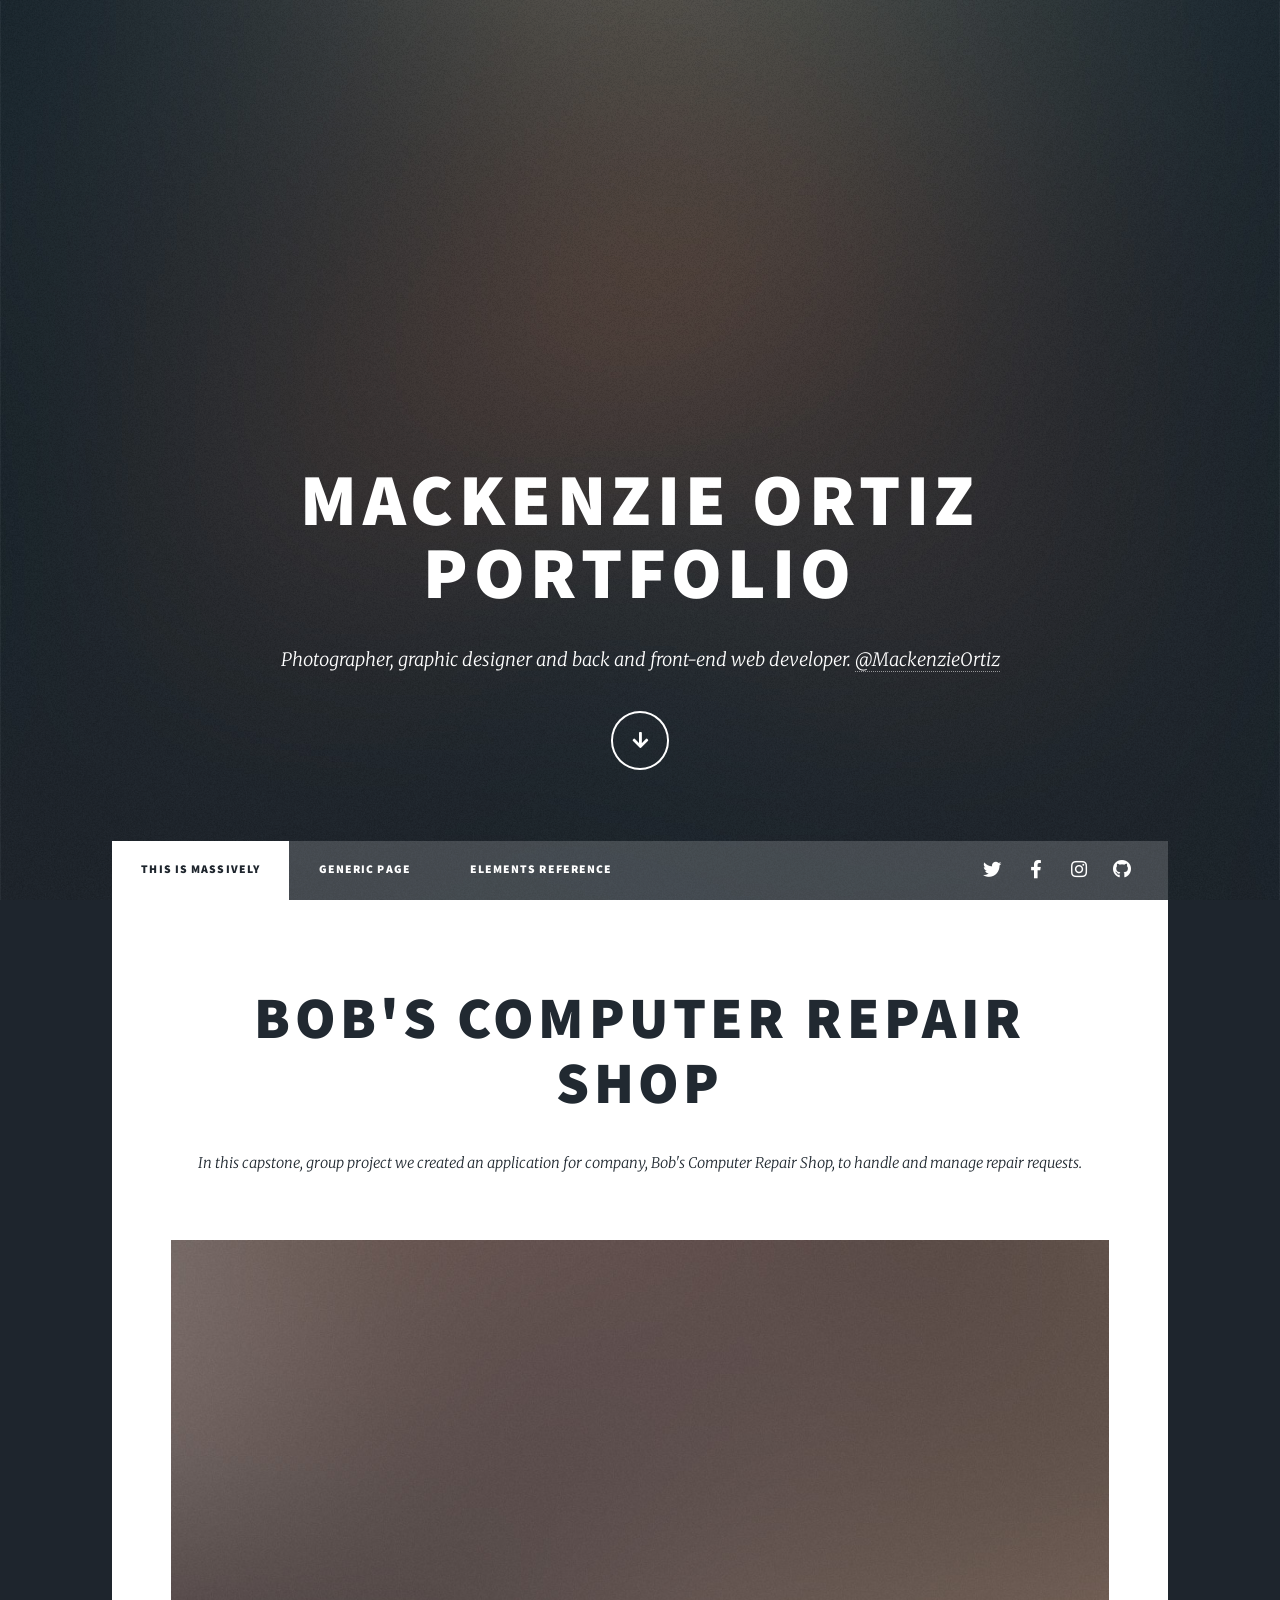
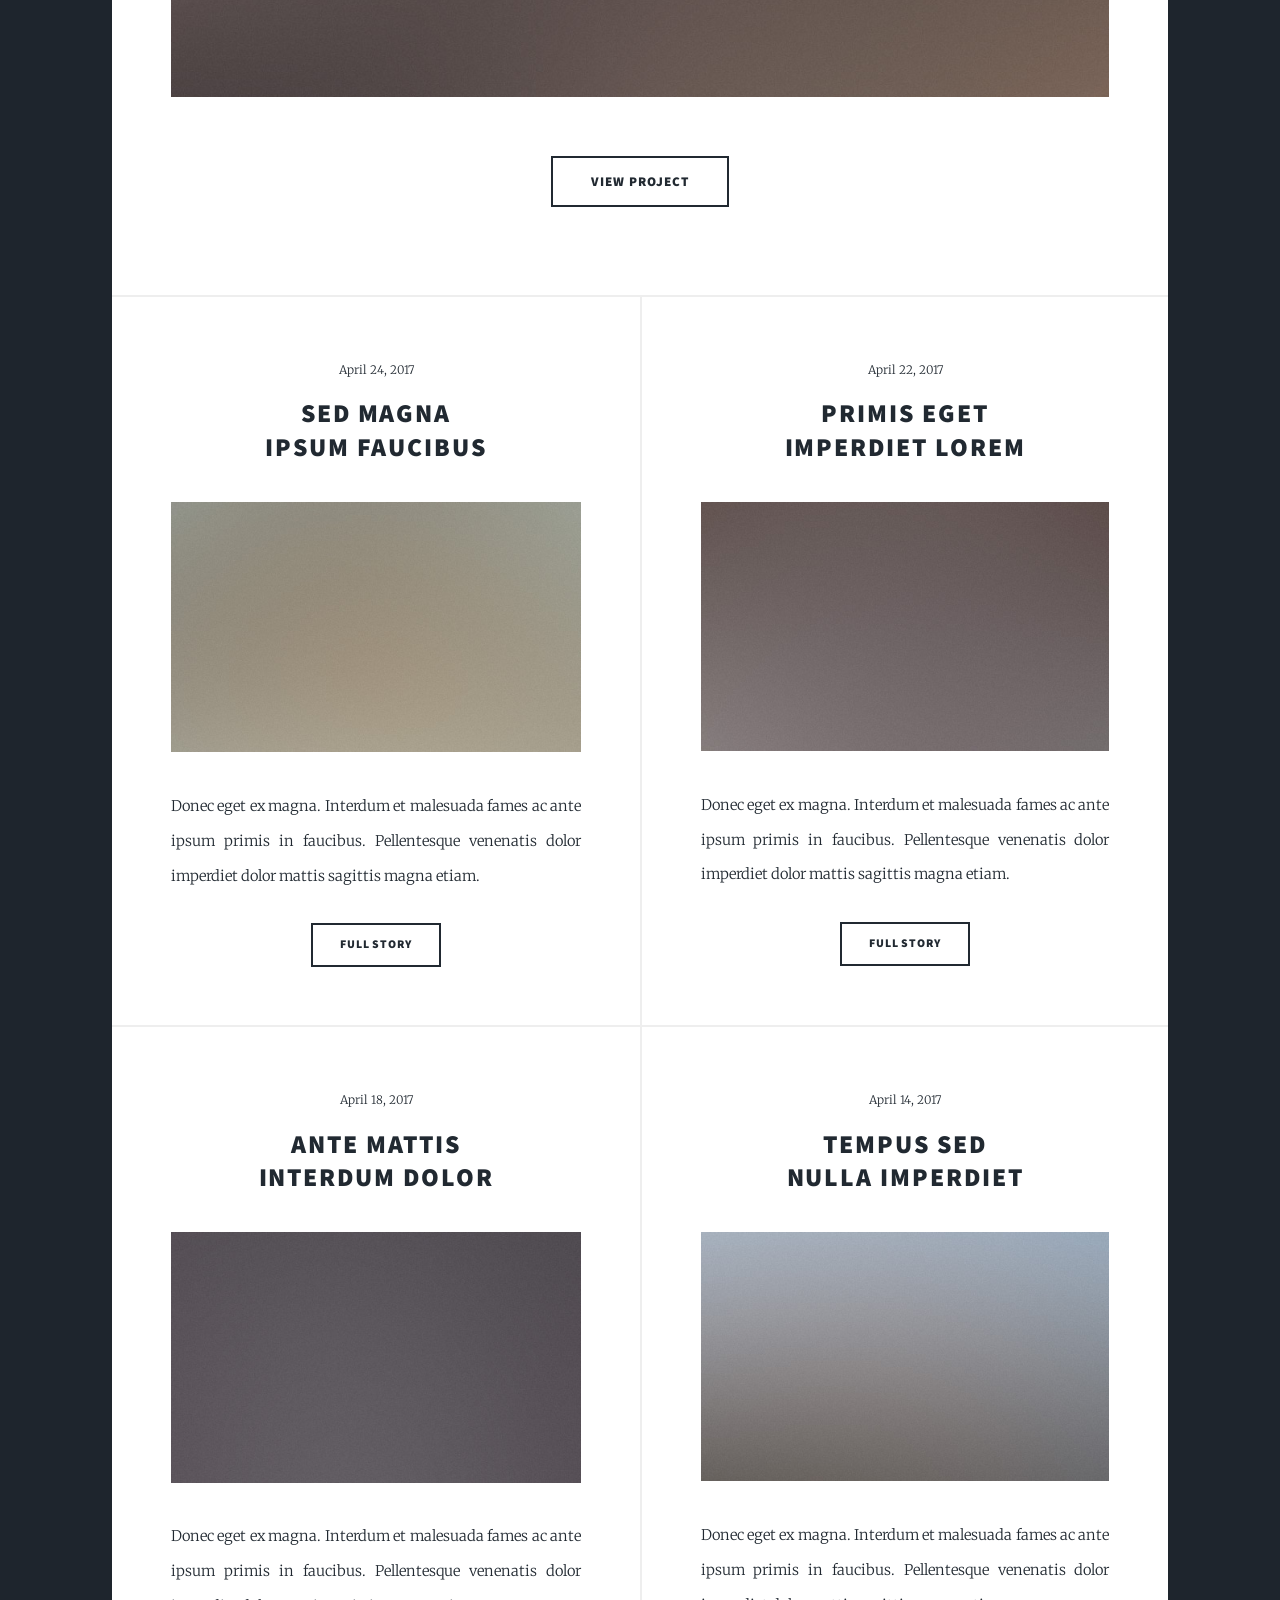
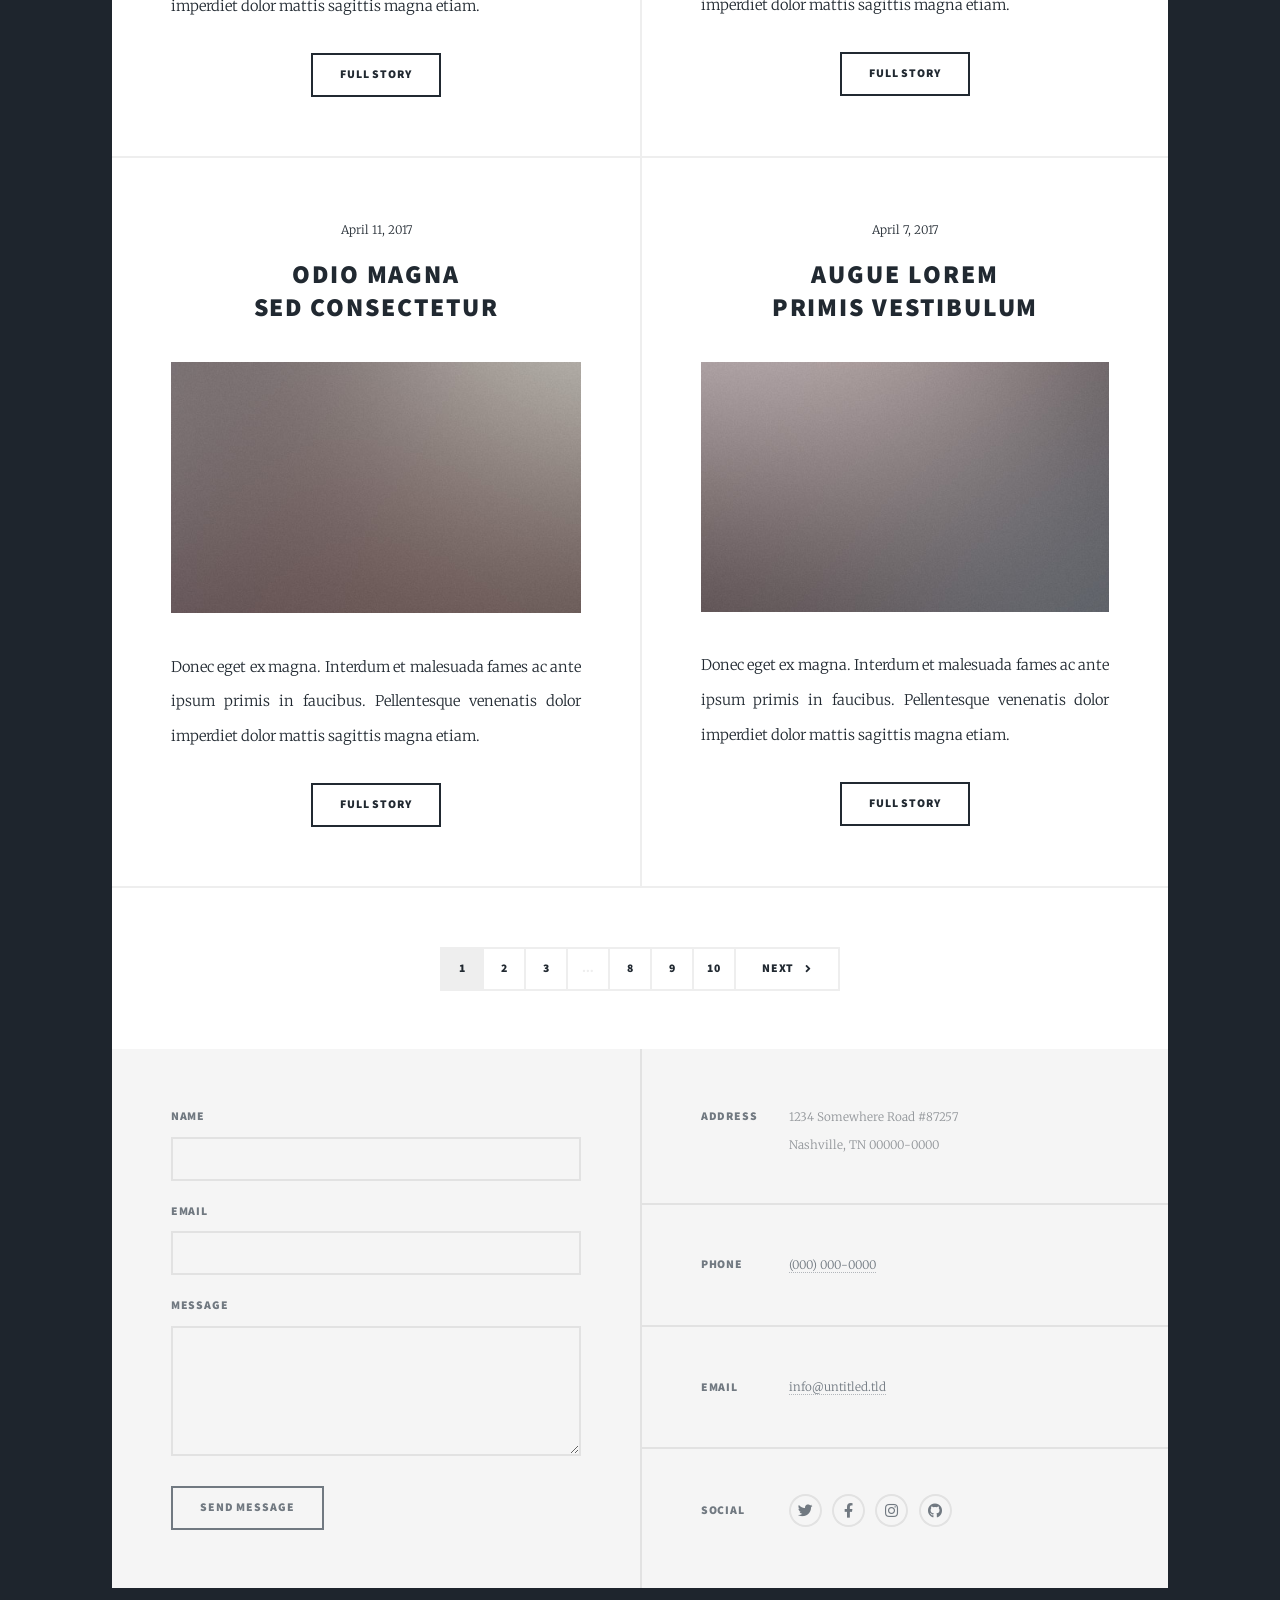
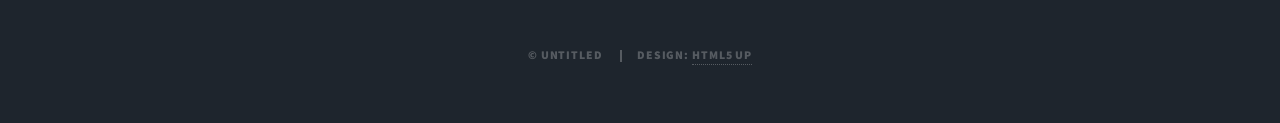
<file: index.html>
<!DOCTYPE html>
<!--
	Massively by HTML5 UP
	html5up.net | @ajlkn
	Free for personal and commercial use under the CCA 3.0 license (html5up.net/license)
-->
<html>
  <head>
    <title>Mackenzie Ortiz Portfolio</title>
    <meta charset="utf-8" />
    <meta
      name="viewport"
      content="width=device-width, initial-scale=1, user-scalable=no"
    />
    <link rel="stylesheet" href="assets/css/main.css" />
    <noscript
      ><link rel="stylesheet" href="assets/css/noscript.css"
    /></noscript>
  </head>
  <body class="is-preload">
    <!-- Wrapper -->
    <div id="wrapper" class="fade-in">
      <!-- Intro -->
      <div id="intro">
        <h1>
          Mackenzie Ortiz<br />
          Portfolio
        </h1>
        <p>
          Photographer, graphic designer and back and front-end web developer.
          <a href="https://www.linkedin.com/in/mackenzieortiz/"
            >@MackenzieOrtiz</a
          >
        </p>
        <ul class="actions">
          <li>
            <a
              href="#header"
              class="button icon solid solo fa-arrow-down scrolly"
              >Continue</a
            >
          </li>
        </ul>
      </div>

      <!-- Header -->
      <header id="header">
        <a href="index.html" class="logo">Massively</a>
      </header>

      <!-- Nav -->
      <nav id="nav">
        <ul class="links">
          <li class="active"><a href="index.html">This is Massively</a></li>
          <li><a href="generic.html">Generic Page</a></li>
          <li><a href="elements.html">Elements Reference</a></li>
        </ul>
        <ul class="icons">
          <li>
            <a href="#" class="icon brands fa-twitter"
              ><span class="label">Twitter</span></a
            >
          </li>
          <li>
            <a href="#" class="icon brands fa-facebook-f"
              ><span class="label">Facebook</span></a
            >
          </li>
          <li>
            <a href="#" class="icon brands fa-instagram"
              ><span class="label">Instagram</span></a
            >
          </li>
          <li>
            <a href="#" class="icon brands fa-github"
              ><span class="label">GitHub</span></a
            >
          </li>
        </ul>
      </nav>

      <!-- Main -->
      <div id="main">
        <!-- Featured Post -->
        <article class="post featured">
          <header class="major">
            <h2>
              <a href="https://github.com/Brox0rz/BCRS"
                >Bob's Computer Repair Shop<br
              /></a>
            </h2>
            <p>
              In this capstone, group project we created an application for
              company, Bob's Computer Repair Shop, to handle and manage repair
              requests.
            </p>
          </header>
          <a href="https://github.com/Brox0rz/BCRS" class="image main"
            ><img src="images/pic01.jpg" alt=""
          /></a>
          <ul class="actions special">
            <li>
              <a href="https://github.com/Brox0rz/BCRS" class="button large"
                >View Project</a
              >
            </li>
          </ul>
        </article>

        <!-- Posts -->
        <section class="posts">
          <article>
            <header>
              <span class="date">April 24, 2017</span>
              <h2>
                <a href="#"
                  >Sed magna<br />
                  ipsum faucibus</a
                >
              </h2>
            </header>
            <a href="#" class="image fit"
              ><img src="images/pic02.jpg" alt=""
            /></a>
            <p>
              Donec eget ex magna. Interdum et malesuada fames ac ante ipsum
              primis in faucibus. Pellentesque venenatis dolor imperdiet dolor
              mattis sagittis magna etiam.
            </p>
            <ul class="actions special">
              <li><a href="#" class="button">Full Story</a></li>
            </ul>
          </article>
          <article>
            <header>
              <span class="date">April 22, 2017</span>
              <h2>
                <a href="#"
                  >Primis eget<br />
                  imperdiet lorem</a
                >
              </h2>
            </header>
            <a href="#" class="image fit"
              ><img src="images/pic03.jpg" alt=""
            /></a>
            <p>
              Donec eget ex magna. Interdum et malesuada fames ac ante ipsum
              primis in faucibus. Pellentesque venenatis dolor imperdiet dolor
              mattis sagittis magna etiam.
            </p>
            <ul class="actions special">
              <li><a href="#" class="button">Full Story</a></li>
            </ul>
          </article>
          <article>
            <header>
              <span class="date">April 18, 2017</span>
              <h2>
                <a href="#"
                  >Ante mattis<br />
                  interdum dolor</a
                >
              </h2>
            </header>
            <a href="#" class="image fit"
              ><img src="images/pic04.jpg" alt=""
            /></a>
            <p>
              Donec eget ex magna. Interdum et malesuada fames ac ante ipsum
              primis in faucibus. Pellentesque venenatis dolor imperdiet dolor
              mattis sagittis magna etiam.
            </p>
            <ul class="actions special">
              <li><a href="#" class="button">Full Story</a></li>
            </ul>
          </article>
          <article>
            <header>
              <span class="date">April 14, 2017</span>
              <h2>
                <a href="#"
                  >Tempus sed<br />
                  nulla imperdiet</a
                >
              </h2>
            </header>
            <a href="#" class="image fit"
              ><img src="images/pic05.jpg" alt=""
            /></a>
            <p>
              Donec eget ex magna. Interdum et malesuada fames ac ante ipsum
              primis in faucibus. Pellentesque venenatis dolor imperdiet dolor
              mattis sagittis magna etiam.
            </p>
            <ul class="actions special">
              <li><a href="#" class="button">Full Story</a></li>
            </ul>
          </article>
          <article>
            <header>
              <span class="date">April 11, 2017</span>
              <h2>
                <a href="#"
                  >Odio magna<br />
                  sed consectetur</a
                >
              </h2>
            </header>
            <a href="#" class="image fit"
              ><img src="images/pic06.jpg" alt=""
            /></a>
            <p>
              Donec eget ex magna. Interdum et malesuada fames ac ante ipsum
              primis in faucibus. Pellentesque venenatis dolor imperdiet dolor
              mattis sagittis magna etiam.
            </p>
            <ul class="actions special">
              <li><a href="#" class="button">Full Story</a></li>
            </ul>
          </article>
          <article>
            <header>
              <span class="date">April 7, 2017</span>
              <h2>
                <a href="#"
                  >Augue lorem<br />
                  primis vestibulum</a
                >
              </h2>
            </header>
            <a href="#" class="image fit"
              ><img src="images/pic07.jpg" alt=""
            /></a>
            <p>
              Donec eget ex magna. Interdum et malesuada fames ac ante ipsum
              primis in faucibus. Pellentesque venenatis dolor imperdiet dolor
              mattis sagittis magna etiam.
            </p>
            <ul class="actions special">
              <li><a href="#" class="button">Full Story</a></li>
            </ul>
          </article>
        </section>

        <!-- Footer -->
        <footer>
          <div class="pagination">
            <!--<a href="#" class="previous">Prev</a>-->
            <a href="#" class="page active">1</a>
            <a href="#" class="page">2</a>
            <a href="#" class="page">3</a>
            <span class="extra">&hellip;</span>
            <a href="#" class="page">8</a>
            <a href="#" class="page">9</a>
            <a href="#" class="page">10</a>
            <a href="#" class="next">Next</a>
          </div>
        </footer>
      </div>

      <!-- Footer -->
      <footer id="footer">
        <section>
          <form method="post" action="#">
            <div class="fields">
              <div class="field">
                <label for="name">Name</label>
                <input type="text" name="name" id="name" />
              </div>
              <div class="field">
                <label for="email">Email</label>
                <input type="text" name="email" id="email" />
              </div>
              <div class="field">
                <label for="message">Message</label>
                <textarea name="message" id="message" rows="3"></textarea>
              </div>
            </div>
            <ul class="actions">
              <li><input type="submit" value="Send Message" /></li>
            </ul>
          </form>
        </section>
        <section class="split contact">
          <section class="alt">
            <h3>Address</h3>
            <p>
              1234 Somewhere Road #87257<br />
              Nashville, TN 00000-0000
            </p>
          </section>
          <section>
            <h3>Phone</h3>
            <p><a href="#">(000) 000-0000</a></p>
          </section>
          <section>
            <h3>Email</h3>
            <p><a href="#">info@untitled.tld</a></p>
          </section>
          <section>
            <h3>Social</h3>
            <ul class="icons alt">
              <li>
                <a href="#" class="icon brands alt fa-twitter"
                  ><span class="label">Twitter</span></a
                >
              </li>
              <li>
                <a href="#" class="icon brands alt fa-facebook-f"
                  ><span class="label">Facebook</span></a
                >
              </li>
              <li>
                <a href="#" class="icon brands alt fa-instagram"
                  ><span class="label">Instagram</span></a
                >
              </li>
              <li>
                <a href="#" class="icon brands alt fa-github"
                  ><span class="label">GitHub</span></a
                >
              </li>
            </ul>
          </section>
        </section>
      </footer>

      <!-- Copyright -->
      <div id="copyright">
        <ul>
          <li>&copy; Untitled</li>
          <li>Design: <a href="https://html5up.net">HTML5 UP</a></li>
        </ul>
      </div>
    </div>

    <!-- Scripts -->
    <script src="assets/js/jquery.min.js"></script>
    <script src="assets/js/jquery.scrollex.min.js"></script>
    <script src="assets/js/jquery.scrolly.min.js"></script>
    <script src="assets/js/browser.min.js"></script>
    <script src="assets/js/breakpoints.min.js"></script>
    <script src="assets/js/util.js"></script>
    <script src="assets/js/main.js"></script>
  </body>
</html>
</file>
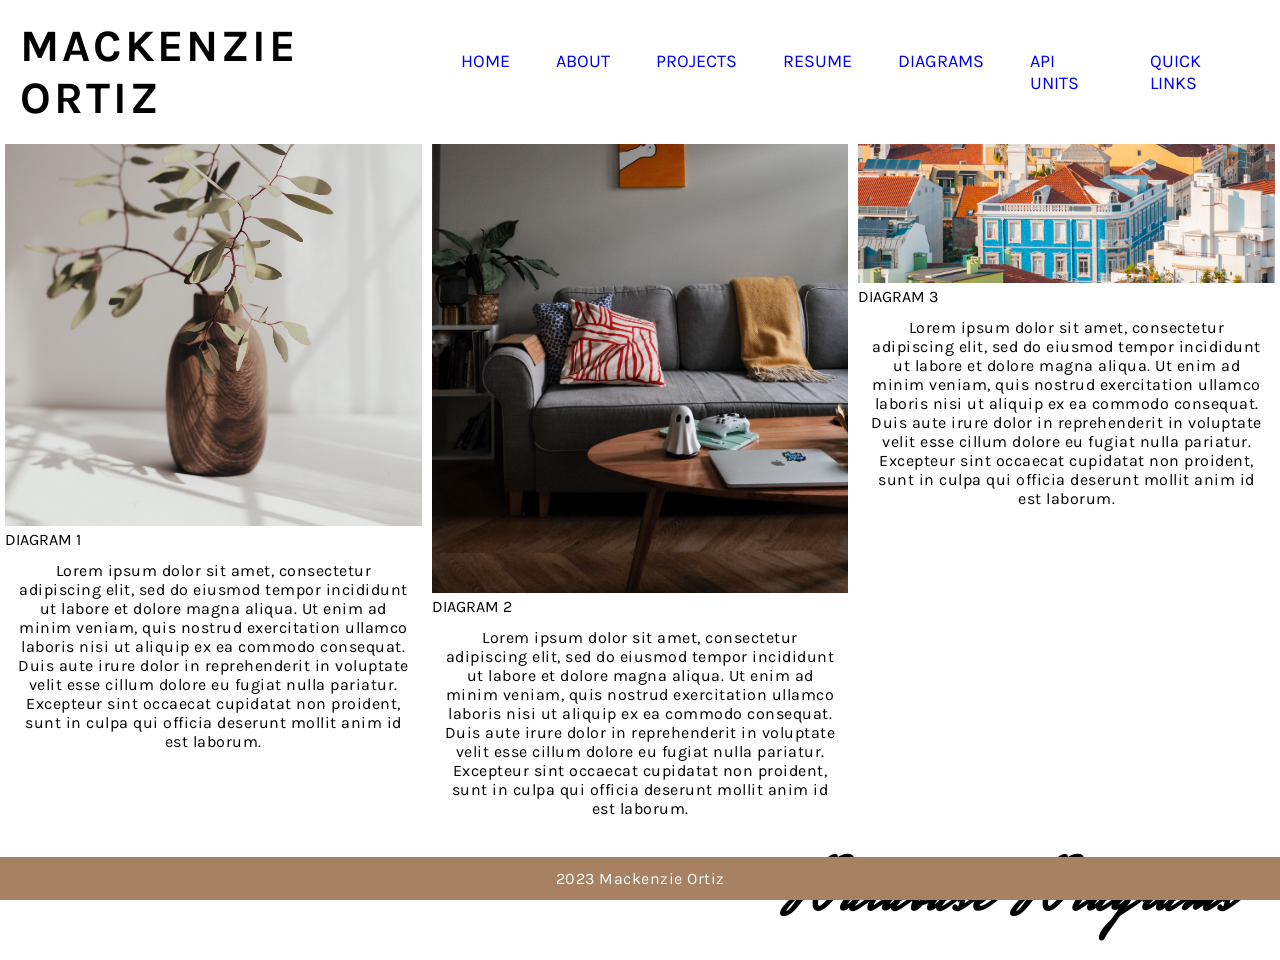
<file: diagrams.html>
<!--PERSONAL PORTFOLIO
NAME: MACKENZIE LUBBEN-ORTIZ
DATE: 12/01/2023
DESCRIPTION: DIAGRAMS--->


<!DOCTYPE html>
<html lang="en">
  <head>
    <title>Mackenzie Ortiz</title>
    <meta charset="UTF-8" />
    <meta http-equiv="X-UA-Compatible" content="IE=edge"/>
    <meta name="viewport" content="width=device-width, initial-scale=1.0"/>
    <link rel="stylesheet" type="text/css" href="/index.css">

    <!--Google Fonts-->
    <link rel="preconnect" href="https://fonts.googleapis.com" />
    <link rel="preconnect" href="https://fonts.gstatic.com" crossorigin />
    <link
      href="https://fonts.googleapis.com/css2?family=Karla&family=Montserrat&family=Mrs+Saint+Delafield&family=Oswald:wght@300;700&family=Quattrocento:wght@400;700&display=swap"
      rel="stylesheet"
    />
  </head>

  <body>

    <nav class="navbar">
        <!-- LOGO -->
        <div class="logo">Mackenzie Ortiz</div>

        <!-- NAVIGATION MENU -->
        <ul class="nav-links"></ul>

        <!-- NAVIGATION MENUS -->
        <div class="menu">
            <li><a href="/index.html">HOME</a></li>
            <li><a href="/about.html">ABOUT</a></li>
            <li><a href="/projects.html">PROJECTS</a></li>
            <li><a href="/resume2.html">RESUME</a></li>
            <li><a href="/diagrams.html">DIAGRAMS</a></li>
            <li><a href="/personal portfolio/api.html">API UNITS</a></li>
            <li><a href="/quicklinks.html">QUICK LINKS</a></li>

            </li>
        </div>
 </div>
 </nav>



 <!-- GALLERY OF IMAGES -->
 
 
 <div class="row">
    <div class="column">
      <img src="/images/sixteen-miles-out-f1Q2woO9q-0-unsplash.jpg" alt="Greenery" style="width:100%">
      <div class="image-title">DIAGRAM 1</div>
      <p>Lorem ipsum dolor sit amet, consectetur adipiscing elit, sed do eiusmod tempor incididunt ut labore et dolore magna aliqua. Ut enim ad minim veniam, quis nostrud exercitation ullamco laboris nisi ut aliquip ex ea commodo consequat. Duis aute irure dolor in reprehenderit in voluptate velit esse cillum dolore eu fugiat nulla pariatur. Excepteur sint occaecat cupidatat non proident, sunt in culpa qui officia deserunt mollit anim id est laborum.</p>
    </div>
    <div class="column">
      <img src="/images/aliaksei-lepik-Snk_zS7LjJs-unsplash.jpg" alt="Office" style="width:100%">
      <div class="image-title">DIAGRAM 2</div>
      <p>Lorem ipsum dolor sit amet, consectetur adipiscing elit, sed do eiusmod tempor incididunt ut labore et dolore magna aliqua. Ut enim ad minim veniam, quis nostrud exercitation ullamco laboris nisi ut aliquip ex ea commodo consequat. Duis aute irure dolor in reprehenderit in voluptate velit esse cillum dolore eu fugiat nulla pariatur. Excepteur sint occaecat cupidatat non proident, sunt in culpa qui officia deserunt mollit anim id est laborum.</p>
    </div>
    <div class="column">
      <img src="/images/mo-W_Crb9dXiT0-unsplash.jpg" alt="City" style="width:100%">
      <div class="image-title">DIAGRAM 3</div>
      <p>Lorem ipsum dolor sit amet, consectetur adipiscing elit, sed do eiusmod tempor incididunt ut labore et dolore magna aliqua. Ut enim ad minim veniam, quis nostrud exercitation ullamco laboris nisi ut aliquip ex ea commodo consequat. Duis aute irure dolor in reprehenderit in voluptate velit esse cillum dolore eu fugiat nulla pariatur. Excepteur sint occaecat cupidatat non proident, sunt in culpa qui officia deserunt mollit anim id est laborum.</p>
    </div>
  </div> 

  <div class="diagrams-header">
    <div class="header">
        <h1>Database Diagrams</h1>
         </div>


 <style>

    .diagrams-header h1 {
        font-size: 73px;
        letter-spacing: 3px;
        text-align: right;
        padding-right: 45px;
    }

    .row::after {
        content: "";
        clear: both;
        display: table;
    }

    .row {
        display: flex;
    }

    .column {
        flex: 33.33%;
        padding: 5px;
    }
 </style>

<div class="footer">
    <p>2023 Mackenzie Ortiz</p>
  <style>
    .footer {
      position:fixed;
      left: 0;
      bottom: 0;
      width: 100%;
      background-color: #a78262;
      color: white;
      text-align:center;
      font-family: 'Karla';
    }
  </style>
  </div>
</file>
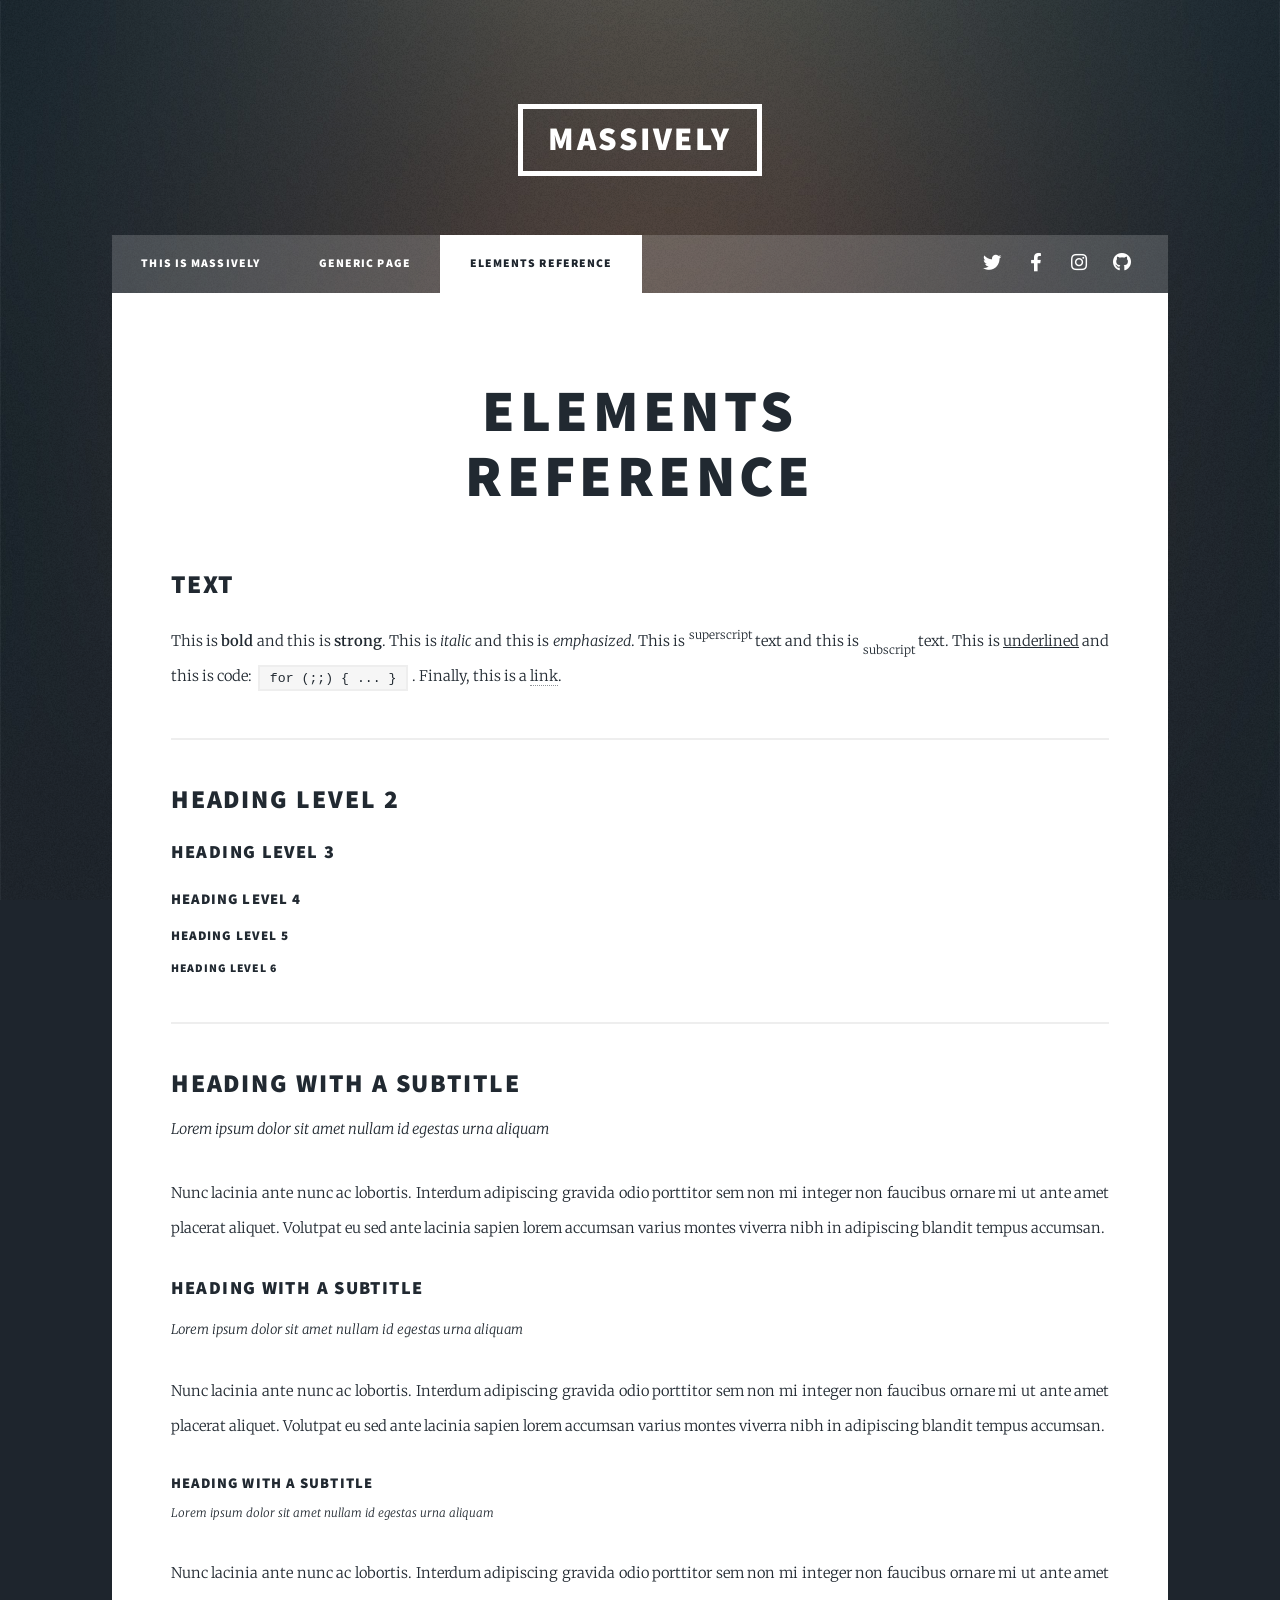
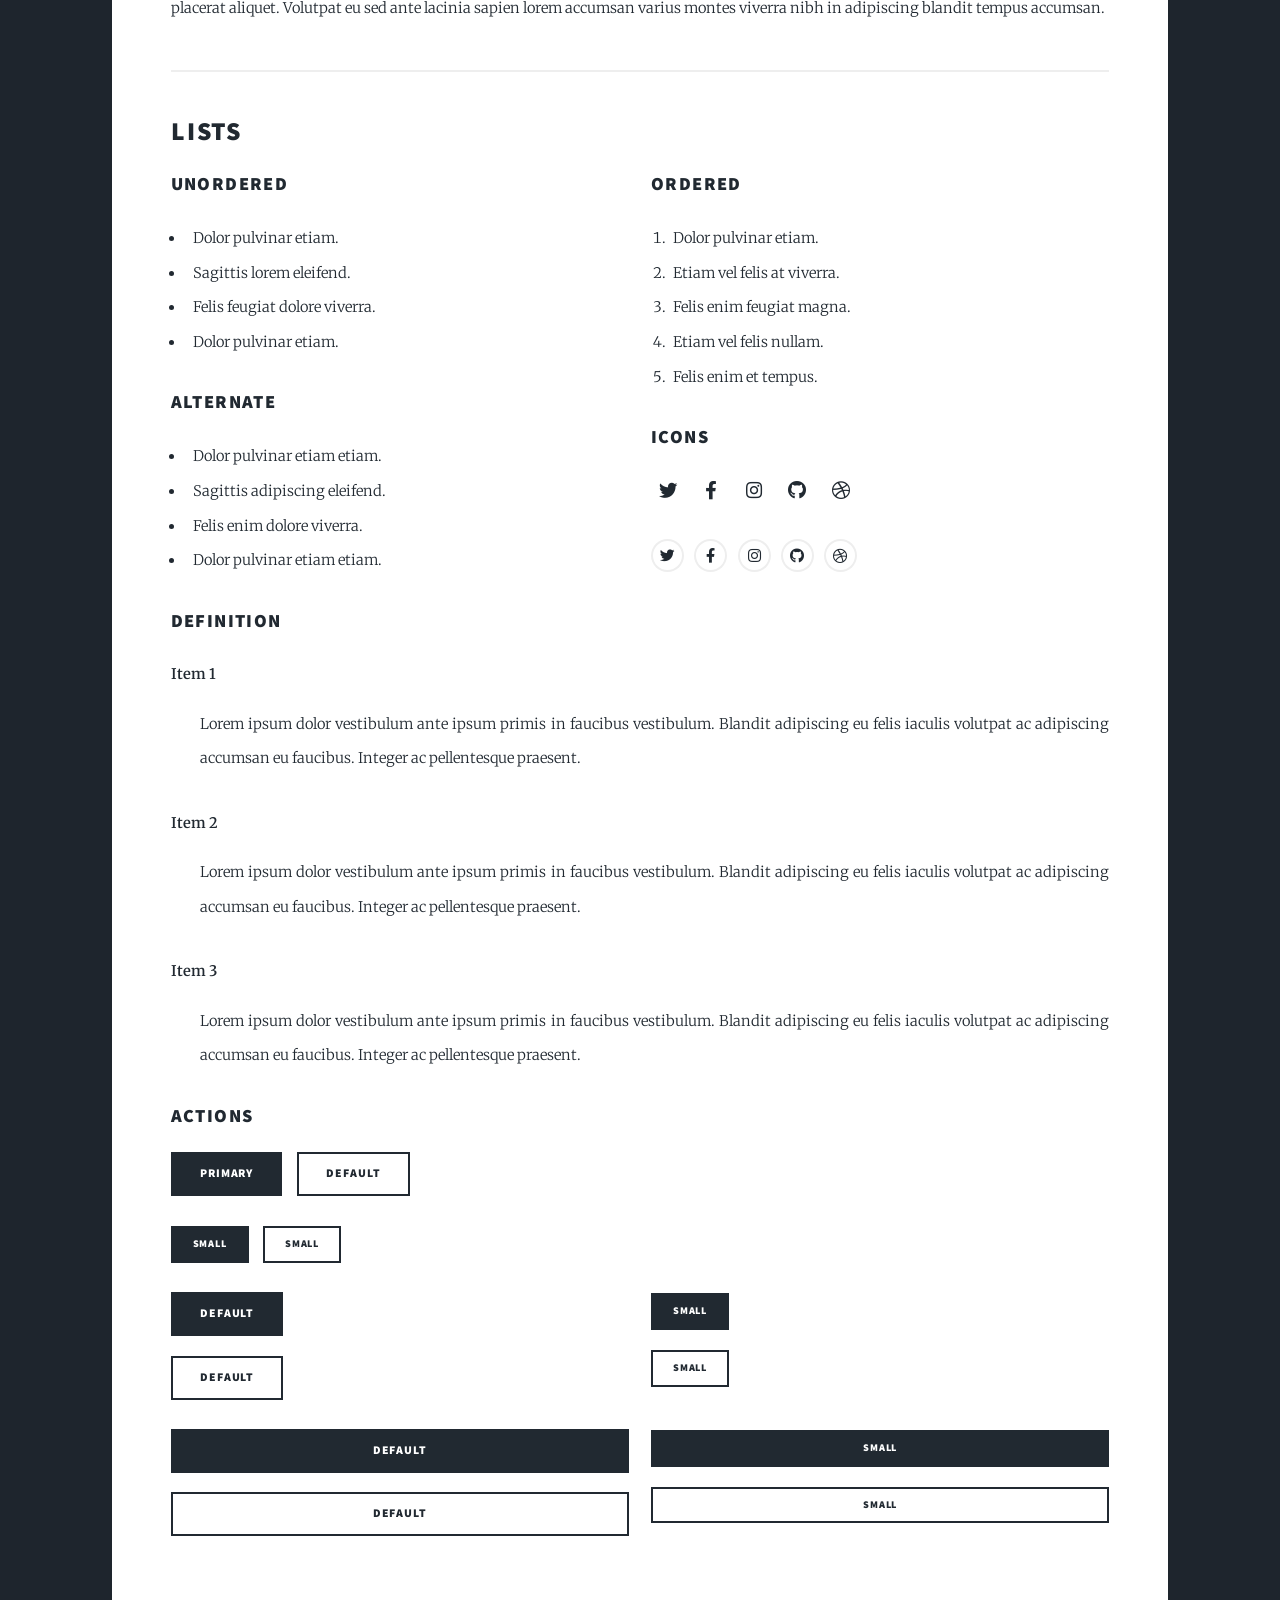
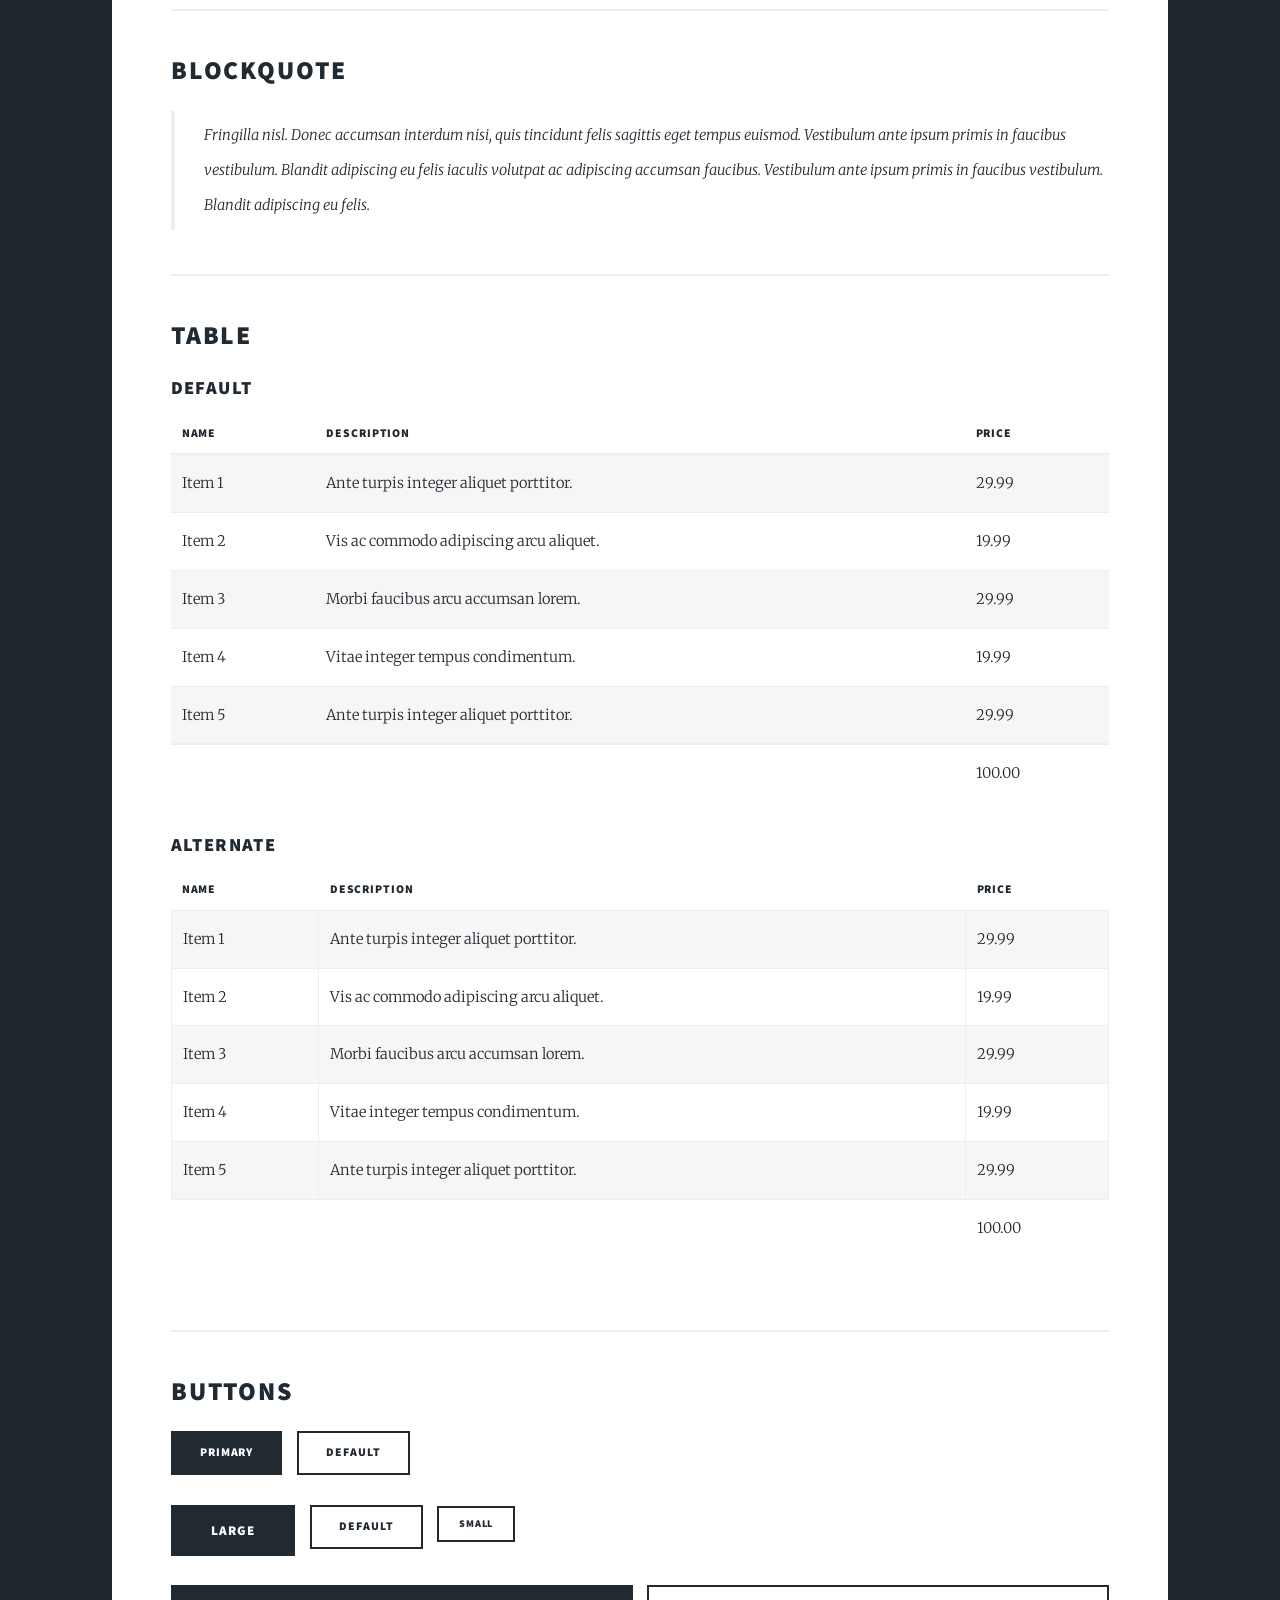
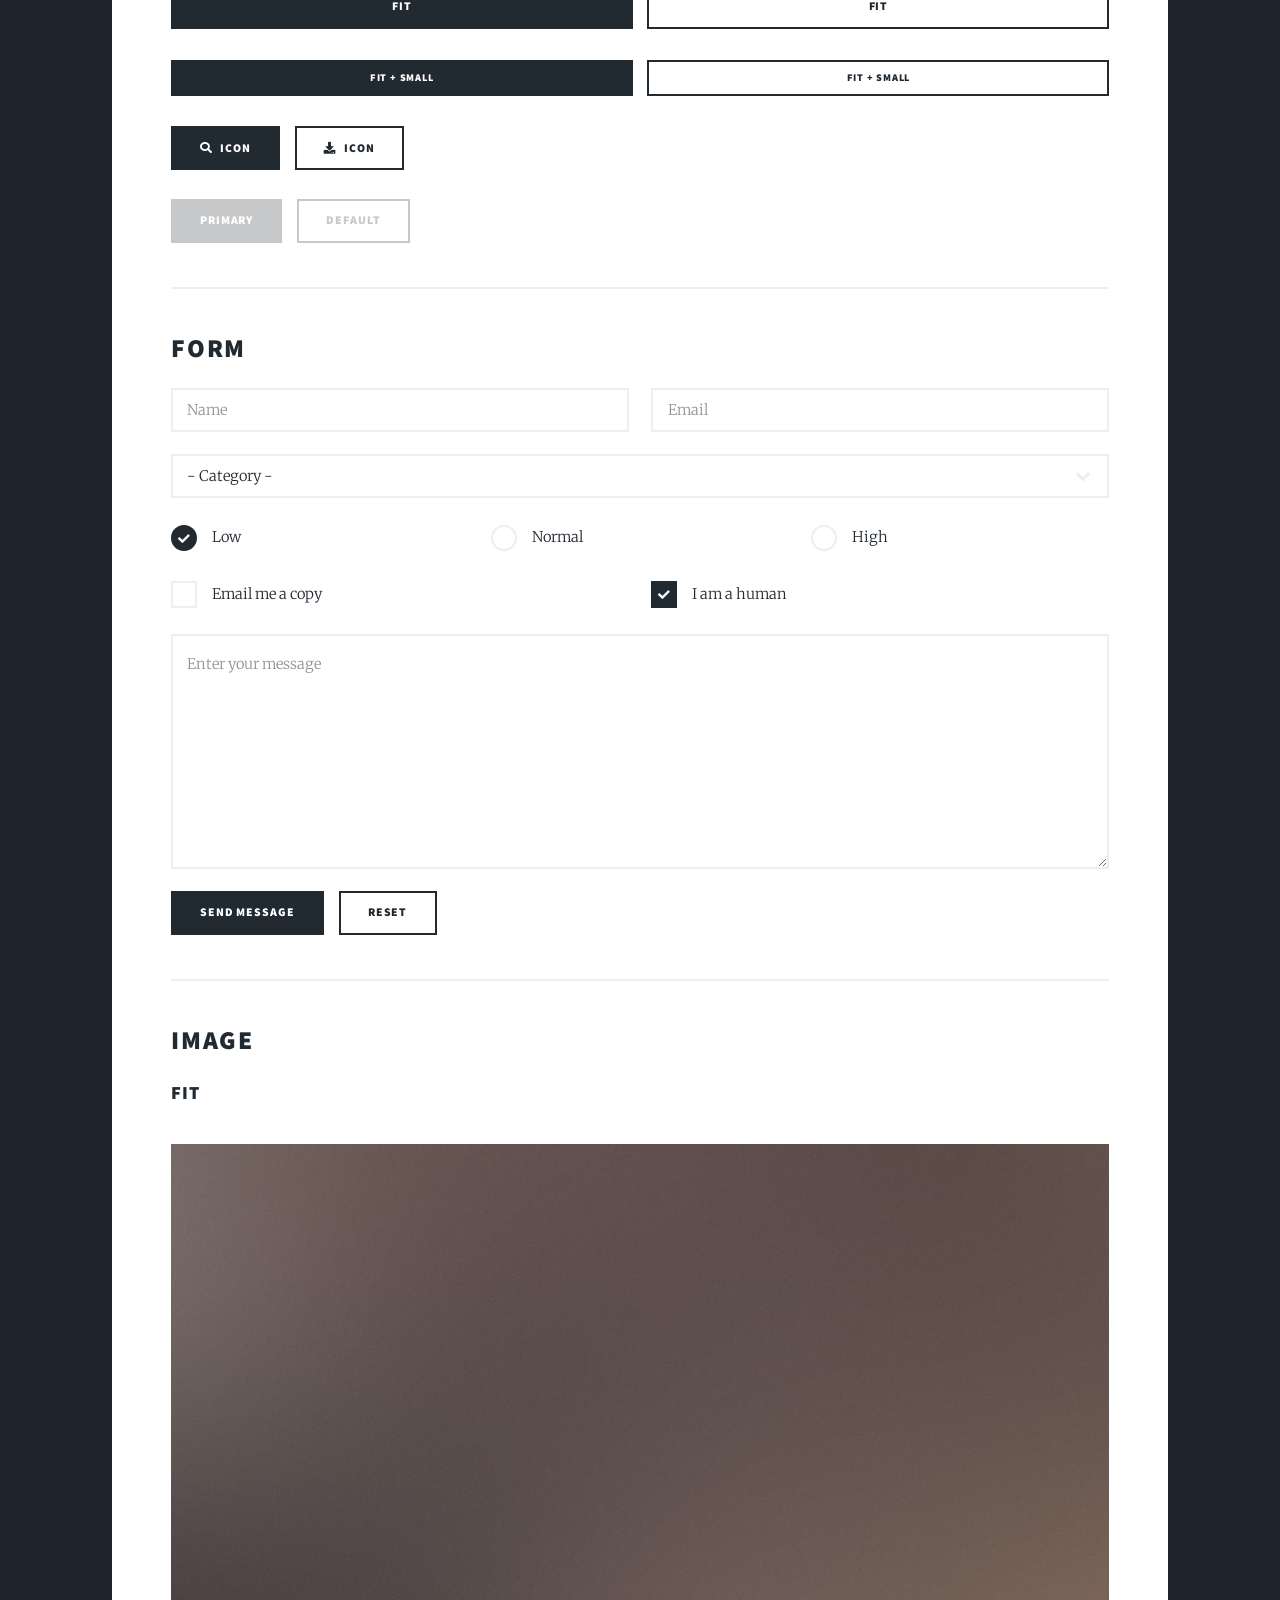
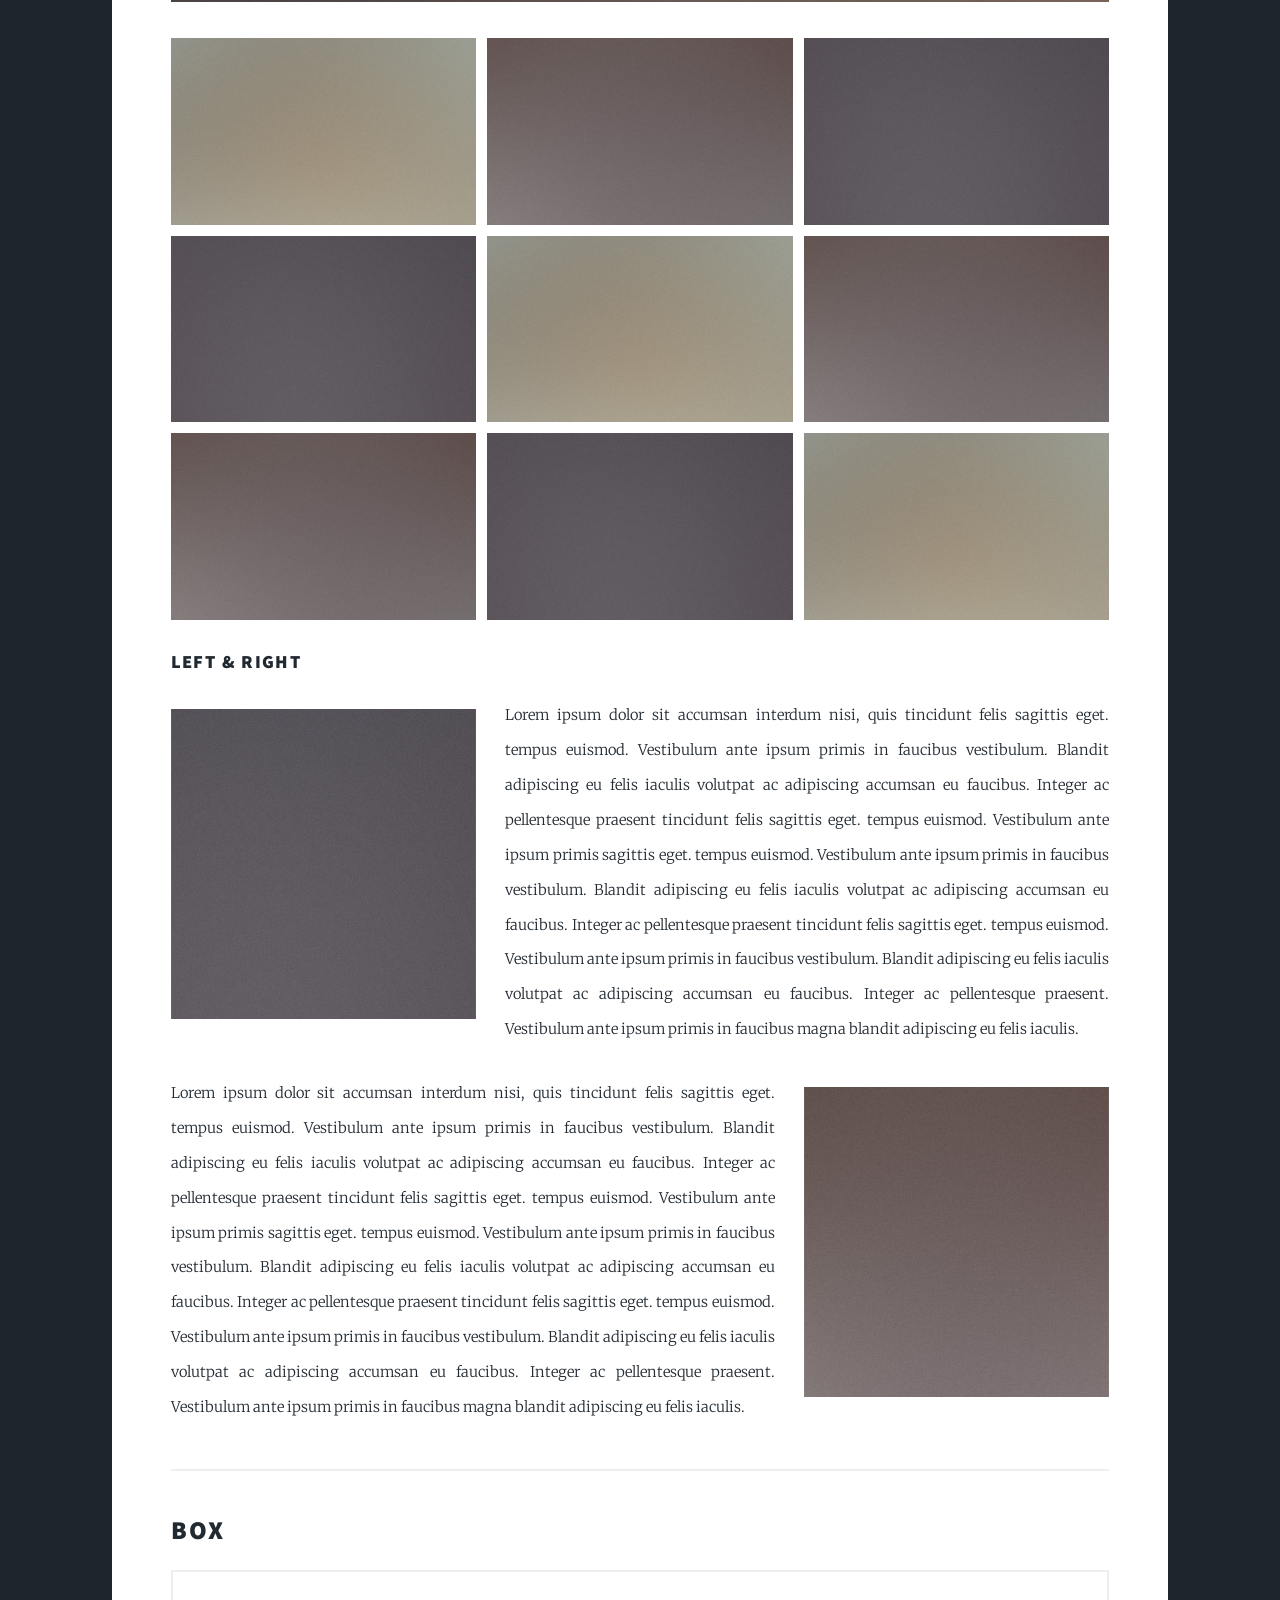
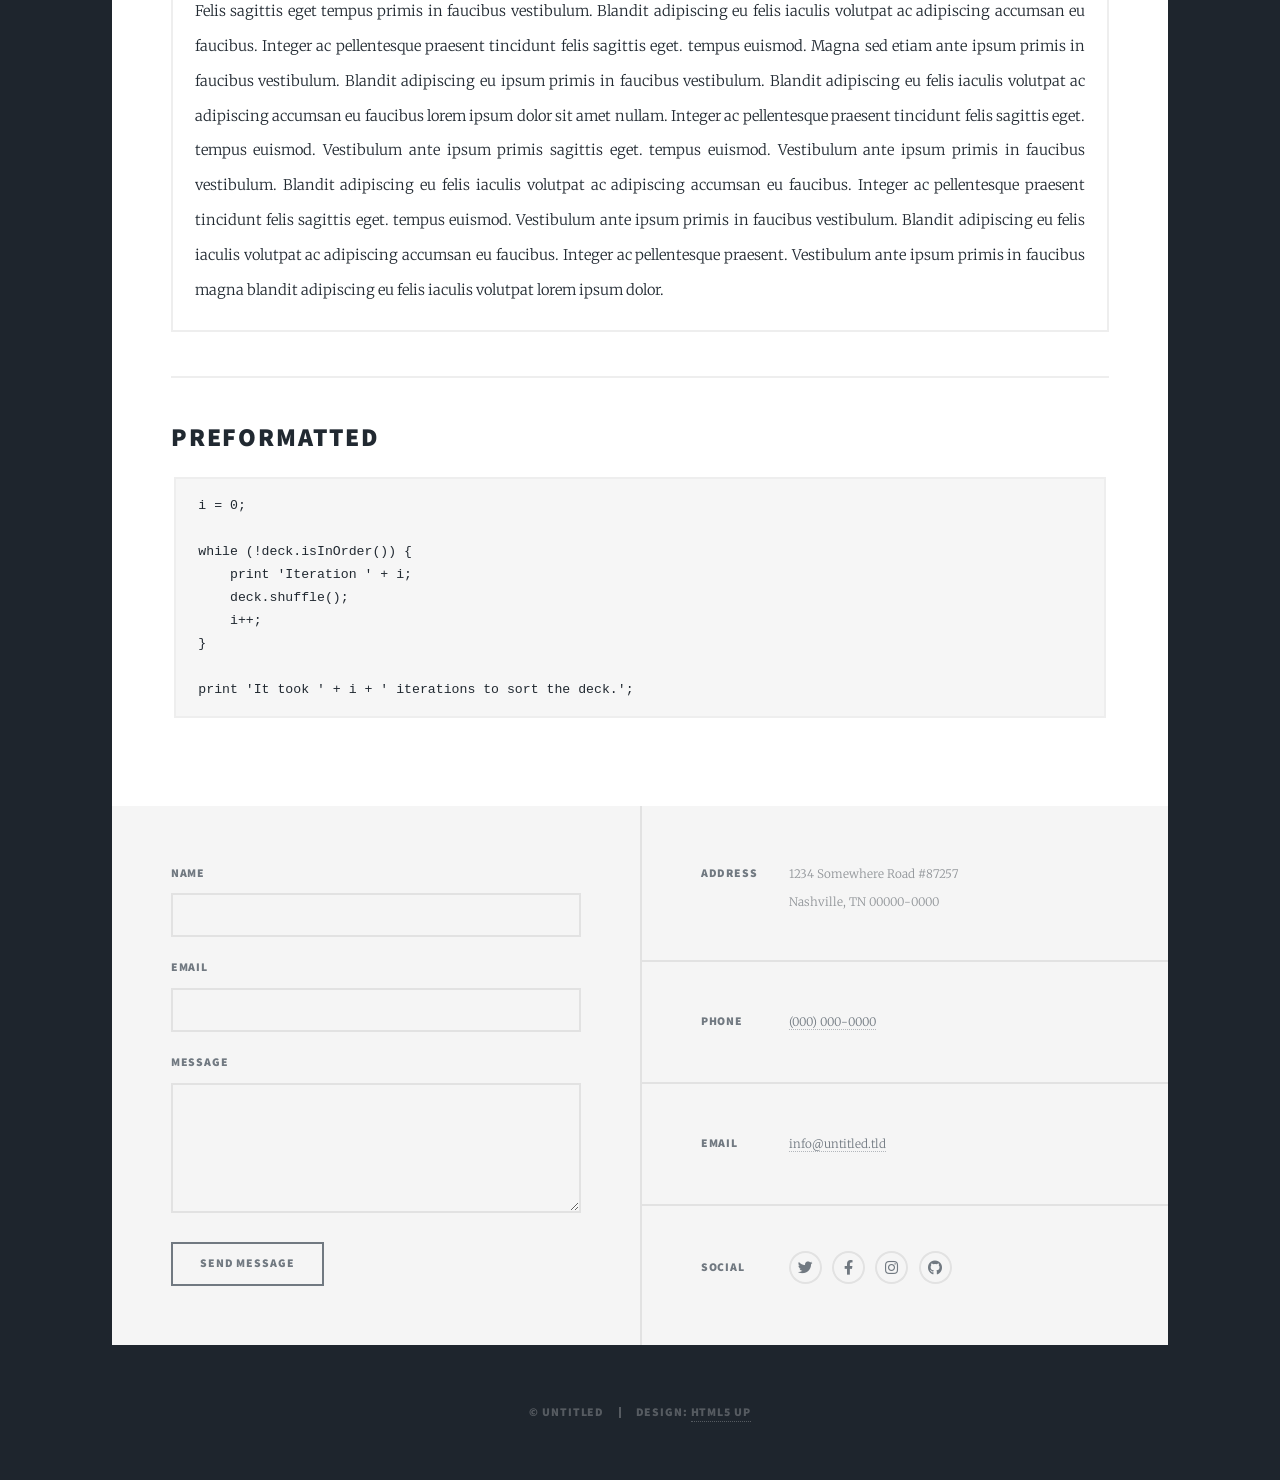
<file: elements.html>
<!DOCTYPE HTML>
<!--
	Massively by HTML5 UP
	html5up.net | @ajlkn
	Free for personal and commercial use under the CCA 3.0 license (html5up.net/license)
-->
<html>
	<head>
		<title>Elements Reference - Massively by HTML5 UP</title>
		<meta charset="utf-8" />
		<meta name="viewport" content="width=device-width, initial-scale=1, user-scalable=no" />
		<link rel="stylesheet" href="assets/css/main.css" />
		<noscript><link rel="stylesheet" href="assets/css/noscript.css" /></noscript>
	</head>
	<body class="is-preload">

		<!-- Wrapper -->
			<div id="wrapper">

				<!-- Header -->
					<header id="header">
						<a href="index.html" class="logo">Massively</a>
					</header>

				<!-- Nav -->
					<nav id="nav">
						<ul class="links">
							<li><a href="index.html">This is Massively</a></li>
							<li><a href="generic.html">Generic Page</a></li>
							<li class="active"><a href="elements.html">Elements Reference</a></li>
						</ul>
						<ul class="icons">
							<li><a href="#" class="icon brands fa-twitter"><span class="label">Twitter</span></a></li>
							<li><a href="#" class="icon brands fa-facebook-f"><span class="label">Facebook</span></a></li>
							<li><a href="#" class="icon brands fa-instagram"><span class="label">Instagram</span></a></li>
							<li><a href="#" class="icon brands fa-github"><span class="label">GitHub</span></a></li>
						</ul>
					</nav>

				<!-- Main -->
					<div id="main">

						<!-- Post -->
							<section class="post">
								<header class="major">
									<h1>Elements<br />
									Reference</h1>
								</header>

								<!-- Text stuff -->
									<h2>Text</h2>
									<p>This is <b>bold</b> and this is <strong>strong</strong>. This is <i>italic</i> and this is <em>emphasized</em>.
									This is <sup>superscript</sup> text and this is <sub>subscript</sub> text.
									This is <u>underlined</u> and this is code: <code>for (;;) { ... }</code>.
									Finally, this is a <a href="#">link</a>.</p>
									<hr />
									<h2>Heading Level 2</h2>
									<h3>Heading Level 3</h3>
									<h4>Heading Level 4</h4>
									<h5>Heading Level 5</h5>
									<h6>Heading Level 6</h6>
									<hr />
									<header>
										<h2>Heading with a Subtitle</h2>
										<p>Lorem ipsum dolor sit amet nullam id egestas urna aliquam</p>
									</header>
									<p>Nunc lacinia ante nunc ac lobortis. Interdum adipiscing gravida odio porttitor sem non mi integer non faucibus ornare mi ut ante amet placerat aliquet. Volutpat eu sed ante lacinia sapien lorem accumsan varius montes viverra nibh in adipiscing blandit tempus accumsan.</p>
									<header>
										<h3>Heading with a Subtitle</h3>
										<p>Lorem ipsum dolor sit amet nullam id egestas urna aliquam</p>
									</header>
									<p>Nunc lacinia ante nunc ac lobortis. Interdum adipiscing gravida odio porttitor sem non mi integer non faucibus ornare mi ut ante amet placerat aliquet. Volutpat eu sed ante lacinia sapien lorem accumsan varius montes viverra nibh in adipiscing blandit tempus accumsan.</p>
									<header>
										<h4>Heading with a Subtitle</h4>
										<p>Lorem ipsum dolor sit amet nullam id egestas urna aliquam</p>
									</header>
									<p>Nunc lacinia ante nunc ac lobortis. Interdum adipiscing gravida odio porttitor sem non mi integer non faucibus ornare mi ut ante amet placerat aliquet. Volutpat eu sed ante lacinia sapien lorem accumsan varius montes viverra nibh in adipiscing blandit tempus accumsan.</p>

									<hr />

								<!-- Lists -->
									<h2>Lists</h2>
									<div class="row">
										<div class="col-6 col-12-small">

											<h3>Unordered</h3>
											<ul>
												<li>Dolor pulvinar etiam.</li>
												<li>Sagittis lorem eleifend.</li>
												<li>Felis feugiat dolore viverra.</li>
												<li>Dolor pulvinar etiam.</li>
											</ul>

											<h3>Alternate</h3>
											<ul class="alt">
												<li>Dolor pulvinar etiam etiam.</li>
												<li>Sagittis adipiscing eleifend.</li>
												<li>Felis enim dolore viverra.</li>
												<li>Dolor pulvinar etiam etiam.</li>
											</ul>

										</div>
										<div class="col-6 col-12-small">

											<h3>Ordered</h3>
											<ol>
												<li>Dolor pulvinar etiam.</li>
												<li>Etiam vel felis at viverra.</li>
												<li>Felis enim feugiat magna.</li>
												<li>Etiam vel felis nullam.</li>
												<li>Felis enim et tempus.</li>
											</ol>

											<h3>Icons</h3>
											<ul class="icons">
												<li><a href="#" class="icon brands fa-twitter"><span class="label">Twitter</span></a></li>
												<li><a href="#" class="icon brands fa-facebook-f"><span class="label">Facebook</span></a></li>
												<li><a href="#" class="icon brands fa-instagram"><span class="label">Instagram</span></a></li>
												<li><a href="#" class="icon brands fa-github"><span class="label">Github</span></a></li>
												<li><a href="#" class="icon brands fa-dribbble"><span class="label">Dribbble</span></a></li>
											</ul>
											<ul class="icons alt">
												<li><a href="#" class="icon brands alt fa-twitter"><span class="label">Twitter</span></a></li>
												<li><a href="#" class="icon brands alt fa-facebook-f"><span class="label">Facebook</span></a></li>
												<li><a href="#" class="icon brands alt fa-instagram"><span class="label">Instagram</span></a></li>
												<li><a href="#" class="icon brands alt fa-github"><span class="label">Github</span></a></li>
												<li><a href="#" class="icon brands alt fa-dribbble"><span class="label">Dribbble</span></a></li>
											</ul>

										</div>
									</div>
									<h3>Definition</h3>
									<dl>
										<dt>Item 1</dt>
										<dd>
											<p>Lorem ipsum dolor vestibulum ante ipsum primis in faucibus vestibulum. Blandit adipiscing eu felis iaculis volutpat ac adipiscing accumsan eu faucibus. Integer ac pellentesque praesent.</p>
										</dd>
										<dt>Item 2</dt>
										<dd>
											<p>Lorem ipsum dolor vestibulum ante ipsum primis in faucibus vestibulum. Blandit adipiscing eu felis iaculis volutpat ac adipiscing accumsan eu faucibus. Integer ac pellentesque praesent.</p>
										</dd>
										<dt>Item 3</dt>
										<dd>
											<p>Lorem ipsum dolor vestibulum ante ipsum primis in faucibus vestibulum. Blandit adipiscing eu felis iaculis volutpat ac adipiscing accumsan eu faucibus. Integer ac pellentesque praesent.</p>
										</dd>
									</dl>

									<h3>Actions</h3>
									<ul class="actions">
										<li><a href="#" class="button primary">Primary</a></li>
										<li><a href="#" class="button">Default</a></li>
									</ul>
									<ul class="actions small">
										<li><a href="#" class="button primary small">Small</a></li>
										<li><a href="#" class="button small">Small</a></li>
									</ul>
									<div class="row">
										<div class="col-6 col-12-small">
											<ul class="actions stacked">
												<li><a href="#" class="button primary">Default</a></li>
												<li><a href="#" class="button">Default</a></li>
											</ul>
										</div>
										<div class="col-6 col-12-small">
											<ul class="actions stacked">
												<li><a href="#" class="button primary small">Small</a></li>
												<li><a href="#" class="button small">Small</a></li>
											</ul>
										</div>
									</div>
									<div class="row">
										<div class="col-6 col-12-small">
											<ul class="actions stacked">
												<li><a href="#" class="button primary fit">Default</a></li>
												<li><a href="#" class="button fit">Default</a></li>
											</ul>
										</div>
										<div class="col-6 col-12-small">
											<ul class="actions stacked">
												<li><a href="#" class="button primary small fit">Small</a></li>
												<li><a href="#" class="button small fit">Small</a></li>
											</ul>
										</div>
									</div>

									<hr />

								<!-- Blockquote -->
									<h2>Blockquote</h2>
									<blockquote>Fringilla nisl. Donec accumsan interdum nisi, quis tincidunt felis sagittis eget tempus euismod. Vestibulum ante ipsum primis in faucibus vestibulum. Blandit adipiscing eu felis iaculis volutpat ac adipiscing accumsan faucibus. Vestibulum ante ipsum primis in faucibus vestibulum. Blandit adipiscing eu felis.</blockquote>

									<hr />

								<!-- Table -->
									<h2>Table</h2>

									<h3>Default</h3>
									<div class="table-wrapper">
										<table>
											<thead>
												<tr>
													<th>Name</th>
													<th>Description</th>
													<th>Price</th>
												</tr>
											</thead>
											<tbody>
												<tr>
													<td>Item 1</td>
													<td>Ante turpis integer aliquet porttitor.</td>
													<td>29.99</td>
												</tr>
												<tr>
													<td>Item 2</td>
													<td>Vis ac commodo adipiscing arcu aliquet.</td>
													<td>19.99</td>
												</tr>
												<tr>
													<td>Item 3</td>
													<td> Morbi faucibus arcu accumsan lorem.</td>
													<td>29.99</td>
												</tr>
												<tr>
													<td>Item 4</td>
													<td>Vitae integer tempus condimentum.</td>
													<td>19.99</td>
												</tr>
												<tr>
													<td>Item 5</td>
													<td>Ante turpis integer aliquet porttitor.</td>
													<td>29.99</td>
												</tr>
											</tbody>
											<tfoot>
												<tr>
													<td colspan="2"></td>
													<td>100.00</td>
												</tr>
											</tfoot>
										</table>
									</div>

									<h3>Alternate</h3>
									<div class="table-wrapper">
										<table class="alt">
											<thead>
												<tr>
													<th>Name</th>
													<th>Description</th>
													<th>Price</th>
												</tr>
											</thead>
											<tbody>
												<tr>
													<td>Item 1</td>
													<td>Ante turpis integer aliquet porttitor.</td>
													<td>29.99</td>
												</tr>
												<tr>
													<td>Item 2</td>
													<td>Vis ac commodo adipiscing arcu aliquet.</td>
													<td>19.99</td>
												</tr>
												<tr>
													<td>Item 3</td>
													<td> Morbi faucibus arcu accumsan lorem.</td>
													<td>29.99</td>
												</tr>
												<tr>
													<td>Item 4</td>
													<td>Vitae integer tempus condimentum.</td>
													<td>19.99</td>
												</tr>
												<tr>
													<td>Item 5</td>
													<td>Ante turpis integer aliquet porttitor.</td>
													<td>29.99</td>
												</tr>
											</tbody>
											<tfoot>
												<tr>
													<td colspan="2"></td>
													<td>100.00</td>
												</tr>
											</tfoot>
										</table>
									</div>

									<hr />

								<!-- Buttons -->
									<h2>Buttons</h2>
									<ul class="actions">
										<li><a href="#" class="button primary">Primary</a></li>
										<li><a href="#" class="button">Default</a></li>
									</ul>
									<ul class="actions">
										<li><a href="#" class="button primary large">Large</a></li>
										<li><a href="#" class="button">Default</a></li>
										<li><a href="#" class="button small">Small</a></li>
									</ul>
									<ul class="actions fit">
										<li><a href="#" class="button primary fit">Fit</a></li>
										<li><a href="#" class="button fit">Fit</a></li>
									</ul>
									<ul class="actions fit small">
										<li><a href="#" class="button primary fit small">Fit + Small</a></li>
										<li><a href="#" class="button fit small">Fit + Small</a></li>
									</ul>
									<ul class="actions">
										<li><a href="#" class="button primary icon solid fa-search">Icon</a></li>
										<li><a href="#" class="button icon solid fa-download">Icon</a></li>
									</ul>
									<ul class="actions">
										<li><span class="button primary disabled">Primary</span></li>
										<li><span class="button disabled">Default</span></li>
									</ul>

									<hr />

								<!-- Form -->
									<h2>Form</h2>

									<form method="post" action="#">
										<div class="row gtr-uniform">
											<div class="col-6 col-12-xsmall">
												<input type="text" name="demo-name" id="demo-name" value="" placeholder="Name" />
											</div>
											<div class="col-6 col-12-xsmall">
												<input type="email" name="demo-email" id="demo-email" value="" placeholder="Email" />
											</div>
											<!-- Break -->
											<div class="col-12">
												<select name="demo-category" id="demo-category">
													<option value="">- Category -</option>
													<option value="1">Manufacturing</option>
													<option value="1">Shipping</option>
													<option value="1">Administration</option>
													<option value="1">Human Resources</option>
												</select>
											</div>
											<!-- Break -->
											<div class="col-4 col-12-small">
												<input type="radio" id="demo-priority-low" name="demo-priority" checked>
												<label for="demo-priority-low">Low</label>
											</div>
											<div class="col-4 col-12-small">
												<input type="radio" id="demo-priority-normal" name="demo-priority">
												<label for="demo-priority-normal">Normal</label>
											</div>
											<div class="col-4 col-12-small">
												<input type="radio" id="demo-priority-high" name="demo-priority">
												<label for="demo-priority-high">High</label>
											</div>
											<!-- Break -->
											<div class="col-6 col-12-small">
												<input type="checkbox" id="demo-copy" name="demo-copy">
												<label for="demo-copy">Email me a copy</label>
											</div>
											<div class="col-6 col-12-small">
												<input type="checkbox" id="demo-human" name="demo-human" checked>
												<label for="demo-human">I am a human</label>
											</div>
											<!-- Break -->
											<div class="col-12">
												<textarea name="demo-message" id="demo-message" placeholder="Enter your message" rows="6"></textarea>
											</div>
											<!-- Break -->
											<div class="col-12">
												<ul class="actions">
													<li><input type="submit" value="Send Message" class="primary" /></li>
													<li><input type="reset" value="Reset" /></li>
												</ul>
											</div>
										</div>
									</form>

									<hr />

								<!-- Image -->
									<h2>Image</h2>

									<h3>Fit</h3>
									<span class="image fit"><img src="images/pic01.jpg" alt="" /></span>
									<div class="box alt">
										<div class="row gtr-50 gtr-uniform">
											<div class="col-4"><span class="image fit"><img src="images/pic02.jpg" alt="" /></span></div>
											<div class="col-4"><span class="image fit"><img src="images/pic03.jpg" alt="" /></span></div>
											<div class="col-4"><span class="image fit"><img src="images/pic04.jpg" alt="" /></span></div>
											<!-- Break -->
											<div class="col-4"><span class="image fit"><img src="images/pic04.jpg" alt="" /></span></div>
											<div class="col-4"><span class="image fit"><img src="images/pic02.jpg" alt="" /></span></div>
											<div class="col-4"><span class="image fit"><img src="images/pic03.jpg" alt="" /></span></div>
											<!-- Break -->
											<div class="col-4"><span class="image fit"><img src="images/pic03.jpg" alt="" /></span></div>
											<div class="col-4"><span class="image fit"><img src="images/pic04.jpg" alt="" /></span></div>
											<div class="col-4"><span class="image fit"><img src="images/pic02.jpg" alt="" /></span></div>
										</div>
									</div>

									<h3>Left &amp; Right</h3>
									<p><span class="image left"><img src="images/pic08.jpg" alt="" /></span>Lorem ipsum dolor sit accumsan interdum nisi, quis tincidunt felis sagittis eget. tempus euismod. Vestibulum ante ipsum primis in faucibus vestibulum. Blandit adipiscing eu felis iaculis volutpat ac adipiscing accumsan eu faucibus. Integer ac pellentesque praesent tincidunt felis sagittis eget. tempus euismod. Vestibulum ante ipsum primis sagittis eget. tempus euismod. Vestibulum ante ipsum primis in faucibus vestibulum. Blandit adipiscing eu felis iaculis volutpat ac adipiscing accumsan eu faucibus. Integer ac pellentesque praesent tincidunt felis sagittis eget. tempus euismod. Vestibulum ante ipsum primis in faucibus vestibulum. Blandit adipiscing eu felis iaculis volutpat ac adipiscing accumsan eu faucibus. Integer ac pellentesque praesent. Vestibulum ante ipsum primis in faucibus magna blandit adipiscing eu felis iaculis.</p>
									<p><span class="image right"><img src="images/pic09.jpg" alt="" /></span>Lorem ipsum dolor sit accumsan interdum nisi, quis tincidunt felis sagittis eget. tempus euismod. Vestibulum ante ipsum primis in faucibus vestibulum. Blandit adipiscing eu felis iaculis volutpat ac adipiscing accumsan eu faucibus. Integer ac pellentesque praesent tincidunt felis sagittis eget. tempus euismod. Vestibulum ante ipsum primis sagittis eget. tempus euismod. Vestibulum ante ipsum primis in faucibus vestibulum. Blandit adipiscing eu felis iaculis volutpat ac adipiscing accumsan eu faucibus. Integer ac pellentesque praesent tincidunt felis sagittis eget. tempus euismod. Vestibulum ante ipsum primis in faucibus vestibulum. Blandit adipiscing eu felis iaculis volutpat ac adipiscing accumsan eu faucibus. Integer ac pellentesque praesent. Vestibulum ante ipsum primis in faucibus magna blandit adipiscing eu felis iaculis.</p>

									<hr />

								<!-- Box -->
									<h2>Box</h2>
									<div class="box">
										<p>Felis sagittis eget tempus primis in faucibus vestibulum. Blandit adipiscing eu felis iaculis volutpat ac adipiscing accumsan eu faucibus. Integer ac pellentesque praesent tincidunt felis sagittis eget. tempus euismod. Magna sed etiam ante ipsum primis in faucibus vestibulum. Blandit adipiscing eu ipsum primis in faucibus vestibulum. Blandit adipiscing eu felis iaculis volutpat ac adipiscing accumsan eu faucibus lorem ipsum dolor sit amet nullam. Integer ac pellentesque praesent tincidunt felis sagittis eget. tempus euismod. Vestibulum ante ipsum primis sagittis eget. tempus euismod. Vestibulum ante ipsum primis in faucibus vestibulum. Blandit adipiscing eu felis iaculis volutpat ac adipiscing accumsan eu faucibus. Integer ac pellentesque praesent tincidunt felis sagittis eget. tempus euismod. Vestibulum ante ipsum primis in faucibus vestibulum. Blandit adipiscing eu felis iaculis volutpat ac adipiscing accumsan eu faucibus. Integer ac pellentesque praesent. Vestibulum ante ipsum primis in faucibus magna blandit adipiscing eu felis iaculis volutpat lorem ipsum dolor.</p>
									</div>

									<hr />

								<!-- Preformatted Code -->
									<h2>Preformatted</h2>
									<pre><code>i = 0;

while (!deck.isInOrder()) {
    print 'Iteration ' + i;
    deck.shuffle();
    i++;
}

print 'It took ' + i + ' iterations to sort the deck.';
</code></pre>

							</section>

					</div>

				<!-- Footer -->
					<footer id="footer">
						<section>
							<form method="post" action="#">
								<div class="fields">
									<div class="field">
										<label for="name">Name</label>
										<input type="text" name="name" id="name" />
									</div>
									<div class="field">
										<label for="email">Email</label>
										<input type="text" name="email" id="email" />
									</div>
									<div class="field">
										<label for="message">Message</label>
										<textarea name="message" id="message" rows="3"></textarea>
									</div>
								</div>
								<ul class="actions">
									<li><input type="submit" value="Send Message" /></li>
								</ul>
							</form>
						</section>
						<section class="split contact">
							<section class="alt">
								<h3>Address</h3>
								<p>1234 Somewhere Road #87257<br />
								Nashville, TN 00000-0000</p>
							</section>
							<section>
								<h3>Phone</h3>
								<p><a href="#">(000) 000-0000</a></p>
							</section>
							<section>
								<h3>Email</h3>
								<p><a href="#">info@untitled.tld</a></p>
							</section>
							<section>
								<h3>Social</h3>
								<ul class="icons alt">
									<li><a href="#" class="icon brands alt fa-twitter"><span class="label">Twitter</span></a></li>
									<li><a href="#" class="icon brands alt fa-facebook-f"><span class="label">Facebook</span></a></li>
									<li><a href="#" class="icon brands alt fa-instagram"><span class="label">Instagram</span></a></li>
									<li><a href="#" class="icon brands alt fa-github"><span class="label">GitHub</span></a></li>
								</ul>
							</section>
						</section>
					</footer>

				<!-- Copyright -->
					<div id="copyright">
						<ul><li>&copy; Untitled</li><li>Design: <a href="https://html5up.net">HTML5 UP</a></li></ul>
					</div>

			</div>

		<!-- Scripts -->
			<script src="assets/js/jquery.min.js"></script>
			<script src="assets/js/jquery.scrollex.min.js"></script>
			<script src="assets/js/jquery.scrolly.min.js"></script>
			<script src="assets/js/browser.min.js"></script>
			<script src="assets/js/breakpoints.min.js"></script>
			<script src="assets/js/util.js"></script>
			<script src="assets/js/main.js"></script>

	</body>
</html>
</file>
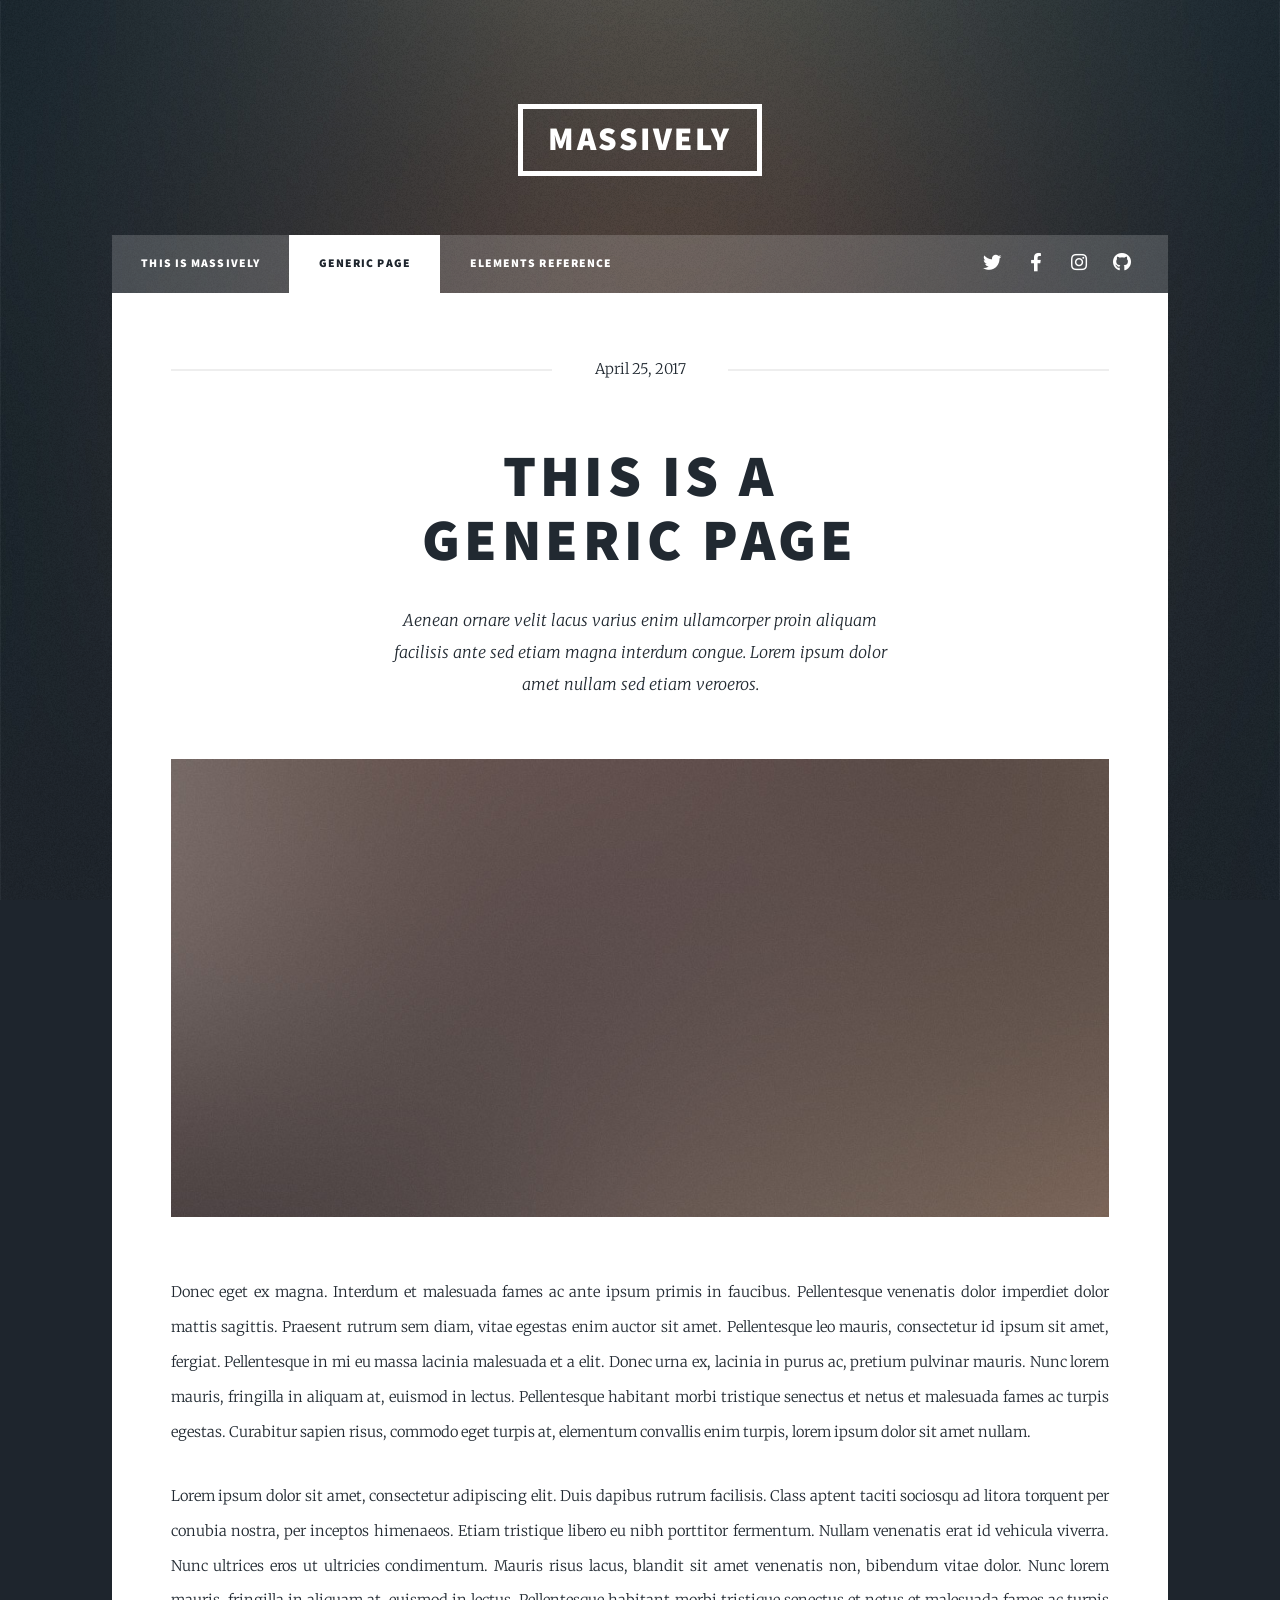
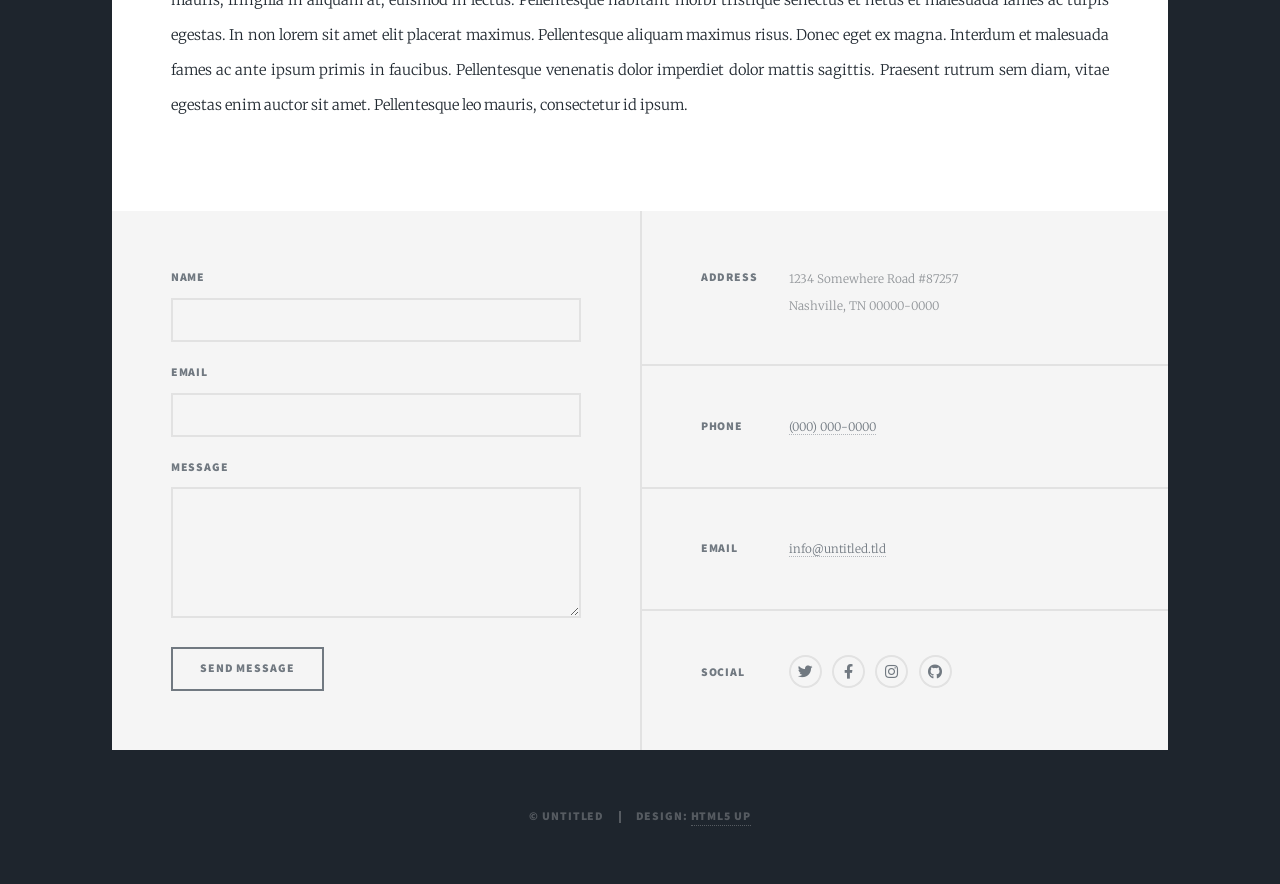
<file: generic.html>
<!DOCTYPE HTML>
<!--
	Massively by HTML5 UP
	html5up.net | @ajlkn
	Free for personal and commercial use under the CCA 3.0 license (html5up.net/license)
-->
<html>
	<head>
		<title>Generic Page - Massively by HTML5 UP</title>
		<meta charset="utf-8" />
		<meta name="viewport" content="width=device-width, initial-scale=1, user-scalable=no" />
		<link rel="stylesheet" href="assets/css/main.css" />
		<noscript><link rel="stylesheet" href="assets/css/noscript.css" /></noscript>
	</head>
	<body class="is-preload">

		<!-- Wrapper -->
			<div id="wrapper">

				<!-- Header -->
					<header id="header">
						<a href="index.html" class="logo">Massively</a>
					</header>

				<!-- Nav -->
					<nav id="nav">
						<ul class="links">
							<li><a href="index.html">This is Massively</a></li>
							<li class="active"><a href="generic.html">Generic Page</a></li>
							<li><a href="elements.html">Elements Reference</a></li>
						</ul>
						<ul class="icons">
							<li><a href="#" class="icon brands fa-twitter"><span class="label">Twitter</span></a></li>
							<li><a href="#" class="icon brands fa-facebook-f"><span class="label">Facebook</span></a></li>
							<li><a href="#" class="icon brands fa-instagram"><span class="label">Instagram</span></a></li>
							<li><a href="#" class="icon brands fa-github"><span class="label">GitHub</span></a></li>
						</ul>
					</nav>

				<!-- Main -->
					<div id="main">

						<!-- Post -->
							<section class="post">
								<header class="major">
									<span class="date">April 25, 2017</span>
									<h1>This is a<br />
									Generic Page</h1>
									<p>Aenean ornare velit lacus varius enim ullamcorper proin aliquam<br />
									facilisis ante sed etiam magna interdum congue. Lorem ipsum dolor<br />
									amet nullam sed etiam veroeros.</p>
								</header>
								<div class="image main"><img src="images/pic01.jpg" alt="" /></div>
								<p>Donec eget ex magna. Interdum et malesuada fames ac ante ipsum primis in faucibus. Pellentesque venenatis dolor imperdiet dolor mattis sagittis. Praesent rutrum sem diam, vitae egestas enim auctor sit amet. Pellentesque leo mauris, consectetur id ipsum sit amet, fergiat. Pellentesque in mi eu massa lacinia malesuada et a elit. Donec urna ex, lacinia in purus ac, pretium pulvinar mauris. Nunc lorem mauris, fringilla in aliquam at, euismod in lectus. Pellentesque habitant morbi tristique senectus et netus et malesuada fames ac turpis egestas. Curabitur sapien risus, commodo eget turpis at, elementum convallis enim turpis, lorem ipsum dolor sit amet nullam.</p>
								<p>Lorem ipsum dolor sit amet, consectetur adipiscing elit. Duis dapibus rutrum facilisis. Class aptent taciti sociosqu ad litora torquent per conubia nostra, per inceptos himenaeos. Etiam tristique libero eu nibh porttitor fermentum. Nullam venenatis erat id vehicula viverra. Nunc ultrices eros ut ultricies condimentum. Mauris risus lacus, blandit sit amet venenatis non, bibendum vitae dolor. Nunc lorem mauris, fringilla in aliquam at, euismod in lectus. Pellentesque habitant morbi tristique senectus et netus et malesuada fames ac turpis egestas. In non lorem sit amet elit placerat maximus. Pellentesque aliquam maximus risus. Donec eget ex magna. Interdum et malesuada fames ac ante ipsum primis in faucibus. Pellentesque venenatis dolor imperdiet dolor mattis sagittis. Praesent rutrum sem diam, vitae egestas enim auctor sit amet. Pellentesque leo mauris, consectetur id ipsum.</p>
							</section>

					</div>

				<!-- Footer -->
					<footer id="footer">
						<section>
							<form method="post" action="#">
								<div class="fields">
									<div class="field">
										<label for="name">Name</label>
										<input type="text" name="name" id="name" />
									</div>
									<div class="field">
										<label for="email">Email</label>
										<input type="text" name="email" id="email" />
									</div>
									<div class="field">
										<label for="message">Message</label>
										<textarea name="message" id="message" rows="3"></textarea>
									</div>
								</div>
								<ul class="actions">
									<li><input type="submit" value="Send Message" /></li>
								</ul>
							</form>
						</section>
						<section class="split contact">
							<section class="alt">
								<h3>Address</h3>
								<p>1234 Somewhere Road #87257<br />
								Nashville, TN 00000-0000</p>
							</section>
							<section>
								<h3>Phone</h3>
								<p><a href="#">(000) 000-0000</a></p>
							</section>
							<section>
								<h3>Email</h3>
								<p><a href="#">info@untitled.tld</a></p>
							</section>
							<section>
								<h3>Social</h3>
								<ul class="icons alt">
									<li><a href="#" class="icon brands alt fa-twitter"><span class="label">Twitter</span></a></li>
									<li><a href="#" class="icon brands alt fa-facebook-f"><span class="label">Facebook</span></a></li>
									<li><a href="#" class="icon brands alt fa-instagram"><span class="label">Instagram</span></a></li>
									<li><a href="#" class="icon brands alt fa-github"><span class="label">GitHub</span></a></li>
								</ul>
							</section>
						</section>
					</footer>

				<!-- Copyright -->
					<div id="copyright">
						<ul><li>&copy; Untitled</li><li>Design: <a href="https://html5up.net">HTML5 UP</a></li></ul>
					</div>

			</div>

		<!-- Scripts -->
			<script src="assets/js/jquery.min.js"></script>
			<script src="assets/js/jquery.scrollex.min.js"></script>
			<script src="assets/js/jquery.scrolly.min.js"></script>
			<script src="assets/js/browser.min.js"></script>
			<script src="assets/js/breakpoints.min.js"></script>
			<script src="assets/js/util.js"></script>
			<script src="assets/js/main.js"></script>

	</body>
</html>
</file>
<file: index.css>
/* 
NAME: INDEX.CSS
AUTHOR: MACKENZIE ORTIZ
DATE: 11/29/2023
DESCRIPTION: LANDING PAGE 


UTILITIES /* */

* {
    margin: 0;
    padding: 0;
    box-sizing: border-box;
}

html {
    height: 100%;
    margin: auto;
   
}

body {
    font-family: 'Karla';
}

a {
    text-decoration: none;
}

li {
    list-style: none;
}

/* HEADER */

.header-banner img {
    background-size: contain;
    max-width: 100%;
    max-height: 100%;

}

/* NAVBAR STYLING */
.navbar {
    display: flex;
    align-items: center;
    position: fixed;
    top: 0;
    width: 100%;
    justify-content: space-between;
    padding: 20px;
    background-color: #fff;
    color: black; 
    text-decoration: none;
}

.nav-links a {
    color: #fff;
}

/* LOGO */ 
.logo {
    font-size: 45px;
    font-family: 'Karla';
    text-transform: uppercase;
    letter-spacing: 3px;
    font-weight: bold;

}

/* NAVBAR MENU */
.menu {
    display: flex;
    gap: 1em;
    font-size: 18px;
}

.menu li:hover {
    background-color: #a78262;
    border-radius: 5px; 
    transition: 0.3s ease;
}
.menu li {
    padding: 5px 14px;
}

/* ABOUT PAGE */
h1 {
    text-align: center;
    font-family: 'Mrs Saint Delafield';
    font-size: 50px;  
    padding-top: 10px;
    padding-bottom: 5px;
    letter-spacing: 3px;

}

h2 {
    font-family: 'Karla,';
}

h3 {
    font-family: 'Karla';
}


p {
    text-align: center;
    font-family: 'Karla';
    letter-spacing: .5px;
    padding: 10px;
    margin-top: 0.05cm;
    margin-bottom: 0.05cm;
}

button {
    position: absolute;
    background-color: #a78262;
    color: white;
    border: none;
    border-radius: 10px;
    padding: 15px;
    min-height: 30px;
    min-width: 120px;
    align-items: center;
    justify-content: center;
}
button:hover {
    background-color: #945d3b;
    transition: 0.7s;
}
button:focus {
    outline-color: transparent;
    outline-style: solid;
}

/* SLIDESHOW GALLERY */

* {
    box-sizing: border-box;

}

/* POSITIONING THE IMAGE CONTAINER */

.container {
    position: relative;
}

.mySlides {
    display: none;
}

/* ADDING A POINTER */

.cursor {
    cursor: pointer;
}

/* NEXT & PREVIOUS BUTTONS */

.prev, .next {
    cursor: pointer;
    position: absolute;
    top:40%;
    width: auto;
    padding: 16px;
    margin-top: -50px;
    color: white;
    font-weight: bold;
    font-size: 20px;
    border-radius: 0 3px 3px 0;
    user-select: none;
    -webkit-user-select: none;
}

/* NEXT BUTTON */

.next {
    right: 0;
    border-radius: 3px 0 0 3px;
}

.prev:hover, .next:hover {
    background-color: rgba(0,0,0,0.8);
}

/* NUMBER TEXT */

.numbertext {
    color: #f2f2f2;
    font-size: 12px;
    padding: 8px 12px;
    position: absolute;
    top:0;
}

.caption-container {
    text-align: center;
    background-color: #222;
    padding: 2px 16px;
    color: white;
}

.row:after {
    content: "";
    display: table;
    clear: both;
}

/* COLUMNS SIDE BY SIDE */

.column {
    float: left;
    width: 16.66%;
}

/* TRANSPARENT EFFECT FOR THUMBNAIL IMAGES */

.demo {
    opacity: 0.6
}

.active, .demo:hover {
    opacity: 1;
}

/* RESUME STYLING */

.resume-container {
    display: flex;
    flex-direction: row;
    width: 100%;
    height: 100%;
}

.leftPanel {
    width: 27%; 
    background-color: #a78262;
    padding: 0.7cm;
    display: flex;
    flex-direction: column;
    align-items: center;
}

.rightPanel {
    width: 73%;
    padding: 0.7cm;
}

.item {
    padding-bottom: 0.7cm;
    padding-top: 0.7cm;
}

.item h2{
    margin-top: 0;
}

.bottomLineSeparator {
    border-bottom: 0.05cm solid white;
}

.resume-h2 {
    font-family: 'karla';
}

.leftPanel h2 {
    color: white;
}

.resume-img {
    width: 4cm;
    height: 4cm;
    margin-bottom:0.7cm;
    border-radius: 50%;
    border: 0.15cm solid white;
    object-fit: cover;
    object-position: 50% 50%;
}

.details {
    width: 100%;
    display: flex;
    flex-direction: column;
}

.leftPanel .smallText,
.leftPanel .smallText,
.leftPanel .smallText span,
.leftPanel .smallText p,
.smallText a {
    font-size: 0.45cm;
}

.smallText, 
.smallText span, 
.smallText p, 
.smallText a {
  font-family: 'Karla';
  text-align: justify;
}

.contactIcon {
    width: 0.5cm;
    text-align: center;
  }

.leftPanel, 
.leftPanel a {
  color: white;;
  text-decoration: none;
}

.skill {
    display: flex;
    flex-direction: row;
    justify-content: space-between;
  }
  
  .yearsOfExperience {
    width: 1.6cm;
    display: flex;
    flex-direction: row;
    justify-content: center;
  }
  
  .alignleft {
    text-align: left !important;
    width: 1cm;
  }
  
  .alignright {
    text-align: right !important;
    width: 0.6cm;
    margin-right: 0.1cm
  }

  .bolded {
    font-weight: bold;
  }
  
  .white {
    color: white;
  }

  .resume-header {
    font-family: 'karla';
    font-weight: 300;
    font-size: 1.2cm;
    transform:scale(1,1.15);
    margin-bottom:0.2cm;
    margin-top: 0.2cm;
    text-transform: uppercase;
  }

  .resume-h3 {
    font-family: 'karla';
  }

  .workExperience>ul>li ul {
    padding-left: 0.5cm;
    list-style-type: disc;
  }.workExperience>ul {
    list-style-type: none;
    padding-left: 0;
  }.workExperience>ul>li {
    position: relative;
    margin: 0;
    padding-bottom: 0.5cm;
    padding-left: 0.5cm;
  }.workExperience>ul>li:before {
    background-color: #b8abab;
    width: 0.05cm;
    content: '';
    position: absolute;
    top: 0.1cm;
    bottom: -0.2cm; /* change this after border removal */
    left: 0.05cm;
  }

  .workExperience>ul>li::after {
    content: '';
    position: absolute;
    background-image: url("data:image/svg+xml,%3Csvg xmlns='http://www.w3.org/2000/svg' aria-hidden='true' viewBox='0 0 32 32' focusable='false'%3E%3Ccircle stroke='none' fill='%23484444' cx='16' cy='16' r='10'%3E%3C/circle%3E%3C/svg%3E");
    background-repeat: no-repeat;
    background-size: contain;
    left: -0.09cm;
    top: 0;
    width: 0.35cm;
    height: 0.35cm;
  }.jobPosition {
    display: flex;
    flex-direction: row;
    justify-content: space-between;
  }.jobPosition span, 
  .projectName span {
    font-family: 'Source Sans Pro', sans-serif;
  }
</file>
<file: assets/css/main.css>
@import url(fontawesome-all.min.css);
@import url("https://fonts.googleapis.com/css?family=Merriweather:300,700,300italic,700italic|Source+Sans+Pro:900");

/*
	Massively by HTML5 UP
	html5up.net | @ajlkn
	Free for personal and commercial use under the CCA 3.0 license (html5up.net/license)
*/

html, body, div, span, applet, object,
iframe, h1, h2, h3, h4, h5, h6, p, blockquote,
pre, a, abbr, acronym, address, big, cite,
code, del, dfn, em, img, ins, kbd, q, s, samp,
small, strike, strong, sub, sup, tt, var, b,
u, i, center, dl, dt, dd, ol, ul, li, fieldset,
form, label, legend, table, caption, tbody,
tfoot, thead, tr, th, td, article, aside,
canvas, details, embed, figure, figcaption,
footer, header, hgroup, menu, nav, output, ruby,
section, summary, time, mark, audio, video {
	margin: 0;
	padding: 0;
	border: 0;
	font-size: 100%;
	font: inherit;
	vertical-align: baseline;}

article, aside, details, figcaption, figure,
footer, header, hgroup, menu, nav, section {
	display: block;}

body {
	line-height: 1;
}

ol, ul {
	list-style: none;
}

blockquote, q {
	quotes: none;
}

	blockquote:before, blockquote:after, q:before, q:after {
		content: '';
		content: none;
	}

table {
	border-collapse: collapse;
	border-spacing: 0;
}

body {
	-webkit-text-size-adjust: none;
}

mark {
	background-color: transparent;
	color: inherit;
}

input::-moz-focus-inner {
	border: 0;
	padding: 0;
}

input, select, textarea {
	-moz-appearance: none;
	-webkit-appearance: none;
	-ms-appearance: none;
	appearance: none;
}

/* Basic */

	@-ms-viewport {
		width: device-width;
	}

	body {
		-ms-overflow-style: scrollbar;
	}

	@media screen and (max-width: 480px) {

		html, body {
			min-width: 320px;
		}

	}

	html {
		box-sizing: border-box;
	}

	*, *:before, *:after {
		box-sizing: inherit;
	}

	body {
		background-color: #1e252d;
	}

		body.is-preload *, body.is-preload *:before, body.is-preload *:after {
			-moz-animation: none !important;
			-webkit-animation: none !important;
			-ms-animation: none !important;
			animation: none !important;
			-moz-transition: none !important;
			-webkit-transition: none !important;
			-ms-transition: none !important;
			transition: none !important;
		}

/* Type */

	html {
		font-size: 16pt;
	}

		@media screen and (max-width: 1680px) {

			html {
				font-size: 12pt;
			}

		}

		@media screen and (max-width: 1280px) {

			html {
				font-size: 11pt;
			}

		}

		@media screen and (max-width: 360px) {

			html {
				font-size: 10pt;
			}

		}

	body {
		color: #212931;
	}

	body, input, select, textarea {
		font-family: "Merriweather", Georgia, serif;
		font-weight: 300;
		font-size: 1rem;
		line-height: 2.375;
	}

	a {
		-moz-transition: color 0.2s ease-in-out, background-color 0.2s ease-in-out, border-color 0.2s ease-in-out, box-shadow 0.2s ease-in-out;
		-webkit-transition: color 0.2s ease-in-out, background-color 0.2s ease-in-out, border-color 0.2s ease-in-out, box-shadow 0.2s ease-in-out;
		-ms-transition: color 0.2s ease-in-out, background-color 0.2s ease-in-out, border-color 0.2s ease-in-out, box-shadow 0.2s ease-in-out;
		transition: color 0.2s ease-in-out, background-color 0.2s ease-in-out, border-color 0.2s ease-in-out, box-shadow 0.2s ease-in-out;
		border-bottom: dotted 1px;
		text-decoration: none;
	}

		a:hover {
			border-bottom-color: transparent;
		}

	strong, b {
		font-weight: 600;
	}

	em, i {
		font-style: italic;
	}

	p {
		text-align: justify;
		margin: 0 0 2rem 0;
	}

	h1, h2, h3, h4, h5, h6 {
		font-family: "Source Sans Pro", Helvetica, sans-serif;
		font-weight: 900;
		line-height: 1.5;
		letter-spacing: 0.075em;
		text-transform: uppercase;
		margin: 0 0 1rem 0;
	}

		h1 a, h2 a, h3 a, h4 a, h5 a, h6 a {
			border-bottom: 0;
			color: inherit;
			text-decoration: none;
		}

	h1 {
		font-size: 4rem;
		line-height: 1.1;
		margin: 0 0 2rem 0;
	}

	h2 {
		font-size: 1.75rem;
		line-height: 1.3;
		margin: 0 0 1.5rem 0;
	}

	h3 {
		font-size: 1.25rem;
		margin: 0 0 1.5rem 0;
	}

	h4 {
		font-size: 1rem;
	}

	h5 {
		font-size: 0.9rem;
	}

	h6 {
		font-size: 0.8rem;
	}

	sub {
		font-size: 0.8rem;
		position: relative;
		top: 0.5rem;
	}

	sup {
		font-size: 0.8rem;
		position: relative;
		top: -0.5rem;
	}

	blockquote {
		border-left: solid 4px;
		font-style: italic;
		margin: 0 0 2rem 0;
		padding: 0.5rem 0 0.5rem 2rem;
	}

	code {
		border: solid 2px;
		font-family: "Courier New", monospace;
		font-size: 0.9rem;
		margin: 0 0.25rem;
		padding: 0.25rem 0.65rem;
	}

	pre {
		-webkit-overflow-scrolling: touch;
		font-family: "Courier New", monospace;
		font-size: 0.9rem;
		margin: 0 0 2rem 0;
	}

		pre code {
			display: block;
			line-height: 1.75;
			padding: 1rem 1.5rem;
			overflow-x: auto;
		}

	hr {
		border: 0;
		border-bottom: solid 2px;
		margin: 3rem 0;
	}

		hr.major {
			margin: 5rem 0;
		}

	.align-left {
		text-align: left;
	}

	.align-center {
		text-align: center;
	}

	.align-right {
		text-align: right;
	}

	input, select, textarea {
		color: #212931;
	}

	a {
		color: #212931;
		border-bottom-color: rgba(33, 41, 49, 0.5);
	}

		a:hover {
			border-bottom-color: transparent;
			color: #18bfef !important;
		}

	strong, b {
		color: #212931;
	}

	h1, h2, h3, h4, h5, h6 {
		color: #212931;
	}

	blockquote {
		border-left-color: #eeeeee;
	}

	code {
		background: rgba(220, 220, 220, 0.25);
		border-color: #eeeeee;
	}

	hr {
		border-bottom-color: #eeeeee;
	}

/* Row */

	.row {
		display: flex;
		flex-wrap: wrap;
		box-sizing: border-box;
		align-items: stretch;
	}

		.row > * {
			box-sizing: border-box;
		}

		.row.gtr-uniform > * > :last-child {
			margin-bottom: 0;
		}

		.row.aln-left {
			justify-content: flex-start;
		}

		.row.aln-center {
			justify-content: center;
		}

		.row.aln-right {
			justify-content: flex-end;
		}

		.row.aln-top {
			align-items: flex-start;
		}

		.row.aln-middle {
			align-items: center;
		}

		.row.aln-bottom {
			align-items: flex-end;
		}

		.row > .imp {
			order: -1;
		}

		.row > .col-1 {
			width: 8.33333%;
		}

		.row > .off-1 {
			margin-left: 8.33333%;
		}

		.row > .col-2 {
			width: 16.66667%;
		}

		.row > .off-2 {
			margin-left: 16.66667%;
		}

		.row > .col-3 {
			width: 25%;
		}

		.row > .off-3 {
			margin-left: 25%;
		}

		.row > .col-4 {
			width: 33.33333%;
		}

		.row > .off-4 {
			margin-left: 33.33333%;
		}

		.row > .col-5 {
			width: 41.66667%;
		}

		.row > .off-5 {
			margin-left: 41.66667%;
		}

		.row > .col-6 {
			width: 50%;
		}

		.row > .off-6 {
			margin-left: 50%;
		}

		.row > .col-7 {
			width: 58.33333%;
		}

		.row > .off-7 {
			margin-left: 58.33333%;
		}

		.row > .col-8 {
			width: 66.66667%;
		}

		.row > .off-8 {
			margin-left: 66.66667%;
		}

		.row > .col-9 {
			width: 75%;
		}

		.row > .off-9 {
			margin-left: 75%;
		}

		.row > .col-10 {
			width: 83.33333%;
		}

		.row > .off-10 {
			margin-left: 83.33333%;
		}

		.row > .col-11 {
			width: 91.66667%;
		}

		.row > .off-11 {
			margin-left: 91.66667%;
		}

		.row > .col-12 {
			width: 100%;
		}

		.row > .off-12 {
			margin-left: 100%;
		}

		.row.gtr-0 {
			margin-top: 0;
			margin-left: 0rem;
		}

			.row.gtr-0 > * {
				padding: 0 0 0 0rem;
			}

			.row.gtr-0.gtr-uniform {
				margin-top: 0rem;
			}

				.row.gtr-0.gtr-uniform > * {
					padding-top: 0rem;
				}

		.row.gtr-25 {
			margin-top: 0;
			margin-left: -0.375rem;
		}

			.row.gtr-25 > * {
				padding: 0 0 0 0.375rem;
			}

			.row.gtr-25.gtr-uniform {
				margin-top: -0.375rem;
			}

				.row.gtr-25.gtr-uniform > * {
					padding-top: 0.375rem;
				}

		.row.gtr-50 {
			margin-top: 0;
			margin-left: -0.75rem;
		}

			.row.gtr-50 > * {
				padding: 0 0 0 0.75rem;
			}

			.row.gtr-50.gtr-uniform {
				margin-top: -0.75rem;
			}

				.row.gtr-50.gtr-uniform > * {
					padding-top: 0.75rem;
				}

		.row {
			margin-top: 0;
			margin-left: -1.5rem;
		}

			.row > * {
				padding: 0 0 0 1.5rem;
			}

			.row.gtr-uniform {
				margin-top: -1.5rem;
			}

				.row.gtr-uniform > * {
					padding-top: 1.5rem;
				}

		.row.gtr-150 {
			margin-top: 0;
			margin-left: -2.25rem;
		}

			.row.gtr-150 > * {
				padding: 0 0 0 2.25rem;
			}

			.row.gtr-150.gtr-uniform {
				margin-top: -2.25rem;
			}

				.row.gtr-150.gtr-uniform > * {
					padding-top: 2.25rem;
				}

		.row.gtr-200 {
			margin-top: 0;
			margin-left: -3rem;
		}

			.row.gtr-200 > * {
				padding: 0 0 0 3rem;
			}

			.row.gtr-200.gtr-uniform {
				margin-top: -3rem;
			}

				.row.gtr-200.gtr-uniform > * {
					padding-top: 3rem;
				}

		@media screen and (max-width: 1680px) {

			.row {
				display: flex;
				flex-wrap: wrap;
				box-sizing: border-box;
				align-items: stretch;
			}

				.row > * {
					box-sizing: border-box;
				}

				.row.gtr-uniform > * > :last-child {
					margin-bottom: 0;
				}

				.row.aln-left {
					justify-content: flex-start;
				}

				.row.aln-center {
					justify-content: center;
				}

				.row.aln-right {
					justify-content: flex-end;
				}

				.row.aln-top {
					align-items: flex-start;
				}

				.row.aln-middle {
					align-items: center;
				}

				.row.aln-bottom {
					align-items: flex-end;
				}

				.row > .imp-xlarge {
					order: -1;
				}

				.row > .col-1-xlarge {
					width: 8.33333%;
				}

				.row > .off-1-xlarge {
					margin-left: 8.33333%;
				}

				.row > .col-2-xlarge {
					width: 16.66667%;
				}

				.row > .off-2-xlarge {
					margin-left: 16.66667%;
				}

				.row > .col-3-xlarge {
					width: 25%;
				}

				.row > .off-3-xlarge {
					margin-left: 25%;
				}

				.row > .col-4-xlarge {
					width: 33.33333%;
				}

				.row > .off-4-xlarge {
					margin-left: 33.33333%;
				}

				.row > .col-5-xlarge {
					width: 41.66667%;
				}

				.row > .off-5-xlarge {
					margin-left: 41.66667%;
				}

				.row > .col-6-xlarge {
					width: 50%;
				}

				.row > .off-6-xlarge {
					margin-left: 50%;
				}

				.row > .col-7-xlarge {
					width: 58.33333%;
				}

				.row > .off-7-xlarge {
					margin-left: 58.33333%;
				}

				.row > .col-8-xlarge {
					width: 66.66667%;
				}

				.row > .off-8-xlarge {
					margin-left: 66.66667%;
				}

				.row > .col-9-xlarge {
					width: 75%;
				}

				.row > .off-9-xlarge {
					margin-left: 75%;
				}

				.row > .col-10-xlarge {
					width: 83.33333%;
				}

				.row > .off-10-xlarge {
					margin-left: 83.33333%;
				}

				.row > .col-11-xlarge {
					width: 91.66667%;
				}

				.row > .off-11-xlarge {
					margin-left: 91.66667%;
				}

				.row > .col-12-xlarge {
					width: 100%;
				}

				.row > .off-12-xlarge {
					margin-left: 100%;
				}

				.row.gtr-0 {
					margin-top: 0;
					margin-left: 0rem;
				}

					.row.gtr-0 > * {
						padding: 0 0 0 0rem;
					}

					.row.gtr-0.gtr-uniform {
						margin-top: 0rem;
					}

						.row.gtr-0.gtr-uniform > * {
							padding-top: 0rem;
						}

				.row.gtr-25 {
					margin-top: 0;
					margin-left: -0.375rem;
				}

					.row.gtr-25 > * {
						padding: 0 0 0 0.375rem;
					}

					.row.gtr-25.gtr-uniform {
						margin-top: -0.375rem;
					}

						.row.gtr-25.gtr-uniform > * {
							padding-top: 0.375rem;
						}

				.row.gtr-50 {
					margin-top: 0;
					margin-left: -0.75rem;
				}

					.row.gtr-50 > * {
						padding: 0 0 0 0.75rem;
					}

					.row.gtr-50.gtr-uniform {
						margin-top: -0.75rem;
					}

						.row.gtr-50.gtr-uniform > * {
							padding-top: 0.75rem;
						}

				.row {
					margin-top: 0;
					margin-left: -1.5rem;
				}

					.row > * {
						padding: 0 0 0 1.5rem;
					}

					.row.gtr-uniform {
						margin-top: -1.5rem;
					}

						.row.gtr-uniform > * {
							padding-top: 1.5rem;
						}

				.row.gtr-150 {
					margin-top: 0;
					margin-left: -2.25rem;
				}

					.row.gtr-150 > * {
						padding: 0 0 0 2.25rem;
					}

					.row.gtr-150.gtr-uniform {
						margin-top: -2.25rem;
					}

						.row.gtr-150.gtr-uniform > * {
							padding-top: 2.25rem;
						}

				.row.gtr-200 {
					margin-top: 0;
					margin-left: -3rem;
				}

					.row.gtr-200 > * {
						padding: 0 0 0 3rem;
					}

					.row.gtr-200.gtr-uniform {
						margin-top: -3rem;
					}

						.row.gtr-200.gtr-uniform > * {
							padding-top: 3rem;
						}

		}

		@media screen and (max-width: 1280px) {

			.row {
				display: flex;
				flex-wrap: wrap;
				box-sizing: border-box;
				align-items: stretch;
			}

				.row > * {
					box-sizing: border-box;
				}

				.row.gtr-uniform > * > :last-child {
					margin-bottom: 0;
				}

				.row.aln-left {
					justify-content: flex-start;
				}

				.row.aln-center {
					justify-content: center;
				}

				.row.aln-right {
					justify-content: flex-end;
				}

				.row.aln-top {
					align-items: flex-start;
				}

				.row.aln-middle {
					align-items: center;
				}

				.row.aln-bottom {
					align-items: flex-end;
				}

				.row > .imp-large {
					order: -1;
				}

				.row > .col-1-large {
					width: 8.33333%;
				}

				.row > .off-1-large {
					margin-left: 8.33333%;
				}

				.row > .col-2-large {
					width: 16.66667%;
				}

				.row > .off-2-large {
					margin-left: 16.66667%;
				}

				.row > .col-3-large {
					width: 25%;
				}

				.row > .off-3-large {
					margin-left: 25%;
				}

				.row > .col-4-large {
					width: 33.33333%;
				}

				.row > .off-4-large {
					margin-left: 33.33333%;
				}

				.row > .col-5-large {
					width: 41.66667%;
				}

				.row > .off-5-large {
					margin-left: 41.66667%;
				}

				.row > .col-6-large {
					width: 50%;
				}

				.row > .off-6-large {
					margin-left: 50%;
				}

				.row > .col-7-large {
					width: 58.33333%;
				}

				.row > .off-7-large {
					margin-left: 58.33333%;
				}

				.row > .col-8-large {
					width: 66.66667%;
				}

				.row > .off-8-large {
					margin-left: 66.66667%;
				}

				.row > .col-9-large {
					width: 75%;
				}

				.row > .off-9-large {
					margin-left: 75%;
				}

				.row > .col-10-large {
					width: 83.33333%;
				}

				.row > .off-10-large {
					margin-left: 83.33333%;
				}

				.row > .col-11-large {
					width: 91.66667%;
				}

				.row > .off-11-large {
					margin-left: 91.66667%;
				}

				.row > .col-12-large {
					width: 100%;
				}

				.row > .off-12-large {
					margin-left: 100%;
				}

				.row.gtr-0 {
					margin-top: 0;
					margin-left: 0rem;
				}

					.row.gtr-0 > * {
						padding: 0 0 0 0rem;
					}

					.row.gtr-0.gtr-uniform {
						margin-top: 0rem;
					}

						.row.gtr-0.gtr-uniform > * {
							padding-top: 0rem;
						}

				.row.gtr-25 {
					margin-top: 0;
					margin-left: -0.375rem;
				}

					.row.gtr-25 > * {
						padding: 0 0 0 0.375rem;
					}

					.row.gtr-25.gtr-uniform {
						margin-top: -0.375rem;
					}

						.row.gtr-25.gtr-uniform > * {
							padding-top: 0.375rem;
						}

				.row.gtr-50 {
					margin-top: 0;
					margin-left: -0.75rem;
				}

					.row.gtr-50 > * {
						padding: 0 0 0 0.75rem;
					}

					.row.gtr-50.gtr-uniform {
						margin-top: -0.75rem;
					}

						.row.gtr-50.gtr-uniform > * {
							padding-top: 0.75rem;
						}

				.row {
					margin-top: 0;
					margin-left: -1.5rem;
				}

					.row > * {
						padding: 0 0 0 1.5rem;
					}

					.row.gtr-uniform {
						margin-top: -1.5rem;
					}

						.row.gtr-uniform > * {
							padding-top: 1.5rem;
						}

				.row.gtr-150 {
					margin-top: 0;
					margin-left: -2.25rem;
				}

					.row.gtr-150 > * {
						padding: 0 0 0 2.25rem;
					}

					.row.gtr-150.gtr-uniform {
						margin-top: -2.25rem;
					}

						.row.gtr-150.gtr-uniform > * {
							padding-top: 2.25rem;
						}

				.row.gtr-200 {
					margin-top: 0;
					margin-left: -3rem;
				}

					.row.gtr-200 > * {
						padding: 0 0 0 3rem;
					}

					.row.gtr-200.gtr-uniform {
						margin-top: -3rem;
					}

						.row.gtr-200.gtr-uniform > * {
							padding-top: 3rem;
						}

		}

		@media screen and (max-width: 980px) {

			.row {
				display: flex;
				flex-wrap: wrap;
				box-sizing: border-box;
				align-items: stretch;
			}

				.row > * {
					box-sizing: border-box;
				}

				.row.gtr-uniform > * > :last-child {
					margin-bottom: 0;
				}

				.row.aln-left {
					justify-content: flex-start;
				}

				.row.aln-center {
					justify-content: center;
				}

				.row.aln-right {
					justify-content: flex-end;
				}

				.row.aln-top {
					align-items: flex-start;
				}

				.row.aln-middle {
					align-items: center;
				}

				.row.aln-bottom {
					align-items: flex-end;
				}

				.row > .imp-medium {
					order: -1;
				}

				.row > .col-1-medium {
					width: 8.33333%;
				}

				.row > .off-1-medium {
					margin-left: 8.33333%;
				}

				.row > .col-2-medium {
					width: 16.66667%;
				}

				.row > .off-2-medium {
					margin-left: 16.66667%;
				}

				.row > .col-3-medium {
					width: 25%;
				}

				.row > .off-3-medium {
					margin-left: 25%;
				}

				.row > .col-4-medium {
					width: 33.33333%;
				}

				.row > .off-4-medium {
					margin-left: 33.33333%;
				}

				.row > .col-5-medium {
					width: 41.66667%;
				}

				.row > .off-5-medium {
					margin-left: 41.66667%;
				}

				.row > .col-6-medium {
					width: 50%;
				}

				.row > .off-6-medium {
					margin-left: 50%;
				}

				.row > .col-7-medium {
					width: 58.33333%;
				}

				.row > .off-7-medium {
					margin-left: 58.33333%;
				}

				.row > .col-8-medium {
					width: 66.66667%;
				}

				.row > .off-8-medium {
					margin-left: 66.66667%;
				}

				.row > .col-9-medium {
					width: 75%;
				}

				.row > .off-9-medium {
					margin-left: 75%;
				}

				.row > .col-10-medium {
					width: 83.33333%;
				}

				.row > .off-10-medium {
					margin-left: 83.33333%;
				}

				.row > .col-11-medium {
					width: 91.66667%;
				}

				.row > .off-11-medium {
					margin-left: 91.66667%;
				}

				.row > .col-12-medium {
					width: 100%;
				}

				.row > .off-12-medium {
					margin-left: 100%;
				}

				.row.gtr-0 {
					margin-top: 0;
					margin-left: 0rem;
				}

					.row.gtr-0 > * {
						padding: 0 0 0 0rem;
					}

					.row.gtr-0.gtr-uniform {
						margin-top: 0rem;
					}

						.row.gtr-0.gtr-uniform > * {
							padding-top: 0rem;
						}

				.row.gtr-25 {
					margin-top: 0;
					margin-left: -0.375rem;
				}

					.row.gtr-25 > * {
						padding: 0 0 0 0.375rem;
					}

					.row.gtr-25.gtr-uniform {
						margin-top: -0.375rem;
					}

						.row.gtr-25.gtr-uniform > * {
							padding-top: 0.375rem;
						}

				.row.gtr-50 {
					margin-top: 0;
					margin-left: -0.75rem;
				}

					.row.gtr-50 > * {
						padding: 0 0 0 0.75rem;
					}

					.row.gtr-50.gtr-uniform {
						margin-top: -0.75rem;
					}

						.row.gtr-50.gtr-uniform > * {
							padding-top: 0.75rem;
						}

				.row {
					margin-top: 0;
					margin-left: -1.5rem;
				}

					.row > * {
						padding: 0 0 0 1.5rem;
					}

					.row.gtr-uniform {
						margin-top: -1.5rem;
					}

						.row.gtr-uniform > * {
							padding-top: 1.5rem;
						}

				.row.gtr-150 {
					margin-top: 0;
					margin-left: -2.25rem;
				}

					.row.gtr-150 > * {
						padding: 0 0 0 2.25rem;
					}

					.row.gtr-150.gtr-uniform {
						margin-top: -2.25rem;
					}

						.row.gtr-150.gtr-uniform > * {
							padding-top: 2.25rem;
						}

				.row.gtr-200 {
					margin-top: 0;
					margin-left: -3rem;
				}

					.row.gtr-200 > * {
						padding: 0 0 0 3rem;
					}

					.row.gtr-200.gtr-uniform {
						margin-top: -3rem;
					}

						.row.gtr-200.gtr-uniform > * {
							padding-top: 3rem;
						}

		}

		@media screen and (max-width: 736px) {

			.row {
				display: flex;
				flex-wrap: wrap;
				box-sizing: border-box;
				align-items: stretch;
			}

				.row > * {
					box-sizing: border-box;
				}

				.row.gtr-uniform > * > :last-child {
					margin-bottom: 0;
				}

				.row.aln-left {
					justify-content: flex-start;
				}

				.row.aln-center {
					justify-content: center;
				}

				.row.aln-right {
					justify-content: flex-end;
				}

				.row.aln-top {
					align-items: flex-start;
				}

				.row.aln-middle {
					align-items: center;
				}

				.row.aln-bottom {
					align-items: flex-end;
				}

				.row > .imp-small {
					order: -1;
				}

				.row > .col-1-small {
					width: 8.33333%;
				}

				.row > .off-1-small {
					margin-left: 8.33333%;
				}

				.row > .col-2-small {
					width: 16.66667%;
				}

				.row > .off-2-small {
					margin-left: 16.66667%;
				}

				.row > .col-3-small {
					width: 25%;
				}

				.row > .off-3-small {
					margin-left: 25%;
				}

				.row > .col-4-small {
					width: 33.33333%;
				}

				.row > .off-4-small {
					margin-left: 33.33333%;
				}

				.row > .col-5-small {
					width: 41.66667%;
				}

				.row > .off-5-small {
					margin-left: 41.66667%;
				}

				.row > .col-6-small {
					width: 50%;
				}

				.row > .off-6-small {
					margin-left: 50%;
				}

				.row > .col-7-small {
					width: 58.33333%;
				}

				.row > .off-7-small {
					margin-left: 58.33333%;
				}

				.row > .col-8-small {
					width: 66.66667%;
				}

				.row > .off-8-small {
					margin-left: 66.66667%;
				}

				.row > .col-9-small {
					width: 75%;
				}

				.row > .off-9-small {
					margin-left: 75%;
				}

				.row > .col-10-small {
					width: 83.33333%;
				}

				.row > .off-10-small {
					margin-left: 83.33333%;
				}

				.row > .col-11-small {
					width: 91.66667%;
				}

				.row > .off-11-small {
					margin-left: 91.66667%;
				}

				.row > .col-12-small {
					width: 100%;
				}

				.row > .off-12-small {
					margin-left: 100%;
				}

				.row.gtr-0 {
					margin-top: 0;
					margin-left: 0rem;
				}

					.row.gtr-0 > * {
						padding: 0 0 0 0rem;
					}

					.row.gtr-0.gtr-uniform {
						margin-top: 0rem;
					}

						.row.gtr-0.gtr-uniform > * {
							padding-top: 0rem;
						}

				.row.gtr-25 {
					margin-top: 0;
					margin-left: -0.375rem;
				}

					.row.gtr-25 > * {
						padding: 0 0 0 0.375rem;
					}

					.row.gtr-25.gtr-uniform {
						margin-top: -0.375rem;
					}

						.row.gtr-25.gtr-uniform > * {
							padding-top: 0.375rem;
						}

				.row.gtr-50 {
					margin-top: 0;
					margin-left: -0.75rem;
				}

					.row.gtr-50 > * {
						padding: 0 0 0 0.75rem;
					}

					.row.gtr-50.gtr-uniform {
						margin-top: -0.75rem;
					}

						.row.gtr-50.gtr-uniform > * {
							padding-top: 0.75rem;
						}

				.row {
					margin-top: 0;
					margin-left: -1.5rem;
				}

					.row > * {
						padding: 0 0 0 1.5rem;
					}

					.row.gtr-uniform {
						margin-top: -1.5rem;
					}

						.row.gtr-uniform > * {
							padding-top: 1.5rem;
						}

				.row.gtr-150 {
					margin-top: 0;
					margin-left: -2.25rem;
				}

					.row.gtr-150 > * {
						padding: 0 0 0 2.25rem;
					}

					.row.gtr-150.gtr-uniform {
						margin-top: -2.25rem;
					}

						.row.gtr-150.gtr-uniform > * {
							padding-top: 2.25rem;
						}

				.row.gtr-200 {
					margin-top: 0;
					margin-left: -3rem;
				}

					.row.gtr-200 > * {
						padding: 0 0 0 3rem;
					}

					.row.gtr-200.gtr-uniform {
						margin-top: -3rem;
					}

						.row.gtr-200.gtr-uniform > * {
							padding-top: 3rem;
						}

		}

		@media screen and (max-width: 480px) {

			.row {
				display: flex;
				flex-wrap: wrap;
				box-sizing: border-box;
				align-items: stretch;
			}

				.row > * {
					box-sizing: border-box;
				}

				.row.gtr-uniform > * > :last-child {
					margin-bottom: 0;
				}

				.row.aln-left {
					justify-content: flex-start;
				}

				.row.aln-center {
					justify-content: center;
				}

				.row.aln-right {
					justify-content: flex-end;
				}

				.row.aln-top {
					align-items: flex-start;
				}

				.row.aln-middle {
					align-items: center;
				}

				.row.aln-bottom {
					align-items: flex-end;
				}

				.row > .imp-xsmall {
					order: -1;
				}

				.row > .col-1-xsmall {
					width: 8.33333%;
				}

				.row > .off-1-xsmall {
					margin-left: 8.33333%;
				}

				.row > .col-2-xsmall {
					width: 16.66667%;
				}

				.row > .off-2-xsmall {
					margin-left: 16.66667%;
				}

				.row > .col-3-xsmall {
					width: 25%;
				}

				.row > .off-3-xsmall {
					margin-left: 25%;
				}

				.row > .col-4-xsmall {
					width: 33.33333%;
				}

				.row > .off-4-xsmall {
					margin-left: 33.33333%;
				}

				.row > .col-5-xsmall {
					width: 41.66667%;
				}

				.row > .off-5-xsmall {
					margin-left: 41.66667%;
				}

				.row > .col-6-xsmall {
					width: 50%;
				}

				.row > .off-6-xsmall {
					margin-left: 50%;
				}

				.row > .col-7-xsmall {
					width: 58.33333%;
				}

				.row > .off-7-xsmall {
					margin-left: 58.33333%;
				}

				.row > .col-8-xsmall {
					width: 66.66667%;
				}

				.row > .off-8-xsmall {
					margin-left: 66.66667%;
				}

				.row > .col-9-xsmall {
					width: 75%;
				}

				.row > .off-9-xsmall {
					margin-left: 75%;
				}

				.row > .col-10-xsmall {
					width: 83.33333%;
				}

				.row > .off-10-xsmall {
					margin-left: 83.33333%;
				}

				.row > .col-11-xsmall {
					width: 91.66667%;
				}

				.row > .off-11-xsmall {
					margin-left: 91.66667%;
				}

				.row > .col-12-xsmall {
					width: 100%;
				}

				.row > .off-12-xsmall {
					margin-left: 100%;
				}

				.row.gtr-0 {
					margin-top: 0;
					margin-left: 0rem;
				}

					.row.gtr-0 > * {
						padding: 0 0 0 0rem;
					}

					.row.gtr-0.gtr-uniform {
						margin-top: 0rem;
					}

						.row.gtr-0.gtr-uniform > * {
							padding-top: 0rem;
						}

				.row.gtr-25 {
					margin-top: 0;
					margin-left: -0.375rem;
				}

					.row.gtr-25 > * {
						padding: 0 0 0 0.375rem;
					}

					.row.gtr-25.gtr-uniform {
						margin-top: -0.375rem;
					}

						.row.gtr-25.gtr-uniform > * {
							padding-top: 0.375rem;
						}

				.row.gtr-50 {
					margin-top: 0;
					margin-left: -0.75rem;
				}

					.row.gtr-50 > * {
						padding: 0 0 0 0.75rem;
					}

					.row.gtr-50.gtr-uniform {
						margin-top: -0.75rem;
					}

						.row.gtr-50.gtr-uniform > * {
							padding-top: 0.75rem;
						}

				.row {
					margin-top: 0;
					margin-left: -1.5rem;
				}

					.row > * {
						padding: 0 0 0 1.5rem;
					}

					.row.gtr-uniform {
						margin-top: -1.5rem;
					}

						.row.gtr-uniform > * {
							padding-top: 1.5rem;
						}

				.row.gtr-150 {
					margin-top: 0;
					margin-left: -2.25rem;
				}

					.row.gtr-150 > * {
						padding: 0 0 0 2.25rem;
					}

					.row.gtr-150.gtr-uniform {
						margin-top: -2.25rem;
					}

						.row.gtr-150.gtr-uniform > * {
							padding-top: 2.25rem;
						}

				.row.gtr-200 {
					margin-top: 0;
					margin-left: -3rem;
				}

					.row.gtr-200 > * {
						padding: 0 0 0 3rem;
					}

					.row.gtr-200.gtr-uniform {
						margin-top: -3rem;
					}

						.row.gtr-200.gtr-uniform > * {
							padding-top: 3rem;
						}

		}

		@media screen and (max-width: 360px) {

			.row {
				display: flex;
				flex-wrap: wrap;
				box-sizing: border-box;
				align-items: stretch;
			}

				.row > * {
					box-sizing: border-box;
				}

				.row.gtr-uniform > * > :last-child {
					margin-bottom: 0;
				}

				.row.aln-left {
					justify-content: flex-start;
				}

				.row.aln-center {
					justify-content: center;
				}

				.row.aln-right {
					justify-content: flex-end;
				}

				.row.aln-top {
					align-items: flex-start;
				}

				.row.aln-middle {
					align-items: center;
				}

				.row.aln-bottom {
					align-items: flex-end;
				}

				.row > .imp-xxsmall {
					order: -1;
				}

				.row > .col-1-xxsmall {
					width: 8.33333%;
				}

				.row > .off-1-xxsmall {
					margin-left: 8.33333%;
				}

				.row > .col-2-xxsmall {
					width: 16.66667%;
				}

				.row > .off-2-xxsmall {
					margin-left: 16.66667%;
				}

				.row > .col-3-xxsmall {
					width: 25%;
				}

				.row > .off-3-xxsmall {
					margin-left: 25%;
				}

				.row > .col-4-xxsmall {
					width: 33.33333%;
				}

				.row > .off-4-xxsmall {
					margin-left: 33.33333%;
				}

				.row > .col-5-xxsmall {
					width: 41.66667%;
				}

				.row > .off-5-xxsmall {
					margin-left: 41.66667%;
				}

				.row > .col-6-xxsmall {
					width: 50%;
				}

				.row > .off-6-xxsmall {
					margin-left: 50%;
				}

				.row > .col-7-xxsmall {
					width: 58.33333%;
				}

				.row > .off-7-xxsmall {
					margin-left: 58.33333%;
				}

				.row > .col-8-xxsmall {
					width: 66.66667%;
				}

				.row > .off-8-xxsmall {
					margin-left: 66.66667%;
				}

				.row > .col-9-xxsmall {
					width: 75%;
				}

				.row > .off-9-xxsmall {
					margin-left: 75%;
				}

				.row > .col-10-xxsmall {
					width: 83.33333%;
				}

				.row > .off-10-xxsmall {
					margin-left: 83.33333%;
				}

				.row > .col-11-xxsmall {
					width: 91.66667%;
				}

				.row > .off-11-xxsmall {
					margin-left: 91.66667%;
				}

				.row > .col-12-xxsmall {
					width: 100%;
				}

				.row > .off-12-xxsmall {
					margin-left: 100%;
				}

				.row.gtr-0 {
					margin-top: 0;
					margin-left: 0rem;
				}

					.row.gtr-0 > * {
						padding: 0 0 0 0rem;
					}

					.row.gtr-0.gtr-uniform {
						margin-top: 0rem;
					}

						.row.gtr-0.gtr-uniform > * {
							padding-top: 0rem;
						}

				.row.gtr-25 {
					margin-top: 0;
					margin-left: -0.375rem;
				}

					.row.gtr-25 > * {
						padding: 0 0 0 0.375rem;
					}

					.row.gtr-25.gtr-uniform {
						margin-top: -0.375rem;
					}

						.row.gtr-25.gtr-uniform > * {
							padding-top: 0.375rem;
						}

				.row.gtr-50 {
					margin-top: 0;
					margin-left: -0.75rem;
				}

					.row.gtr-50 > * {
						padding: 0 0 0 0.75rem;
					}

					.row.gtr-50.gtr-uniform {
						margin-top: -0.75rem;
					}

						.row.gtr-50.gtr-uniform > * {
							padding-top: 0.75rem;
						}

				.row {
					margin-top: 0;
					margin-left: -1.5rem;
				}

					.row > * {
						padding: 0 0 0 1.5rem;
					}

					.row.gtr-uniform {
						margin-top: -1.5rem;
					}

						.row.gtr-uniform > * {
							padding-top: 1.5rem;
						}

				.row.gtr-150 {
					margin-top: 0;
					margin-left: -2.25rem;
				}

					.row.gtr-150 > * {
						padding: 0 0 0 2.25rem;
					}

					.row.gtr-150.gtr-uniform {
						margin-top: -2.25rem;
					}

						.row.gtr-150.gtr-uniform > * {
							padding-top: 2.25rem;
						}

				.row.gtr-200 {
					margin-top: 0;
					margin-left: -3rem;
				}

					.row.gtr-200 > * {
						padding: 0 0 0 3rem;
					}

					.row.gtr-200.gtr-uniform {
						margin-top: -3rem;
					}

						.row.gtr-200.gtr-uniform > * {
							padding-top: 3rem;
						}

		}

/* Box */

	.box {
		border: solid 2px;
		margin-bottom: 2rem;
		padding: 1.5rem;
	}

		.box > :last-child,
		.box > :last-child > :last-child,
		.box > :last-child > :last-child > :last-child {
			margin-bottom: 0;
		}

		.box.alt {
			border: 0;
			border-radius: 0;
			padding: 0;
		}

	.box {
		border-color: #eeeeee;
	}

/* Button */

	input[type="submit"],
	input[type="reset"],
	input[type="button"],
	button,
	.button {
		-moz-appearance: none;
		-webkit-appearance: none;
		-ms-appearance: none;
		appearance: none;
		-moz-transition: background-color 0.2s ease-in-out, box-shadow 0.2s ease-in-out, color 0.2s ease-in-out;
		-webkit-transition: background-color 0.2s ease-in-out, box-shadow 0.2s ease-in-out, color 0.2s ease-in-out;
		-ms-transition: background-color 0.2s ease-in-out, box-shadow 0.2s ease-in-out, color 0.2s ease-in-out;
		transition: background-color 0.2s ease-in-out, box-shadow 0.2s ease-in-out, color 0.2s ease-in-out;
		border: 0;
		border-radius: 0;
		cursor: pointer;
		display: inline-block;
		font-family: "Source Sans Pro", Helvetica, sans-serif;
		font-size: 0.8rem;
		font-weight: 900;
		letter-spacing: 0.075em;
		height: 3rem;
		line-height: 3rem;
		padding: 0 2rem;
		text-align: center;
		text-decoration: none;
		text-transform: uppercase;
		white-space: nowrap;
	}

		input[type="submit"].icon:before,
		input[type="reset"].icon:before,
		input[type="button"].icon:before,
		button.icon:before,
		.button.icon:before {
			margin-right: 0.5rem;
		}

		input[type="submit"].icon.solo,
		input[type="reset"].icon.solo,
		input[type="button"].icon.solo,
		button.icon.solo,
		.button.icon.solo {
			position: relative;
			width: 4rem;
			height: 4rem;
			line-height: 4rem;
			border-radius: 4rem;
			text-indent: 4rem;
			overflow: hidden;
			padding: 0;
			white-space: nowrap;
		}

			input[type="submit"].icon.solo:before,
			input[type="reset"].icon.solo:before,
			input[type="button"].icon.solo:before,
			button.icon.solo:before,
			.button.icon.solo:before {
				position: absolute;
				display: block;
				top: 0;
				left: 0;
				width: inherit;
				height: inherit;
				line-height: inherit;
				font-size: 1.25rem;
				margin-right: 0;
				text-align: center;
				text-indent: 0;
			}

		input[type="submit"].fit,
		input[type="reset"].fit,
		input[type="button"].fit,
		button.fit,
		.button.fit {
			width: 100%;
		}

		input[type="submit"].small,
		input[type="reset"].small,
		input[type="button"].small,
		button.small,
		.button.small {
			font-size: 0.7rem;
			height: 2.5rem;
			line-height: 2.5rem;
			padding: 0 1.5rem;
		}

		input[type="submit"].large,
		input[type="reset"].large,
		input[type="button"].large,
		button.large,
		.button.large {
			font-size: 0.9rem;
			height: 3.5rem;
			line-height: 3.5rem;
			padding: 0 2.75rem;
		}

		@media screen and (max-width: 980px) {

			input[type="submit"],
			input[type="reset"],
			input[type="button"],
			button,
			.button {
				font-size: 0.9rem;
				height: 3.25rem;
				line-height: 3.25rem;
			}

				input[type="submit"].large,
				input[type="reset"].large,
				input[type="button"].large,
				button.large,
				.button.large {
					font-size: 1rem;
					height: 3.75rem;
					line-height: 3.75rem;
				}

		}

		input[type="submit"].disabled, input[type="submit"]:disabled,
		input[type="reset"].disabled,
		input[type="reset"]:disabled,
		input[type="button"].disabled,
		input[type="button"]:disabled,
		button.disabled,
		button:disabled,
		.button.disabled,
		.button:disabled {
			pointer-events: none;
			opacity: 0.25;
		}

	input[type="submit"],
	input[type="reset"],
	input[type="button"],
	button,
	.button {
		background-color: transparent;
		box-shadow: inset 0 0 0 2px #212931;
		color: #212931 !important;
	}

		input[type="submit"]:hover,
		input[type="reset"]:hover,
		input[type="button"]:hover,
		button:hover,
		.button:hover {
			box-shadow: inset 0 0 0 2px #18bfef;
			color: #18bfef !important;
		}

		input[type="submit"].primary,
		input[type="reset"].primary,
		input[type="button"].primary,
		button.primary,
		.button.primary {
			background-color: #212931;
			box-shadow: none;
			color: #ffffff !important;
		}

			input[type="submit"].primary:hover,
			input[type="reset"].primary:hover,
			input[type="button"].primary:hover,
			button.primary:hover,
			.button.primary:hover {
				background-color: #18bfef;
			}

/* Form */

	form {
		margin: 0 0 2rem 0;
	}

		form > :last-child {
			margin-bottom: 0;
		}

		form > .fields {
			display: -moz-flex;
			display: -webkit-flex;
			display: -ms-flex;
			display: flex;
			-moz-flex-wrap: wrap;
			-webkit-flex-wrap: wrap;
			-ms-flex-wrap: wrap;
			flex-wrap: wrap;
			width: calc(100% + 3rem);
			margin: -1.5rem 0 2rem -1.5rem;
		}

			form > .fields > .field {
				-moz-flex-grow: 0;
				-webkit-flex-grow: 0;
				-ms-flex-grow: 0;
				flex-grow: 0;
				-moz-flex-shrink: 0;
				-webkit-flex-shrink: 0;
				-ms-flex-shrink: 0;
				flex-shrink: 0;
				padding: 1.5rem 0 0 1.5rem;
				width: calc(100% - 1.5rem);
			}

				form > .fields > .field.half {
					width: calc(50% - 0.75rem);
				}

				form > .fields > .field.third {
					width: calc(100%/3 - 0.5rem);
				}

				form > .fields > .field.quarter {
					width: calc(25% - 0.375rem);
				}

		@media screen and (max-width: 480px) {

			form > .fields {
				width: calc(100% + 3rem);
				margin: -1.5rem 0 2rem -1.5rem;
			}

				form > .fields > .field {
					padding: 1.5rem 0 0 1.5rem;
					width: calc(100% - 1.5rem);
				}

					form > .fields > .field.half {
						width: calc(100% - 1.5rem);
					}

					form > .fields > .field.third {
						width: calc(100% - 1.5rem);
					}

					form > .fields > .field.quarter {
						width: calc(100% - 1.5rem);
					}

		}

	label {
		display: block;
		font-family: "Source Sans Pro", Helvetica, sans-serif;
		font-weight: 900;
		line-height: 1.5;
		letter-spacing: 0.075em;
		font-size: 0.8rem;
		text-transform: uppercase;
		margin: 0 0 0.75rem 0;
	}

		@media screen and (max-width: 980px) {

			label {
				font-size: 0.9rem;
			}

		}

	input[type="text"],
	input[type="password"],
	input[type="email"],
	select,
	textarea {
		-moz-appearance: none;
		-webkit-appearance: none;
		-ms-appearance: none;
		appearance: none;
		background: transparent;
		border-radius: 0;
		border: solid 2px;
		color: inherit;
		display: block;
		outline: 0;
		padding: 0 1rem;
		text-decoration: none;
		width: 100%;
	}

		input[type="text"]:invalid,
		input[type="password"]:invalid,
		input[type="email"]:invalid,
		select:invalid,
		textarea:invalid {
			box-shadow: none;
		}

	select {
		background-size: 1.25rem;
		background-repeat: no-repeat;
		background-position: calc(100% - 1rem) center;
		height: 3rem;
		padding-right: 3rem;
		text-overflow: ellipsis;
	}

		select:focus::-ms-value {
			background-color: transparent;
		}

		select::-ms-expand {
			display: none;
		}

	input[type="text"],
	input[type="password"],
	input[type="email"],
	select {
		height: 3rem;
	}

	textarea {
		padding: 0.75rem 1rem;
	}

	input[type="checkbox"],
	input[type="radio"] {
		-moz-appearance: none;
		-webkit-appearance: none;
		-ms-appearance: none;
		appearance: none;
		display: block;
		float: left;
		margin-right: -2rem;
		opacity: 0;
		width: 1rem;
		z-index: -1;
	}

		input[type="checkbox"] + label,
		input[type="radio"] + label {
			text-decoration: none;
			cursor: pointer;
			display: inline-block;
			font-size: 1rem;
			letter-spacing: 0;
			font-family: "Merriweather", Georgia, serif;
			text-transform: none;
			font-weight: 300;
			padding-left: 2.8rem;
			padding-right: 1rem;
			position: relative;
		}

			input[type="checkbox"] + label:before,
			input[type="radio"] + label:before {
				-moz-osx-font-smoothing: grayscale;
				-webkit-font-smoothing: antialiased;
				display: inline-block;
				font-style: normal;
				font-variant: normal;
				text-rendering: auto;
				line-height: 1;
				text-transform: none !important;
				font-family: 'Font Awesome 5 Free';
				font-weight: 900;
			}

			input[type="checkbox"] + label:before,
			input[type="radio"] + label:before {
				border-radius: 0;
				border: solid 2px;
				content: '';
				display: inline-block;
				font-size: 0.8rem;
				height: 1.8rem;
				left: 0;
				line-height: 1.65rem;
				position: absolute;
				text-align: center;
				top: -0.125rem;
				width: 1.8rem;
			}

		input[type="checkbox"]:checked + label:before,
		input[type="radio"]:checked + label:before {
			content: '\f00c';
		}

	input[type="checkbox"] + label:before {
		border-radius: 0;
	}

	input[type="radio"] + label:before {
		border-radius: 100%;
	}

	::-webkit-input-placeholder {
		opacity: 1.0;
	}

	:-moz-placeholder {
		opacity: 1.0;
	}

	::-moz-placeholder {
		opacity: 1.0;
	}

	:-ms-input-placeholder {
		opacity: 1.0;
	}

	label {
		color: #212931;
	}

	input[type="text"],
	input[type="password"],
	input[type="email"],
	select,
	textarea {
		border-color: #eeeeee;
	}

		input[type="text"]:focus,
		input[type="password"]:focus,
		input[type="email"]:focus,
		select:focus,
		textarea:focus {
			border-color: #18bfef;
		}

	select {
		background-image: url("data:image/svg+xml;charset=utf8,%3Csvg xmlns='http://www.w3.org/2000/svg' width='40' height='40' preserveAspectRatio='none' viewBox='0 0 40 40'%3E%3Cpath d='M9.4,12.3l10.4,10.4l10.4-10.4c0.2-0.2,0.5-0.4,0.9-0.4c0.3,0,0.6,0.1,0.9,0.4l3.3,3.3c0.2,0.2,0.4,0.5,0.4,0.9 c0,0.4-0.1,0.6-0.4,0.9L20.7,31.9c-0.2,0.2-0.5,0.4-0.9,0.4c-0.3,0-0.6-0.1-0.9-0.4L4.3,17.3c-0.2-0.2-0.4-0.5-0.4-0.9 c0-0.4,0.1-0.6,0.4-0.9l3.3-3.3c0.2-0.2,0.5-0.4,0.9-0.4S9.1,12.1,9.4,12.3z' fill='%23eeeeee' /%3E%3C/svg%3E");
	}

		select option {
			background-color: #ffffff;
			color: #212931;
		}

	.select-wrapper:before {
		color: #eeeeee;
	}

	input[type="checkbox"] + label,
	input[type="radio"] + label {
		color: #212931;
	}

		input[type="checkbox"] + label:before,
		input[type="radio"] + label:before {
			border-color: #eeeeee;
		}

	input[type="checkbox"]:checked + label:before,
	input[type="radio"]:checked + label:before {
		background-color: #212931;
		border-color: #212931;
		color: #ffffff;
	}

	input[type="checkbox"]:focus + label:before,
	input[type="radio"]:focus + label:before {
		border-color: #18bfef;
	}

	::-webkit-input-placeholder {
		color: #909498 !important;
	}

	:-moz-placeholder {
		color: #909498 !important;
	}

	::-moz-placeholder {
		color: #909498 !important;
	}

	:-ms-input-placeholder {
		color: #909498 !important;
	}

	.formerize-placeholder {
		color: #909498 !important;
	}

/* Icon */

	.icon {
		text-decoration: none;
		border-bottom: none;
		position: relative;
	}

		.icon:before {
			-moz-osx-font-smoothing: grayscale;
			-webkit-font-smoothing: antialiased;
			display: inline-block;
			font-style: normal;
			font-variant: normal;
			text-rendering: auto;
			line-height: 1;
			text-transform: none !important;
			font-family: 'Font Awesome 5 Free';
			font-weight: 400;
		}

		.icon > .label {
			display: none;
		}

		.icon:before {
			line-height: inherit;
		}

		.icon.solid:before {
			font-weight: 900;
		}

		.icon.brands:before {
			font-family: 'Font Awesome 5 Brands';
		}

/* Image */

	.image {
		border: 0;
		display: inline-block;
		position: relative;
	}

		.image img {
			display: block;
		}

		.image.left, .image.right {
			max-width: 40%;
		}

			.image.left img, .image.right img {
				width: 100%;
			}

		.image.left {
			float: left;
			margin: 0 2rem 2rem 0;
			top: 0.75rem;
		}

		.image.right {
			float: right;
			margin: 0 0 2rem 2rem;
			top: 0.75rem;
		}

		.image.fit {
			display: block;
			margin: 2.5rem 0;
			width: 100%;
		}

			.image.fit:first-child {
				margin-top: 0;
			}

			.image.fit img {
				width: 100%;
			}

		.image.main {
			display: block;
			margin: 4rem 0;
			width: 100%;
		}

			.image.main:first-child {
				margin-top: 0;
			}

			.image.main img {
				width: 100%;
			}

		@media screen and (max-width: 736px) {

			.image.fit {
				margin: 2rem 0;
			}

			.image.main {
				margin: 2rem 0;
			}

		}

	a.image {
		overflow: hidden;
	}

		a.image img {
			-moz-transition: -moz-transform 0.2s ease-out;
			-webkit-transition: -webkit-transform 0.2s ease-out;
			-ms-transition: -ms-transform 0.2s ease-out;
			transition: transform 0.2s ease-out;
		}

		a.image:hover img {
			-moz-transform: scale(1.05);
			-webkit-transform: scale(1.05);
			-ms-transform: scale(1.05);
			transform: scale(1.05);
		}

/* Actions */

	ul.actions {
		display: -moz-flex;
		display: -webkit-flex;
		display: -ms-flex;
		display: flex;
		cursor: default;
		list-style: none;
		margin-left: -1rem;
		padding-left: 0;
	}

		ul.actions li {
			padding: 0 0 0 1rem;
			vertical-align: middle;
		}

		ul.actions.special {
			-moz-justify-content: center;
			-webkit-justify-content: center;
			-ms-justify-content: center;
			justify-content: center;
			width: 100%;
			margin-left: 0;
		}

			ul.actions.special li:first-child {
				padding-left: 0;
			}

		ul.actions.stacked {
			-moz-flex-direction: column;
			-webkit-flex-direction: column;
			-ms-flex-direction: column;
			flex-direction: column;
			margin-left: 0;
		}

			ul.actions.stacked li {
				padding: 1.3rem 0 0 0;
			}

				ul.actions.stacked li:first-child {
					padding-top: 0;
				}

		ul.actions.fit {
			width: calc(100% + 1rem);
		}

			ul.actions.fit li {
				-moz-flex-grow: 1;
				-webkit-flex-grow: 1;
				-ms-flex-grow: 1;
				flex-grow: 1;
				-moz-flex-shrink: 1;
				-webkit-flex-shrink: 1;
				-ms-flex-shrink: 1;
				flex-shrink: 1;
				width: 100%;
			}

				ul.actions.fit li > * {
					width: 100%;
				}

			ul.actions.fit.stacked {
				width: 100%;
			}

		@media screen and (max-width: 480px) {

			ul.actions:not(.fixed) {
				-moz-flex-direction: column;
				-webkit-flex-direction: column;
				-ms-flex-direction: column;
				flex-direction: column;
				margin-left: 0;
				width: 100% !important;
			}

				ul.actions:not(.fixed) li {
					-moz-flex-grow: 1;
					-webkit-flex-grow: 1;
					-ms-flex-grow: 1;
					flex-grow: 1;
					-moz-flex-shrink: 1;
					-webkit-flex-shrink: 1;
					-ms-flex-shrink: 1;
					flex-shrink: 1;
					padding: 1rem 0 0 0;
					text-align: center;
					width: 100%;
				}

					ul.actions:not(.fixed) li > * {
						width: 100%;
					}

					ul.actions:not(.fixed) li:first-child {
						padding-top: 0;
					}

					ul.actions:not(.fixed) li input[type="submit"],
					ul.actions:not(.fixed) li input[type="reset"],
					ul.actions:not(.fixed) li input[type="button"],
					ul.actions:not(.fixed) li button,
					ul.actions:not(.fixed) li .button {
						width: 100%;
					}

						ul.actions:not(.fixed) li input[type="submit"].icon:before,
						ul.actions:not(.fixed) li input[type="reset"].icon:before,
						ul.actions:not(.fixed) li input[type="button"].icon:before,
						ul.actions:not(.fixed) li button.icon:before,
						ul.actions:not(.fixed) li .button.icon:before {
							margin-left: -0.5rem;
						}

		}

/* Icons */

	ul.icons {
		cursor: default;
		list-style: none;
		padding-left: 0;
	}

		ul.icons li {
			display: inline-block;
			padding: 0 0.5rem 0 0;
			vertical-align: middle;
		}

			ul.icons li:last-child {
				padding-right: 0;
			}

			ul.icons li .icon:before {
				width: 2.25rem;
				height: 2.25rem;
				line-height: 2.25rem;
				display: inline-block;
				text-align: center;
				border-radius: 100%;
				font-size: 1.25rem;
			}

		ul.icons.alt li .icon:before {
			-moz-transition: color 0.2s ease-in-out, background-color 0.2s ease-in-out, border-color 0.2s ease-in-out, box-shadow 0.2s ease-in-out;
			-webkit-transition: color 0.2s ease-in-out, background-color 0.2s ease-in-out, border-color 0.2s ease-in-out, box-shadow 0.2s ease-in-out;
			-ms-transition: color 0.2s ease-in-out, background-color 0.2s ease-in-out, border-color 0.2s ease-in-out, box-shadow 0.2s ease-in-out;
			transition: color 0.2s ease-in-out, background-color 0.2s ease-in-out, border-color 0.2s ease-in-out, box-shadow 0.2s ease-in-out;
			font-size: 1rem;
		}

/* List */

	ol {
		list-style: decimal;
		margin: 0 0 2rem 0;
		padding-left: 1.25rem;
	}

		ol li {
			padding-left: 0.25rem;
		}

	ul {
		list-style: disc;
		margin: 0 0 2rem 0;
		padding-left: 1rem;
	}

		ul li {
			padding-left: 0.5rem;
		}

		ul.divided {
			list-style: none;
			padding-left: 0;
		}

			ul.divided li {
				border-top: solid 1px;
				padding: 0.5rem 0;
			}

				ul.divided li:first-child {
					border-top: 0;
					padding-top: 0;
				}

	dl {
		margin: 0 0 2rem 0;
	}

		dl dt {
			display: block;
			font-weight: 600;
			margin: 0 0 1rem 0;
		}

		dl dd {
			margin-left: 2rem;
		}

	ul.divided li {
		border-top-color: #eeeeee;
	}

	ul.icons li a.icon:hover:before {
		color: #18bfef;
	}

	ul.icons.alt li .icon:before {
		box-shadow: inset 0 0 0 2px #eeeeee;
	}

	ul.icons.alt li a.icon:hover:before {
		box-shadow: inset 0 0 0 2px #18bfef;
	}

/* Section/Article */

	section.special, article.special {
		text-align: center;
	}

	header {
		cursor: default;
	}

		header > .date {
			display: block;
			font-size: 0.8rem;
			height: 1;
			margin: 0 0 1rem 0;
			position: relative;
		}

		header > p {
			font-style: italic;
		}

		header > h1 + p {
			font-size: 1.1rem;
			margin-top: -0.5rem;
			line-height: 2;
		}

		header > h2 + p {
			font-size: 1rem;
			margin-top: -0.75rem;
		}

		header > h3 + p {
			font-size: 0.9rem;
			margin-top: -0.75rem;
		}

		header > h4 + p {
			font-size: 0.8rem;
			margin-top: -0.75rem;
		}

		header.major {
			margin: 0 0 4rem 0;
			text-align: center;
		}

			header.major > :last-child {
				margin-bottom: 0;
			}

			header.major > p {
				margin-top: 0;
				text-align: center;
			}

			header.major > .date {
				font-size: 1rem;
				margin: 0 0 4rem 0;
			}

				header.major > .date:before, header.major > .date:after {
					content: '';
					display: block;
					position: absolute;
					top: 50%;
					width: calc(50% - 6rem);
					border-top: solid 2px;
				}

				header.major > .date:before {
					left: 0;
				}

				header.major > .date:after {
					right: 0;
				}

		@media screen and (max-width: 980px) {

			header br {
				display: none;
			}

		}

		@media screen and (max-width: 736px) {

			header.major {
				margin: 0 0 2rem 0;
			}

		}

	header.major .date:before, header.major .date:after {
		border-top-color: #eeeeee;
	}

/* Table */

	.table-wrapper {
		-webkit-overflow-scrolling: touch;
		overflow-x: auto;
	}

	table {
		margin: 0 0 2rem 0;
		width: 100%;
	}

		table tbody tr {
			border: solid 1px;
			border-left: 0;
			border-right: 0;
		}

		table td {
			padding: 0.75rem 0.75rem;
		}

		table th {
			font-family: "Source Sans Pro", Helvetica, sans-serif;
			font-size: 0.8rem;
			font-weight: 900;
			letter-spacing: 0.075em;
			line-height: 1.5;
			padding: 0 0.75rem 0.75rem 0.75rem;
			text-align: left;
			text-transform: uppercase;
		}

			@media screen and (max-width: 980px) {

				table th {
					font-size: 0.9rem;
				}

			}

		table thead {
			border-bottom: solid 2px;
		}

		table tfoot {
			border-top: solid 2px;
		}

		table.alt {
			border-collapse: separate;
		}

			table.alt tbody tr td {
				border: solid 1px;
				border-left-width: 0;
				border-top-width: 0;
			}

				table.alt tbody tr td:first-child {
					border-left-width: 1px;
				}

			table.alt tbody tr:first-child td {
				border-top-width: 1px;
			}

			table.alt thead {
				border-bottom: 0;
			}

			table.alt tfoot {
				border-top: 0;
			}

	table tbody tr {
		border-color: #eeeeee;
	}

		table tbody tr:nth-child(2n + 1) {
			background-color: rgba(220, 220, 220, 0.25);
		}

	table th {
		color: #212931;
	}

	table thead {
		border-bottom-color: #eeeeee;
	}

	table tfoot {
		border-top-color: #eeeeee;
	}

	table.alt tbody tr td {
		border-color: #eeeeee;
	}

/* Pagination */

	.pagination {
		display: -moz-inline-flex;
		display: -webkit-inline-flex;
		display: -ms-inline-flex;
		display: inline-flex;
		-moz-user-select: none;
		-webkit-user-select: none;
		-ms-user-select: none;
		user-select: none;
		cursor: default;
		list-style: none;
		margin: 0 0 2rem 2px;
		padding: 0;
	}

		.pagination a, .pagination span {
			-moz-transition: background-color 0.2s ease-in-out, border-color 0.2s ease-in-out, box-shadow 0.2s ease-in-out, color 0.2s ease-in-out;
			-webkit-transition: background-color 0.2s ease-in-out, border-color 0.2s ease-in-out, box-shadow 0.2s ease-in-out, color 0.2s ease-in-out;
			-ms-transition: background-color 0.2s ease-in-out, border-color 0.2s ease-in-out, box-shadow 0.2s ease-in-out, color 0.2s ease-in-out;
			transition: background-color 0.2s ease-in-out, border-color 0.2s ease-in-out, box-shadow 0.2s ease-in-out, color 0.2s ease-in-out;
			border: solid 2px;
			display: inline-block;
			font-family: "Source Sans Pro", Helvetica, sans-serif;
			font-size: 0.8rem;
			font-weight: 900;
			height: 3rem;
			letter-spacing: 0.075em;
			line-height: calc(3rem - 4px);
			margin-left: -2px;
			min-width: 3rem;
			position: relative;
			text-align: center;
			text-decoration: none;
			text-transform: uppercase;
		}

		.pagination .next, .pagination .previous {
			text-decoration: none;
			padding: 0 1.75rem;
		}

			.pagination .next:before, .pagination .previous:before {
				-moz-osx-font-smoothing: grayscale;
				-webkit-font-smoothing: antialiased;
				display: inline-block;
				font-style: normal;
				font-variant: normal;
				text-rendering: auto;
				line-height: 1;
				text-transform: none !important;
				font-family: 'Font Awesome 5 Free';
				font-weight: 900;
			}

			.pagination .next:before, .pagination .previous:before {
				display: inline-block;
				color: inherit !important;
				line-height: inherit;
			}

		.pagination .previous:before {
			content: '\f104';
			margin-right: 0.9375em;
		}

		.pagination .next:before {
			content: '\f105';
			float: right;
			margin-left: 0.9375em;
		}

		@media screen and (max-width: 980px) {

			.pagination a, .pagination span {
				font-size: 0.9rem;
			}

		}

		@media screen and (max-width: 480px) {

			.pagination .page, .pagination .extra {
				display: none;
			}

		}

	.pagination a, .pagination span {
		border-color: #eeeeee;
	}

	.pagination a {
		color: #212931 !important;
	}

		.pagination a:hover {
			color: #18bfef !important;
			border-color: #18bfef;
			z-index: 1;
		}

			.pagination a:hover + a,
			.pagination a:hover + span {
				border-left-color: #18bfef;
			}

		.pagination a.active {
			background-color: #eeeeee;
		}

	.pagination span {
		color: #eeeeee;
	}

/* Wrapper */

	#wrapper {
		-moz-transition: opacity 0.5s ease;
		-webkit-transition: opacity 0.5s ease;
		-ms-transition: opacity 0.5s ease;
		transition: opacity 0.5s ease;
		position: relative;
		z-index: 1;
		overflow: hidden;
	}

		#wrapper > .bg {
			position: absolute;
			top: 0;
			left: 0;
			width: 100%;
			height: 100%;
			background-color: #212931;
			background-image: url("../../images/overlay.png"), linear-gradient(0deg, rgba(0, 0, 0, 0.1), rgba(0, 0, 0, 0.1)), url("../../images/bg.jpg");
			background-size: auto,								auto,														100% auto;
			background-position: center,								center,														top center;
			background-repeat: repeat,								no-repeat,													no-repeat;
			background-attachment: scroll,								scroll,														scroll;
			z-index: -1;
		}

			#wrapper > .bg.fixed {
				position: fixed;
				width: 100vw;
				height: 100vh;
			}

		#wrapper.fade-in:before {
			pointer-events: none;
			-moz-transition: opacity 1s ease-in-out;
			-webkit-transition: opacity 1s ease-in-out;
			-ms-transition: opacity 1s ease-in-out;
			transition: opacity 1s ease-in-out;
			-moz-transition-delay: 0.75s;
			-webkit-transition-delay: 0.75s;
			-ms-transition-delay: 0.75s;
			transition-delay: 0.75s;
			background: #1e252d;
			content: '';
			display: block;
			height: 100%;
			left: 0;
			opacity: 0;
			position: fixed;
			top: 0;
			width: 100%;
		}

		body.is-preload #wrapper.fade-in:before {
			opacity: 1;
		}

		@media screen and (orientation: portrait) {

			#wrapper > .bg {
				background-size: auto,								auto,														auto 175%;
			}

		}

/* Intro */

	#intro {
		color: #ffffff;
		padding: 8rem 4rem 6rem 4rem ;
		-moz-align-items: center;
		-webkit-align-items: center;
		-ms-align-items: center;
		align-items: center;
		display: -moz-flex;
		display: -webkit-flex;
		display: -ms-flex;
		display: flex;
		-moz-flex-direction: column;
		-webkit-flex-direction: column;
		-ms-flex-direction: column;
		flex-direction: column;
		-moz-justify-content: -moz-flex-end;
		-webkit-justify-content: -webkit-flex-end;
		-ms-justify-content: -ms-flex-end;
		justify-content: flex-end;
		-moz-transition: opacity 1s ease, -moz-transform 1s ease;
		-webkit-transition: opacity 1s ease, -webkit-transform 1s ease;
		-ms-transition: opacity 1s ease, -ms-transform 1s ease;
		transition: opacity 1s ease, transform 1s ease;
		position: relative;
		cursor: default;
		text-align: center;
		z-index: 1;
		min-height: 100vh;
	}

		#intro input, #intro select, #intro textarea {
			color: #ffffff;
		}

		#intro a {
			color: #ffffff;
			border-bottom-color: rgba(255, 255, 255, 0.5);
		}

			#intro a:hover {
				border-bottom-color: transparent;
				color: #18bfef !important;
			}

		#intro strong, #intro b {
			color: #ffffff;
		}

		#intro h1, #intro h2, #intro h3, #intro h4, #intro h5, #intro h6 {
			color: #ffffff;
		}

		#intro blockquote {
			border-left-color: #ffffff;
		}

		#intro code {
			background: rgba(255, 255, 255, 0.075);
			border-color: #ffffff;
		}

		#intro hr {
			border-bottom-color: #ffffff;
		}

		#intro input[type="submit"],
		#intro input[type="reset"],
		#intro input[type="button"],
		#intro button,
		#intro .button {
			background-color: transparent;
			box-shadow: inset 0 0 0 2px #ffffff;
			color: #ffffff !important;
		}

			#intro input[type="submit"]:hover,
			#intro input[type="reset"]:hover,
			#intro input[type="button"]:hover,
			#intro button:hover,
			#intro .button:hover {
				box-shadow: inset 0 0 0 2px #18bfef;
				color: #18bfef !important;
			}

			#intro input[type="submit"].primary,
			#intro input[type="reset"].primary,
			#intro input[type="button"].primary,
			#intro button.primary,
			#intro .button.primary {
				background-color: #ffffff;
				box-shadow: none;
				color: #1e252d !important;
			}

				#intro input[type="submit"].primary:hover,
				#intro input[type="reset"].primary:hover,
				#intro input[type="button"].primary:hover,
				#intro button.primary:hover,
				#intro .button.primary:hover {
					background-color: #18bfef;
				}

		#intro h1 {
			font-size: 5rem;
			line-height: 1;
		}

		#intro p {
			font-size: 1.25rem;
			font-style: italic;
			margin-top: -0.25rem;
			text-align: center;
		}

		#intro + #header {
			margin-top: -20rem;
		}

			#intro + #header .logo {
				-moz-transform: translateY(2rem);
				-webkit-transform: translateY(2rem);
				-ms-transform: translateY(2rem);
				transform: translateY(2rem);
				opacity: 0;
				visibility: hidden;
			}

		#intro.hidden {
			pointer-events: none;
			-moz-transform: translateY(2rem);
			-webkit-transform: translateY(2rem);
			-ms-transform: translateY(2rem);
			transform: translateY(2rem);
			-moz-transition: opacity 0.5s ease, -moz-transform 0.5s ease, visibility 0.5s;
			-webkit-transition: opacity 0.5s ease, -webkit-transform 0.5s ease, visibility 0.5s;
			-ms-transition: opacity 0.5s ease, -ms-transform 0.5s ease, visibility 0.5s;
			transition: opacity 0.5s ease, transform 0.5s ease, visibility 0.5s;
			opacity: 0;
			visibility: hidden;
		}

			#intro.hidden + #header .logo {
				-moz-transform: translateY(0);
				-webkit-transform: translateY(0);
				-ms-transform: translateY(0);
				transform: translateY(0);
				opacity: 1;
				visibility: visible;
			}

		body.is-preload #intro {
			-moz-transform: translateY(2rem);
			-webkit-transform: translateY(2rem);
			-ms-transform: translateY(2rem);
			transform: translateY(2rem);
			opacity: 0;
		}

			body.is-preload #intro:not(.hidden) + #header + #nav {
				-moz-transform: translateY(4rem);
				-webkit-transform: translateY(4rem);
				-ms-transform: translateY(4rem);
				transform: translateY(4rem);
				opacity: 0;
			}

		@media screen and (max-width: 980px) {

			#intro {
				padding: 4rem 4rem 2rem 4rem ;
				min-height: 90vh;
			}

				#intro p br {
					display: none;
				}

				#intro + #header {
					margin-top: -14rem;
				}

		}

		@media screen and (max-width: 736px) {

			#intro {
				padding: 3rem 2rem 1rem 2rem ;
				min-height: 80vh;
			}

				#intro h1 {
					font-size: 3.25rem;
					line-height: 1.1;
					margin-bottom: 1rem;
				}

				#intro p {
					font-size: 1rem;
					margin-top: 0rem;
				}

				#intro .actions {
					display: none;
				}

		}

/* Header */

	#header {
		color: #ffffff;
		-moz-align-items: center;
		-webkit-align-items: center;
		-ms-align-items: center;
		align-items: center;
		display: -moz-flex;
		display: -webkit-flex;
		display: -ms-flex;
		display: flex;
		-moz-flex-direction: column;
		-webkit-flex-direction: column;
		-ms-flex-direction: column;
		flex-direction: column;
		-moz-justify-content: -moz-flex-end;
		-webkit-justify-content: -webkit-flex-end;
		-ms-justify-content: -ms-flex-end;
		justify-content: flex-end;
		pointer-events: none;
		-moz-user-select: none;
		-webkit-user-select: none;
		-ms-user-select: none;
		user-select: none;
		height: 20rem;
		padding-bottom: 8rem;
		position: relative;
		text-align: center;
		z-index: 2;
	}

		#header input, #header select, #header textarea {
			color: #ffffff;
		}

		#header a {
			color: #ffffff;
			border-bottom-color: rgba(255, 255, 255, 0.5);
		}

			#header a:hover {
				border-bottom-color: transparent;
				color: #18bfef !important;
			}

		#header strong, #header b {
			color: #ffffff;
		}

		#header h1, #header h2, #header h3, #header h4, #header h5, #header h6 {
			color: #ffffff;
		}

		#header blockquote {
			border-left-color: #ffffff;
		}

		#header code {
			background: rgba(255, 255, 255, 0.075);
			border-color: #ffffff;
		}

		#header hr {
			border-bottom-color: #ffffff;
		}

		#header .logo {
			-moz-transition: border-color 0.2s ease-in-out, color 0.2s ease-in-out, opacity 0.5s ease, -moz-transform 0.5s ease, visibility 0.5s;
			-webkit-transition: border-color 0.2s ease-in-out, color 0.2s ease-in-out, opacity 0.5s ease, -webkit-transform 0.5s ease, visibility 0.5s;
			-ms-transition: border-color 0.2s ease-in-out, color 0.2s ease-in-out, opacity 0.5s ease, -ms-transform 0.5s ease, visibility 0.5s;
			transition: border-color 0.2s ease-in-out, color 0.2s ease-in-out, opacity 0.5s ease, transform 0.5s ease, visibility 0.5s;
			pointer-events: auto;
			border-style: solid;
			border-color: #ffffff;
			border-width: 5px !important;
			font-family: "Source Sans Pro", Helvetica, sans-serif;
			font-size: 2.25rem;
			font-weight: 900;
			letter-spacing: 0.075em;
			line-height: 1;
			padding: 1rem 1.75rem;
			text-transform: uppercase;
			visibility: visible;
		}

			#header .logo:hover {
				border-color: #18bfef !important;
				color: #18bfef !important;
			}

		@media screen and (max-width: 980px) {

			#header {
				height: 14rem;
				padding-bottom: 4rem;
			}

		}

		@media screen and (max-width: 736px) {

			#header {
				padding-bottom: 3rem;
			}

				#header .logo {
					font-size: 1.75rem;
					border-width: 3px !important;
				}

		}

/* Nav */

	#nav {
		color: #ffffff;
		display: -moz-flex;
		display: -webkit-flex;
		display: -ms-flex;
		display: flex;
		-moz-transition: -moz-transform 1s ease, opacity 1s ease;
		-webkit-transition: -webkit-transform 1s ease, opacity 1s ease;
		-ms-transition: -ms-transform 1s ease, opacity 1s ease;
		transition: transform 1s ease, opacity 1s ease;
		background: rgba(255, 255, 255, 0.175);
		height: 4rem;
		line-height: 4rem;
		margin: -4rem auto 0 auto;
		overflow: hidden;
		padding: 0 2rem 0 0;
		position: relative;
		width: calc(100% - 4rem);
		max-width: 72rem;
		z-index: 2;
	}

		#nav ul.divided li {
			border-top-color: #ffffff;
		}

		#nav ul.icons li a.icon:hover:before {
			color: #18bfef;
		}

		#nav ul.icons.alt li .icon:before {
			box-shadow: inset 0 0 0 2px #ffffff;
		}

		#nav ul.icons.alt li a.icon:hover:before {
			box-shadow: inset 0 0 0 2px #18bfef;
		}

		#nav input, #nav select, #nav textarea {
			color: #ffffff;
		}

		#nav a {
			color: #ffffff;
			border-bottom-color: rgba(255, 255, 255, 0.5);
		}

			#nav a:hover {
				border-bottom-color: transparent;
				color: #18bfef !important;
			}

		#nav strong, #nav b {
			color: #ffffff;
		}

		#nav h1, #nav h2, #nav h3, #nav h4, #nav h5, #nav h6 {
			color: #ffffff;
		}

		#nav blockquote {
			border-left-color: #ffffff;
		}

		#nav code {
			background: rgba(255, 255, 255, 0.075);
			border-color: #ffffff;
		}

		#nav hr {
			border-bottom-color: #ffffff;
		}

		#nav ul.links {
			display: -moz-flex;
			display: -webkit-flex;
			display: -ms-flex;
			display: flex;
			-moz-flex-grow: 1;
			-webkit-flex-grow: 1;
			-ms-flex-grow: 1;
			flex-grow: 1;
			-moz-flex-shrink: 1;
			-webkit-flex-shrink: 1;
			-ms-flex-shrink: 1;
			flex-shrink: 1;
			font-family: "Source Sans Pro", Helvetica, sans-serif;
			font-weight: 900;
			letter-spacing: 0.075em;
			list-style: none;
			margin-bottom: 0;
			padding-left: 0;
			text-transform: uppercase;
		}

			#nav ul.links li {
				display: block;
				padding-left: 0;
			}

				#nav ul.links li a {
					-moz-transition: background-color 0.2s ease-in-out, color 0.2s ease-in-out;
					-webkit-transition: background-color 0.2s ease-in-out, color 0.2s ease-in-out;
					-ms-transition: background-color 0.2s ease-in-out, color 0.2s ease-in-out;
					transition: background-color 0.2s ease-in-out, color 0.2s ease-in-out;
					display: block;
					font-size: 0.8rem;
					outline: none;
					padding: 0 2rem;
				}

					#nav ul.links li a:hover {
						color: inherit !important;
						background-color: rgba(255, 255, 255, 0.1);
					}

				#nav ul.links li.active {
					background-color: #ffffff;
				}

					#nav ul.links li.active a {
						color: #1e252d;
					}

						#nav ul.links li.active a:hover {
							color: #18bfef !important;
						}

		#nav ul.icons {
			-moz-flex-grow: 0;
			-webkit-flex-grow: 0;
			-ms-flex-grow: 0;
			flex-grow: 0;
			-moz-flex-shrink: 0;
			-webkit-flex-shrink: 0;
			-ms-flex-shrink: 0;
			flex-shrink: 0;
			margin-bottom: 0;
		}

		@media screen and (max-width: 980px) {

			#nav {
				display: none;
			}

		}

/* Main */

	#main {
		background-color: #ffffff;
		position: relative;
		margin: 0 auto;
		width: calc(100% - 4rem);
		max-width: 72rem;
		z-index: 2;
	}

		#main > * {
			padding: 4rem 4rem 2rem 4rem ;
			border-top: solid 2px #eeeeee;
			margin: 0;
		}

			#main > *:first-child {
				border-top: 0;
			}

		#main > footer {
			text-align: center;
		}

		#main > .post {
			padding: 8rem 8rem 6rem 8rem ;
		}

			#main > .post header.major > .date {
				margin-top: -2rem;
			}

			#main > .post header.major > h1, #main > .post header.major h2 {
				font-size: 4rem;
				line-height: 1.1;
				margin: 0 0 2rem 0;
			}

			#main > .post.featured {
				text-align: center;
			}

			@media screen and (max-width: 1280px) {

				#main > .post {
					padding: 6rem 4rem 4rem 4rem ;
				}

			}

			@media screen and (max-width: 736px) {

				#main > .post {
					padding: 4rem 2rem 2rem 2rem ;
				}

					#main > .post header.major > .date {
						margin-top: -1rem;
						margin-bottom: 2rem;
					}

					#main > .post header.major > h1, #main > .post header.major h2 {
						font-size: 2.5rem;
						line-height: 1.2;
						margin: 0 0 1.5rem 0;
					}

			}

		#main > .posts {
			display: -moz-flex;
			display: -webkit-flex;
			display: -ms-flex;
			display: flex;
			-moz-flex-wrap: wrap;
			-webkit-flex-wrap: wrap;
			-ms-flex-wrap: wrap;
			flex-wrap: wrap;
			-moz-align-items: -moz-stretch;
			-webkit-align-items: -webkit-stretch;
			-ms-align-items: -ms-stretch;
			align-items: stretch;
			text-align: center;
			width: 100%;
			padding: 0;
		}

			#main > .posts > * {
				-moz-flex-shrink: 1;
				-webkit-flex-shrink: 1;
				-ms-flex-shrink: 1;
				flex-shrink: 1;
				-moz-flex-grow: 0;
				-webkit-flex-grow: 0;
				-ms-flex-grow: 0;
				flex-grow: 0;
			}

			#main > .posts > * {
				width: 50%;
			}

			#main > .posts > * {
				padding: 4rem;
				width: 50%;
			}

			#main > .posts > article {
				border-color: #eeeeee;
				border-left-width: 2px;
				border-style: solid;
				border-top-width: 2px;
				text-align: center;
			}

				#main > .posts > article > :last-child {
					margin-bottom: 0;
				}

				#main > .posts > article:nth-child(2n - 1) {
					border-left-width: 0;
				}

				#main > .posts > article:nth-child(-n + 2) {
					border-top-width: 0;
				}

			@media screen and (max-width: 980px) {

				#main > .posts > * {
					width: 50%;
				}

				#main > .posts > * {
					padding: 2.5rem;
					width: 50%;
				}

			}

			@media screen and (max-width: 736px) {

				#main > .posts > * {
					width: 100%;
				}

				#main > .posts > * {
					padding: 2rem;
					width: 100%;
				}

				#main > .posts > article:nth-child(2n - 1) {
					border-left-width: 2px;
				}

				#main > .posts > article:nth-child(-n + 2) {
					border-top-width: 2px;
				}

				#main > .posts > article:nth-child(n) {
					border-left-width: 0;
				}

				#main > .posts > article:nth-child(-n + 1) {
					border-top-width: 0;
				}

				#main > .posts > article .image {
					max-width: 25rem;
					margin-left: auto;
					margin-right: auto;
				}

			}

		@media screen and (max-width: 736px) {

			#main > * {
				padding: 2rem 2rem 0.1rem 2rem ;
			}

		}

		@media screen and (max-width: 480px) {

			#main {
				width: 100%;
			}

		}

/* Footer */

	#footer {
		color: #717981;
		display: -moz-flex;
		display: -webkit-flex;
		display: -ms-flex;
		display: flex;
		background-color: #f5f5f5;
		color: #909498;
		cursor: default;
		position: relative;
		margin: 0 auto;
		width: calc(100% - 4rem);
		max-width: 72rem;
		z-index: 2;
	}

		#footer input, #footer select, #footer textarea {
			color: #717981;
		}

		#footer a {
			color: #717981;
			border-bottom-color: rgba(113, 121, 129, 0.5);
		}

			#footer a:hover {
				border-bottom-color: transparent;
				color: #18bfef !important;
			}

		#footer strong, #footer b {
			color: #717981;
		}

		#footer h1, #footer h2, #footer h3, #footer h4, #footer h5, #footer h6 {
			color: #717981;
		}

		#footer blockquote {
			border-left-color: #e2e2e2;
		}

		#footer code {
			background: rgba(220, 220, 220, 0.5);
			border-color: #e2e2e2;
		}

		#footer hr {
			border-bottom-color: #e2e2e2;
		}

		#footer .box {
			border-color: #e2e2e2;
		}

		#footer input[type="submit"],
		#footer input[type="reset"],
		#footer input[type="button"],
		#footer button,
		#footer .button {
			background-color: transparent;
			box-shadow: inset 0 0 0 2px #717981;
			color: #717981 !important;
		}

			#footer input[type="submit"]:hover,
			#footer input[type="reset"]:hover,
			#footer input[type="button"]:hover,
			#footer button:hover,
			#footer .button:hover {
				box-shadow: inset 0 0 0 2px #18bfef;
				color: #18bfef !important;
			}

			#footer input[type="submit"].primary,
			#footer input[type="reset"].primary,
			#footer input[type="button"].primary,
			#footer button.primary,
			#footer .button.primary {
				background-color: #717981;
				box-shadow: none;
				color: #f5f5f5 !important;
			}

				#footer input[type="submit"].primary:hover,
				#footer input[type="reset"].primary:hover,
				#footer input[type="button"].primary:hover,
				#footer button.primary:hover,
				#footer .button.primary:hover {
					background-color: #18bfef;
				}

		#footer label {
			color: #717981;
		}

		#footer input[type="text"],
		#footer input[type="password"],
		#footer input[type="email"],
		#footer select,
		#footer textarea {
			border-color: #e2e2e2;
		}

			#footer input[type="text"]:focus,
			#footer input[type="password"]:focus,
			#footer input[type="email"]:focus,
			#footer select:focus,
			#footer textarea:focus {
				border-color: #18bfef;
			}

		#footer select {
			background-image: url("data:image/svg+xml;charset=utf8,%3Csvg xmlns='http://www.w3.org/2000/svg' width='40' height='40' preserveAspectRatio='none' viewBox='0 0 40 40'%3E%3Cpath d='M9.4,12.3l10.4,10.4l10.4-10.4c0.2-0.2,0.5-0.4,0.9-0.4c0.3,0,0.6,0.1,0.9,0.4l3.3,3.3c0.2,0.2,0.4,0.5,0.4,0.9 c0,0.4-0.1,0.6-0.4,0.9L20.7,31.9c-0.2,0.2-0.5,0.4-0.9,0.4c-0.3,0-0.6-0.1-0.9-0.4L4.3,17.3c-0.2-0.2-0.4-0.5-0.4-0.9 c0-0.4,0.1-0.6,0.4-0.9l3.3-3.3c0.2-0.2,0.5-0.4,0.9-0.4S9.1,12.1,9.4,12.3z' fill='%23e2e2e2' /%3E%3C/svg%3E");
		}

			#footer select option {
				background-color: #f5f5f5;
				color: #717981;
			}

		#footer .select-wrapper:before {
			color: #e2e2e2;
		}

		#footer input[type="checkbox"] + label,
		#footer input[type="radio"] + label {
			color: #717981;
		}

			#footer input[type="checkbox"] + label:before,
			#footer input[type="radio"] + label:before {
				border-color: #e2e2e2;
			}

		#footer input[type="checkbox"]:checked + label:before,
		#footer input[type="radio"]:checked + label:before {
			background-color: #717981;
			border-color: #717981;
			color: #f5f5f5;
		}

		#footer input[type="checkbox"]:focus + label:before,
		#footer input[type="radio"]:focus + label:before {
			border-color: #18bfef;
		}

		#footer ::-webkit-input-placeholder {
			color: #b3b7bb !important;
		}

		#footer :-moz-placeholder {
			color: #b3b7bb !important;
		}

		#footer ::-moz-placeholder {
			color: #b3b7bb !important;
		}

		#footer :-ms-input-placeholder {
			color: #b3b7bb !important;
		}

		#footer .formerize-placeholder {
			color: #b3b7bb !important;
		}

		#footer ul.divided li {
			border-top-color: #e2e2e2;
		}

		#footer ul.icons li a.icon:hover:before {
			color: #18bfef;
		}

		#footer ul.icons.alt li .icon:before {
			box-shadow: inset 0 0 0 2px #e2e2e2;
		}

		#footer ul.icons.alt li a.icon:hover:before {
			box-shadow: inset 0 0 0 2px #18bfef;
		}

		#footer header.major .date:before, #footer header.major .date:after {
			border-top-color: #e2e2e2;
		}

		#footer table tbody tr {
			border-color: #e2e2e2;
		}

			#footer table tbody tr:nth-child(2n + 1) {
				background-color: rgba(220, 220, 220, 0.5);
			}

		#footer table th {
			color: #717981;
		}

		#footer table thead {
			border-bottom-color: #e2e2e2;
		}

		#footer table tfoot {
			border-top-color: #e2e2e2;
		}

		#footer table.alt tbody tr td {
			border-color: #e2e2e2;
		}

		#footer .pagination a, #footer .pagination span {
			border-color: #e2e2e2;
		}

		#footer .pagination a {
			color: #717981 !important;
		}

			#footer .pagination a:hover {
				color: #18bfef !important;
				border-color: #18bfef;
				z-index: 1;
			}

				#footer .pagination a:hover + a,
				#footer .pagination a:hover + span {
					border-left-color: #18bfef;
				}

			#footer .pagination a.active {
				background-color: #e2e2e2;
			}

		#footer .pagination span {
			color: #e2e2e2;
		}

		#footer > section {
			-moz-flex-basis: 50%;
			-webkit-flex-basis: 50%;
			-ms-flex-basis: 50%;
			flex-basis: 50%;
			-moz-flex-grow: 1;
			-webkit-flex-grow: 1;
			-ms-flex-grow: 1;
			flex-grow: 1;
			-moz-flex-shrink: 1;
			-webkit-flex-shrink: 1;
			-ms-flex-shrink: 1;
			flex-shrink: 1;
			padding: 4rem 4rem 2rem 4rem ;
			border-left: solid 2px #e2e2e2;
		}

			#footer > section:first-child {
				border-left: 0;
			}

			#footer > section.split {
				display: -moz-flex;
				display: -webkit-flex;
				display: -ms-flex;
				display: flex;
				-moz-flex-direction: column;
				-webkit-flex-direction: column;
				-ms-flex-direction: column;
				flex-direction: column;
				padding: 0;
			}

				#footer > section.split > section {
					padding: 3rem 4rem 1rem 4rem ;
					border-top: solid 2px #e2e2e2;
				}

					#footer > section.split > section:first-child {
						padding: 5rem 4rem 1rem 4rem ;
						border-top: 0;
					}

					#footer > section.split > section:last-child {
						padding: 3rem 4rem 3rem 4rem ;
					}

				#footer > section.split.contact > section {
					display: -moz-flex;
					display: -webkit-flex;
					display: -ms-flex;
					display: flex;
					-moz-align-items: center;
					-webkit-align-items: center;
					-ms-align-items: center;
					align-items: center;
					padding: 3.15rem 4rem;
				}

					#footer > section.split.contact > section > * {
						margin-bottom: 0;
					}

					#footer > section.split.contact > section > :first-child {
						-moz-flex-shrink: 0;
						-webkit-flex-shrink: 0;
						-ms-flex-shrink: 0;
						flex-shrink: 0;
						-moz-flex-grow: 0;
						-webkit-flex-grow: 0;
						-ms-flex-grow: 0;
						flex-grow: 0;
						width: 6rem;
					}

					#footer > section.split.contact > section > :last-child {
						-moz-flex-shrink: 1;
						-webkit-flex-shrink: 1;
						-ms-flex-shrink: 1;
						flex-shrink: 1;
						-moz-flex-grow: 1;
						-webkit-flex-grow: 1;
						-ms-flex-grow: 1;
						flex-grow: 1;
					}

					#footer > section.split.contact > section:first-child {
						padding: 4rem 4rem 3rem 4rem;
					}

					#footer > section.split.contact > section:last-child {
						padding: 3rem 4rem 4rem 4rem;
					}

					#footer > section.split.contact > section.alt {
						-moz-align-items: -moz-flex-start;
						-webkit-align-items: -webkit-flex-start;
						-ms-align-items: -ms-flex-start;
						align-items: flex-start;
					}

						#footer > section.split.contact > section.alt > :last-child {
							margin-top: -0.325rem;
						}

		#footer form label,
		#footer h3,
		#footer p {
			font-size: 0.8rem;
		}

		@media screen and (max-width: 980px) {

			#footer {
				display: block;
			}

				#footer > section {
					border-top: solid 2px #e2e2e2;
				}

					#footer > section:first-child {
						border-top: 0;
					}

					#footer > section.split > section {
						padding: 4rem 4rem 2rem 4rem ;
					}

						#footer > section.split > section:first-child {
							padding: 4rem 4rem 2rem 4rem ;
						}

						#footer > section.split > section:last-child {
							padding: 4rem 4rem 2rem 4rem ;
						}

					#footer > section.split.contact > section {
						padding: 4rem;
					}

						#footer > section.split.contact > section:first-child {
							padding: 4rem;
						}

						#footer > section.split.contact > section:last-child {
							padding: 4rem;
						}

				#footer form label,
				#footer h3,
				#footer p {
					font-size: 0.9rem;
				}

		}

		@media screen and (max-width: 736px) {

			#footer > section {
				padding: 2rem 2rem 0.1rem 2rem ;
			}

				#footer > section.split > section {
					padding: 2rem 2rem 0.1rem 2rem ;
				}

					#footer > section.split > section:first-child {
						padding: 2rem 2rem 0.1rem 2rem ;
					}

					#footer > section.split > section:last-child {
						padding: 2rem 2rem 0.1rem 2rem ;
					}

				#footer > section.split.contact > section {
					padding: 2rem;
				}

					#footer > section.split.contact > section:first-child {
						padding: 2rem;
					}

					#footer > section.split.contact > section:last-child {
						padding: 2rem;
					}

		}

		@media screen and (max-width: 480px) {

			#footer {
				width: 100%;
			}

		}

	#copyright {
		color: #ffffff;
		position: relative;
		color: rgba(255, 255, 255, 0.25);
		cursor: default;
		font-family: "Source Sans Pro", Helvetica, sans-serif;
		font-size: 0.8rem;
		font-weight: 900;
		letter-spacing: 0.075em;
		line-height: 1.5;
		text-align: center;
		text-transform: uppercase;
		margin: 4rem auto 8rem auto;
		width: calc(100% - 4rem);
		max-width: 72rem;
		z-index: 2;
	}

		#copyright input, #copyright select, #copyright textarea {
			color: #ffffff;
		}

		#copyright a {
			color: #ffffff;
			border-bottom-color: rgba(255, 255, 255, 0.5);
		}

			#copyright a:hover {
				border-bottom-color: transparent;
				color: #18bfef !important;
			}

		#copyright strong, #copyright b {
			color: #ffffff;
		}

		#copyright h1, #copyright h2, #copyright h3, #copyright h4, #copyright h5, #copyright h6 {
			color: #ffffff;
		}

		#copyright blockquote {
			border-left-color: #ffffff;
		}

		#copyright code {
			background: rgba(255, 255, 255, 0.075);
			border-color: #ffffff;
		}

		#copyright hr {
			border-bottom-color: #ffffff;
		}

		#copyright a {
			color: inherit;
			border-bottom-color: inherit;
		}

		#copyright ul {
			list-style: none;
			margin: 0;
			padding-left: 0;
		}

			#copyright ul li {
				border-left: solid 2px;
				display: inline-block;
				line-height: 1;
				margin-left: 1rem;
				padding-left: 1rem;
			}

				#copyright ul li:first-child {
					border-left: 0;
					margin-left: 0;
					padding-left: 0;
				}

		@media screen and (max-width: 1280px) {

			#copyright {
				margin: 4rem auto;
			}

		}

		@media screen and (max-width: 480px) {

			#copyright ul li {
				border-left: 0;
				margin: 1rem 0 0 0;
				padding-left: 0;
				display: block;
			}

				#copyright ul li:first-child {
					margin-top: 0;
				}

		}

/* Nav Panel */

	#navPanelToggle {
		text-decoration: none;
		-moz-transition: color 0.2s ease-in-out, background-color 0.2s ease-in-out, box-shadow 0.2s ease-in-out;
		-webkit-transition: color 0.2s ease-in-out, background-color 0.2s ease-in-out, box-shadow 0.2s ease-in-out;
		-ms-transition: color 0.2s ease-in-out, background-color 0.2s ease-in-out, box-shadow 0.2s ease-in-out;
		transition: color 0.2s ease-in-out, background-color 0.2s ease-in-out, box-shadow 0.2s ease-in-out;
		display: none;
		position: fixed;
		top: 0.75rem;
		right: 0.75rem;
		border: 0;
		color: #ffffff;
		font-family: "Source Sans Pro", Helvetica, sans-serif;
		font-size: 0.9rem;
		font-weight: 900;
		letter-spacing: 0.075em;
		padding: 0.375rem 1.25rem;
		text-transform: uppercase;
		z-index: 10001;
	}

		#navPanelToggle:before {
			-moz-osx-font-smoothing: grayscale;
			-webkit-font-smoothing: antialiased;
			display: inline-block;
			font-style: normal;
			font-variant: normal;
			text-rendering: auto;
			line-height: 1;
			text-transform: none !important;
			font-family: 'Font Awesome 5 Free';
			font-weight: 900;
		}

		#navPanelToggle:before {
			content: '\f0c9';
			margin-right: 0.5rem;
		}

		#navPanelToggle.alt {
			background-color: rgba(255, 255, 255, 0.875);
			box-shadow: 0 0.125rem 0.75rem 0 rgba(30, 37, 45, 0.25);
			color: #212931;
		}

			#navPanelToggle.alt:hover {
				background-color: #ffffff;
			}

		@media screen and (max-width: 980px) {

			#navPanelToggle {
				display: block;
			}

		}

		@media screen and (max-width: 736px) {

			#navPanelToggle {
				font-size: 0.8rem;
				padding: 0.25rem 1rem;
			}

		}

	#navPanel {
		-moz-transform: translateX(20rem);
		-webkit-transform: translateX(20rem);
		-ms-transform: translateX(20rem);
		transform: translateX(20rem);
		-moz-transition: -moz-transform 0.5s ease, box-shadow 0.5s ease, visibility 0.5s;
		-webkit-transition: -webkit-transform 0.5s ease, box-shadow 0.5s ease, visibility 0.5s;
		-ms-transition: -ms-transform 0.5s ease, box-shadow 0.5s ease, visibility 0.5s;
		transition: transform 0.5s ease, box-shadow 0.5s ease, visibility 0.5s;
		display: none;
		-webkit-overflow-scrolling: touch;
		background: #ffffff;
		box-shadow: none;
		color: #212931;
		height: 100%;
		max-width: 80%;
		overflow-y: auto;
		padding: 3rem 2rem;
		position: fixed;
		right: 0;
		top: 0;
		visibility: hidden;
		width: 20rem;
		z-index: 10002;
	}

		#navPanel .links {
			list-style: none;
			padding-left: 0;
		}

			#navPanel .links li {
				border-top: solid 2px #eeeeee;
			}

				#navPanel .links li a {
					border-bottom: 0;
					display: block;
					font-family: "Source Sans Pro", Helvetica, sans-serif;
					font-size: 0.9rem;
					font-size: 0.9rem;
					font-weight: 900;
					letter-spacing: 0.075em;
					padding: 0.75rem 0;
					text-transform: uppercase;
				}

				#navPanel .links li:first-child {
					border-top: 0;
				}

		#navPanel .close {
			text-decoration: none;
			-moz-transition: color 0.2s ease-in-out;
			-webkit-transition: color 0.2s ease-in-out;
			-ms-transition: color 0.2s ease-in-out;
			transition: color 0.2s ease-in-out;
			-webkit-tap-highlight-color: rgba(0, 0, 0, 0);
			border: 0;
			color: #909498;
			cursor: pointer;
			display: block;
			height: 3.25rem;
			line-height: 3.25rem;
			padding-right: 1.25rem;
			position: absolute;
			right: 0;
			text-align: right;
			top: 0;
			vertical-align: middle;
			width: 7rem;
		}

			#navPanel .close:before {
				-moz-osx-font-smoothing: grayscale;
				-webkit-font-smoothing: antialiased;
				display: inline-block;
				font-style: normal;
				font-variant: normal;
				text-rendering: auto;
				line-height: 1;
				text-transform: none !important;
				font-family: 'Font Awesome 5 Free';
				font-weight: 900;
			}

			#navPanel .close:before {
				content: '\f00d';
				font-size: 1.25rem;
			}

			#navPanel .close:hover {
				color: #212931;
			}

			@media screen and (max-width: 736px) {

				#navPanel .close {
					height: 4rem;
					line-height: 4rem;
				}

			}

		@media screen and (max-width: 980px) {

			#navPanel {
				display: block;
			}

		}

		@media screen and (max-width: 736px) {

			#navPanel {
				padding: 2.5rem 1.75rem;
			}

		}

	@media screen and (max-width: 980px) {

		body.is-navPanel-visible #wrapper {
			opacity: 0.5;
		}

		body.is-navPanel-visible #navPanel {
			-moz-transform: translateX(0);
			-webkit-transform: translateX(0);
			-ms-transform: translateX(0);
			transform: translateX(0);
			box-shadow: 0 0 1.5rem 0 rgba(0, 0, 0, 0.2);
			visibility: visible;
		}

	}
</file>
<file: assets/css/noscript.css>
@import url(font-awesome.min.css);

/*
	Massively by HTML5 UP
	html5up.net | @ajlkn
	Free for personal and commercial use under the CCA 3.0 license (html5up.net/license)
*/

/* Wrapper */

	#wrapper {
		background-color: #212931;
		background-image: url("../../images/overlay.png"), linear-gradient(0deg, rgba(0, 0, 0, 0.1), rgba(0, 0, 0, 0.1)), url("../../images/bg.jpg");
		background-size: auto,								auto,														100% auto;
		background-position: center,								center,														top center;
		background-repeat: repeat,								no-repeat,													no-repeat;
		background-attachment: fixed,								fixed,														fixed;
	}

		#wrapper.fade-in:before {
			display: none;
		}

/* Intro */

	body.is-preload #intro {
		opacity: 1;
	}

		body.is-preload #intro:not(.hidden) + #header + #nav {
			-moz-transform: none;
			-webkit-transform: none;
			-ms-transform: none;
			transform: none;
			opacity: 1;
		}
</file>
